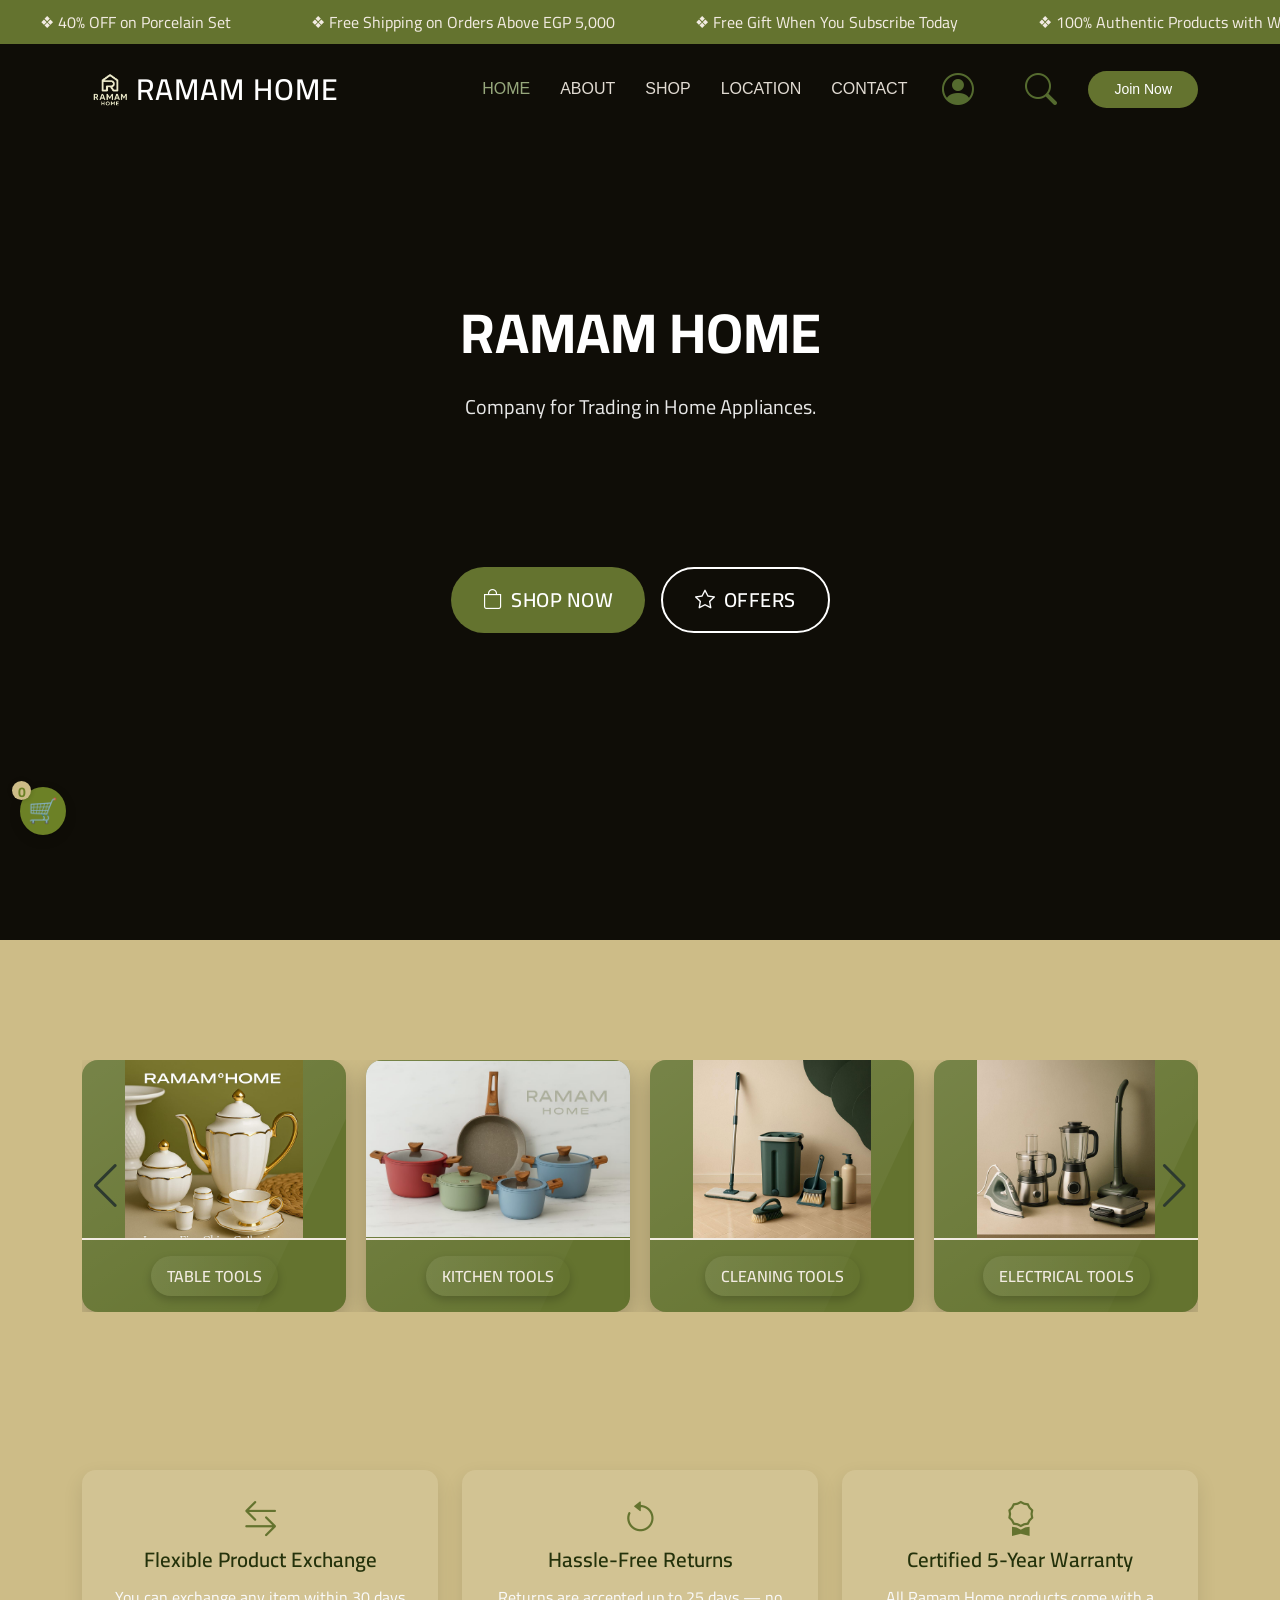
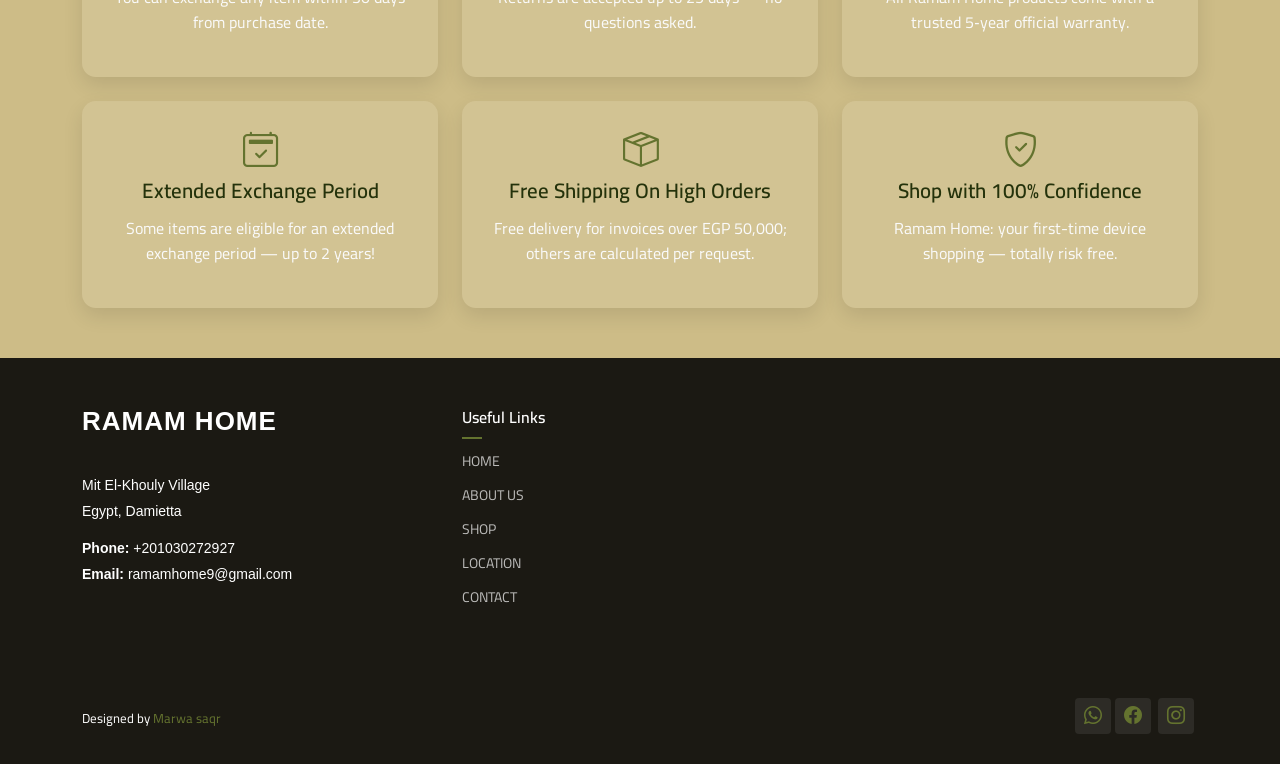
<file: index.html>
<!DOCTYPE html>
<html lang="en">

<head>
	<meta charset="utf-8">
	<meta content="width=device-width, initial-scale=1.0" name="viewport">
	<title>RAMAM HOME</title>
	<meta name="description" content="">
	<meta name="keywords" content="">
	<!-- Favicons -->
	<link href="assets/img/favicon.png" rel="icon">
	<link href="assets/img/apple-touch-icon.png" rel="apple-touch-icon">
	<!-- Fonts -->
  
<link rel="preconnect" href="https://fonts.googleapis.com">
<link rel="preconnect" href="https://fonts.gstatic.com" crossorigin>
<link href="https://fonts.googleapis.com/css2?family=Cairo:wght@300;400;500;600;700;800&display=swap" rel="stylesheet">

<!-- Vendor CSS Files -->
	<link href="assets/vendor/bootstrap/css/bootstrap.min.css" rel="stylesheet">
	<link href="assets/vendor/bootstrap-icons/bootstrap-icons.css" rel="stylesheet">
	<link href="assets/vendor/aos/aos.css" rel="stylesheet">
	<link href="assets/vendor/swiper/swiper-bundle.min.css" rel="stylesheet">
	<link href="assets/vendor/glightbox/css/glightbox.min.css" rel="stylesheet">
	<link href="assets/vendor/drift-zoom/drift-basic.css" rel="stylesheet">
	<link href="assets/vendor/bootstrap-icons/bootstrap-icons.css" rel="stylesheet">

	<!-- Main CSS File -->
	<link href="assets/css/main.css" rel="stylesheet">
	<!-- =======================================================
  * Template Name: LuxuryHotel
  * Template URL: https://bootstrapmade.com/luxury-hotel-bootstrap-template/
  * Updated: Jun 30 2025 with Bootstrap v5.3.7
  * Author: BootstrapMade.com
  * License: https://bootstrapmade.com/license/
  ======================================================== -->
  <style>
    body {
  font-family: "Cairo", sans-serif;
}
body {
  font-family: 'Cairo', sans-serif;
  font-weight: 400;
}
h1, h2, h3, h4, h5, h6 {
  font-family: 'Cairo', sans-serif;
  font-weight: 700;
}


/* تصميم أيقونة السلة الثابتة أسفل اليسار */
.cart-icon {
  position: fixed;
  bottom: 60px;
  left: 20px;
  background-color: #cdbc87; /* بيج */
  color: #2d3a2f;             /* زيتي */
  border-radius: 50%;
  padding: 12px 14px;
  font-size: 20px;
  box-shadow: 0 4px 12px rgba(0, 0, 0, 0.15);
  z-index: 9999;
  transition: 0.3s ease-in-out;
  text-decoration: none;
}

.cart-icon:hover {
  transform: scale(1.1);
}

#cart-count {
  position: absolute;
  top: -6px;
  right: -6px;
  background: #2d3a2f; /* زيتي */
  color: #fff;
  font-size: 12px;
  width: 20px;
  height: 20px;
  line-height: 20px;
  border-radius: 50%;
  text-align: center;
}

  </style>
</head>

<body class="index-page">
	<div class="top-ticker">
  <div class="ticker-track">
    <div class="ticker-item"> ❖ 40% OFF on Porcelain Set</div>
    <div class="ticker-item"> ❖ Free Shipping on Orders Above EGP 5,000</div>
    <div class="ticker-item"> ❖ Free Gift When You Subscribe Today</div>
    <div class="ticker-item"> ❖ 100% Authentic Products with Warranty</div>
    <div class="ticker-item"> ❖ Shipping Within 24 Hours</div>

    <!-- Duplicate for continuous loop effect -->
    <div class="ticker-item"> ❖ 40% OFF on Porcelain Set</div>
    <div class="ticker-item"> ❖ Free Shipping on Orders Above EGP 5,000</div>
    <div class="ticker-item"> ❖ Free Gift When You Subscribe Today</div>
    <div class="ticker-item"> ❖ 100% Authentic Products with Warranty</div>
    <div class="ticker-item"> ❖ Shipping Within 24 Hours</div>
  </div>
</div>


	<header id="header" class="header d-flex align-items-center fixed-top" style="margin-top: 40px;">
		
		<div class="container position-relative d-flex align-items-center justify-content-between">
			<a href="index.html" class="logo d-flex align-items-center me-auto me-xl-0">
				<!-- Uncomment the line below if you also wish to use an image logo -->
				<!-- <img src="assets/img/logo.webp" alt=""> -->
				      <img src="assets/img/logo.png" alt="RAMAM Logo" style="height: 40px; margin-left: 10px;" />

				<h1 class="sitename">RAMAM HOME</h1> </a>
				
			<nav id="navmenu" class="navmenu">


				<ul>
					<li><a href="index.html" class="active">HOME</a></li>
					<li><a href="about.html">ABOUT</a></li>
					<li><a href="shop.html">SHOP</a></li>
					<li><a href="location.html">LOCATION</a></li>
					<li><a href="contact.html">CONTACT</a></li>
<div class="d-flex align-items-center gap-3 header-controls">
  
  <a href="login.html" class="btn-profile">
    <i class="bi bi-person-circle"></i>
  </a>
  <a href="#" class="btn-search-toggle">
    <i class="bi bi-search"></i>
  </a>
  <a class="btn-getstarted" href="login.html">Join Now</a>
</div>

	</header>
  
	<script>
  document.addEventListener("DOMContentLoaded", function () {
    const mobileToggle = document.querySelector('.mobile-nav-toggle');
    const navMenu = document.querySelector('#navmenu');

    if (mobileToggle && navMenu) {
      mobileToggle.addEventListener('click', () => {
        navMenu.classList.toggle('active');
      });
    }
  });
</script>

	<main class="main">
		<!-- Hotel Hero Section -->
		<section id="hotel-hero" class="hotel-hero section dark-background">
			<div class="hero-content">
				<div class="hero-background">
					<video autoplay="" muted="" loop="" loading="lazy">
						<source src="assets/img/hotel/video-6.mp4" type="video/mp4"> </video>
					<div class="hero-overlay"></div>
				</div>
				<div class="container">
					<div class="row justify-content-center">
						<div class="col-lg-10">
							<div class="hero-text text-center" data-aos="fade-up" data-aos-delay="100">
								<h1>RAMAM HOME </h1>
								<p class="hero-subtitle">  Company for Trading in Home Appliances. </p>
							</div>
							<br><br><br><br>
							<div class="hero-actions" data-aos="fade-up" data-aos-delay="400">
								<a href="shop.html" class="btn btn-light btn-lg"> <i class="bi bi-bag"></i> Shop Now </a>
<a href="#offer-cards" class="btn btn-outline-light btn-lg">
  <i class="bi bi-star"></i> OFFERS
</a>
							</div>
						</div>
					</div>
				</div>
			</div>
		</section>
		<style>
/* Icons */
.btn-profile i, .btn-search-toggle i {
  font-size: 1.6rem;
  color: #556b2f;
  transition: 0.2s ease-in-out;
}
.btn-profile:hover i,
.btn-search-toggle:hover i {
  color: #2d3a2f;
  transform: scale(1.15);
}

/* Search Overlay */
.search-overlay {
  position: fixed;
  top: 0;
  left: 0;
  width: 100%;
  height: 100%;
  background: rgba(100, 115, 47, 0.9);
  display: none;
  align-items: center;
  justify-content: center;
  z-index: 9999;
}
.search-overlay input {
  width: 60%;
  max-width: 500px;
  padding: 15px 25px;
  font-size: 18px;
  border-radius: 50px;
  border: none;
  background: rgba(255, 255, 255, 0.95);
  box-shadow: 0 8px 30px rgba(0, 0, 0, 0.2);
}
#close-search {
  position: absolute;
  top: 20px;
  right: 40px;
  font-size: 30px;
  color: white;
  cursor: pointer;
}
</style>
<script>
  document.addEventListener('DOMContentLoaded', function () {
    const toggleSearch = document.querySelector('.btn-search-toggle');
    const searchOverlay = document.getElementById('search-overlay');
    const closeSearch = document.getElementById('close-search');
    const searchInput = document.getElementById('search-input');

    toggleSearch.addEventListener('click', function (e) {
      e.preventDefault();
      searchOverlay.style.display = 'flex';
      searchInput.focus();
    });

    closeSearch.addEventListener('click', function () {
      searchOverlay.style.display = 'none';
      searchInput.value = '';
    });

    searchInput.addEventListener('input', function () {
      const query = this.value.toLowerCase();
      const allText = document.body.querySelectorAll("p, h1, h2, h3, h4, h5, h6, span");

      allText.forEach(el => {
        el.style.backgroundColor = 'transparent';
        if (query && el.textContent.toLowerCase().includes(query)) {
          el.style.backgroundColor = '#fffec0';
        }
      });
    });
  });
</script>

		
		<!-- /Hotel Hero Section -->
		    <section id="events-cards" class="events-cards section" style="background-color: #cdbc87;">
  <div class="container">
    <div class="section-title text-center" data-aos="fade-up">
    </div>

    <!-- سلايدر المنتجات -->
    <div class="swiper products-slider" data-aos="fade-up" data-aos-delay="100">
      <div class="swiper-wrapper">

        <!-- كارت 1 -->
<div class="swiper-slide">
<!-- كارت 1 -->
<a href="shop.html?category=table" class="fancy-product-card">
    <div class="product-image">
      <img src="assets/img/hotel/showcase-1.jpg" alt="طقم سفره">
    </div>
    <div class="info">
      <span class="btn btn-outline-light btn-sm">TABLE TOOLS</span>
    </div>
  </a>
</div>

<!-- كارت 2 -->
<div class="swiper-slide">
<!-- كارت 2 -->
<a href="shop.html?category=kitchen" class="fancy-product-card">
    <div class="product-image">
      <img src="assets/img/hotel/showcase-2.jpg" alt="طقم سفره">
    </div>
    <div class="info">
      <span class="btn btn-outline-light btn-sm">KITCHEN TOOLS</span>
    </div>
  </a>
</div>

<!-- كارت 3 -->
<div class="swiper-slide">
<!-- كارت 3 -->
<a href="shop.html?category=cleaning" class="fancy-product-card">
    <div class="product-image">
      <img src="assets/img/hotel/showcase-3.jpg" alt="طقم سفره">
    </div>
    <div class="info">
      <span class="btn btn-outline-light btn-sm">CLEANING TOOLS</span>
    </div>
  </a>
</div>

<!-- كارت 4 -->
<div class="swiper-slide">
<!-- كارت 4 -->
<a href="shop.html?category=electrical" class="fancy-product-card">
    <div class="product-image">
      <img src="assets/img/hotel/showcase-4.jpg" alt="طقم سفره">
    </div>
    <div class="info">
      <span class="btn">ELECTRICAL TOOLS</span>
    </div>
  </a>
</div>

<!-- كارت 5 -->
<div class="swiper-slide">
<!-- كارت 5 -->
<a href="shop.html?category=drinking" class="fancy-product-card">
    <div class="product-image">
      <img src="assets/img/hotel/showcase-5.jpg" alt="طقم سفره">
    </div>
    <div class="info">
      <span class="btn">DRINKING TOOLS</span>
    </div>
  </a>
</div>

        <!-- كرري المزيد لو حبيتي -->

      </div>

      <!-- أسهم التنقل -->
      <div class="swiper-button-next" style="color:#2d3a2f;"></div>
      <div class="swiper-button-prev" style="color:#2d3a2f;"></div>
    </div>
  </div>
</section>
<script>
  document.addEventListener("DOMContentLoaded", function () {
    new Swiper(".products-slider", {
      slidesPerView: 1.2,
      spaceBetween: 20,
      loop: true,
      navigation: {
        nextEl: ".swiper-button-next",
        prevEl: ".swiper-button-prev"
      },
      breakpoints: {
        576: { slidesPerView: 2 },
        768: { slidesPerView: 3 },
        992: { slidesPerView: 4 }
      }
    });
  });
</script>
</section>

		<!-- /Events Cards Section -->
		<!-- Offer Cards Section -->
		
		<!-- /Offer Cards Section -->
		<!-- Call To Action Section -->
		<section id="after-sales" class="after-sales-section">
  <div class="container" data-aos="fade-up">
    <div class="text-center mb-5" style="  background-color: rgba(255, 255, 255, 0.1); ">
       </div>

    <div class="row gy-4">
      <!-- 1 -->
      <div class="col-lg-4 col-md-6">
        <div class="feature-item" style="  background-color: rgba(255, 255, 255, 0.1); ">
          <i class="bi bi-arrow-left-right"></i>
          <h5>Flexible Product Exchange</h5>
          <p>You can exchange any item within 30 days from purchase date.</p>
        </div>
      </div>

      <!-- 2 -->
      <div class="col-lg-4 col-md-6">
        <div class="feature-item" style="  background-color: rgba(255, 255, 255, 0.1); ">
          <i class="bi bi-arrow-counterclockwise"></i>
          <h5>Hassle-Free Returns</h5>
          <p>Returns are accepted up to 25 days — no questions asked.</p>
        </div>
      </div>

      <!-- 3 -->
      <div class="col-lg-4 col-md-6">
        <div class="feature-item" style="  background-color: rgba(255, 255, 255, 0.1); ">
          <i class="bi bi-award"></i>
          <h5>Certified 5-Year Warranty</h5>
          <p>All Ramam Home products come with a trusted 5‑year official warranty.</p>
        </div>
      </div>

      <!-- 4 -->
      <div class="col-lg-4 col-md-6">
        <div class="feature-item" style="  background-color: rgba(255, 255, 255, 0.1); ">
          <i class="bi bi-calendar2-check"></i>
          <h5>Extended Exchange Period</h5>
          <p>Some items are eligible for an extended exchange period — up to 2 years!</p>
        </div>
      </div>

 

      <!-- 6 -->
      <div class="col-lg-4 col-md-6">
        <div class="feature-item" style="  background-color: rgba(255, 255, 255, 0.1); ">
          <i class="bi bi-box-seam"></i>
          <h5>Free Shipping On High Orders</h5>
          <p>Free delivery for invoices over EGP 50,000; others are calculated per request.</p>
        </div>
      </div>

      <!-- 7 -->
      <div class="col-lg-4 col-md-6">
        <div class="feature-item" style="  background-color: rgba(255, 255, 255, 0.1); ">
          <i class="bi bi-shield-check"></i>
          <h5>Shop with 100% Confidence</h5>
          <p>Ramam Home: your first-time device shopping — totally risk free.</p>
        </div>
      </div>
    </div>
  </div>
</section>




		<!-- /Call To Action Section -->
	</main>
	<footer id="footer" class="footer position-relative dark-background" style="  background-color: rgba(255, 255, 255, 0.1); ">
		<div class="footer-top">
			<div class="container">
				<div class="row gy-4">
					<div class="col-lg-4 col-md-6 footer-about">
						<a href="index.html" class="logo d-flex align-items-center"> <span class="sitename">RAMAM HOME</span> </a>
						<div class="footer-contact pt-3">
							<p>Mit El-Khouly Village</p>
							<p>Egypt, Damietta</p>
							<p class="mt-3"><strong>Phone:</strong> <span>+201030272927</span></p>
							<p><strong>Email:</strong> <span>ramamhome9@gmail.com</span></p>
						</div>
					</div>
					<div class="col-lg-2 col-md-3 footer-links">
						<h4>Useful Links</h4>
						<ul>
								<li><a href="index.html">HOME</a></li>
							<li><a href="about.html">ABOUT US</a></li>
							<li><a href="shop.html">SHOP</a></li>
							<li><a href="location.html">LOCATION</a></li>
							<li><a href="contact.html">CONTACT</a></li>
						</ul>
					</div>
					<div class="copyright text-center">
						<div class="container d-flex flex-column flex-lg-row justify-content-center justify-content-lg-between align-items-center">
							<div class="d-flex flex-column align-items-center align-items-lg-start">
								<div> </div>
								<div class="credits">
									<!-- All the links in the footer should remain intact. -->
									<!-- You can delete the links only if you purchased the pro version. -->
									<!-- Licensing information: https://bootstrapmade.com/license/ -->
									<!-- Purchase the pro version with working PHP/AJAX contact form: https://bootstrapmade.com/herobiz-bootstrap-business-template/ -->Designed by <a href="">Marwa saqr</a> </div>
							</div>
							<div class="social-links order-first order-lg-last mb-3 mb-lg-0">   <a href="http://wa.me/201030272927" target="_blank"><i class="bi bi-whatsapp"></i></a><a href="https://www.facebook.com/share/1HVg6aNMix/?mibextid=wwXIfr"><i class="bi bi-facebook"></i></a> <a href="https://www.instagram.com/ramam_home?igsh=aTdwN3lwODVkaWJr&utm_source=qr"><i class="bi bi-instagram"></i></a> </div>
						</div>
					</div>
	</footer>
	<!-- Scroll Top --><a href="#" id="scroll-top" class="scroll-top d-flex align-items-center justify-content-center"><i class="bi bi-arrow-up-short"></i></a>
	<!-- Preloader -->
	<div id="preloader"></div>
	<!-- Vendor JS Files -->
	<script src="assets/vendor/bootstrap/js/bootstrap.bundle.min.js"></script>
	<script src="assets/vendor/php-email-form/validate.js"></script>
	<script src="assets/vendor/aos/aos.js"></script>
	<script src="assets/vendor/purecounter/purecounter_vanilla.js"></script>
	<script src="assets/vendor/swiper/swiper-bundle.min.js"></script>
	<script src="assets/vendor/glightbox/js/glightbox.min.js"></script>
	<script src="assets/vendor/drift-zoom/Drift.min.js"></script>
	<script src="assets/vendor/imagesloaded/imagesloaded.pkgd.min.js"></script>
	<script src="assets/vendor/isotope-layout/isotope.pkgd.min.js"></script>
	<!-- Main JS File -->
	<script src="assets/js/main.js"></script>
	<!-- Search Overlay -->
<div id="search-overlay" class="search-overlay">
  <input type="text" id="search-input" placeholder="Search here..." />
  <span id="close-search">&times;</span>
</div>
<nav class="bottom-nav d-lg-none">
  <a href="index.html" class="nav-item">
    <i class="bi bi-house-door"></i>
    <span>Home</span>
  </a>
  <a href="about.html" class="nav-item">
    <i class="bi bi-info-circle"></i>
    <span>About</span>
  </a>
  <a href="shop.html" class="nav-item">
    <i class="bi bi-bag"></i>
    <span>Shop</span>
  </a>
  <a href="location.html" class="nav-item">
    <i class="bi bi-geo-alt"></i>
    <span>Location</span>
  </a>
  <a href="contact.html" class="nav-item">
    <i class="bi bi-envelope"></i>
    <span>Contact</span>
  </a>
 
<a href="profile.html" class="nav-item" onclick="goToProfile(event)">
  <i class="bi bi-person-circle"></i>
  <span>Profile</span>
</a>




  <a href="#" class="nav-item" id="mobile-search-btn">
    <i class="bi bi-search"></i>
    <span>Search</span>
  </a>


</nav>
<!-- Search Overlay -->
<div id="search-overlay" class="search-overlay">
  <input type="text" id="search-input" placeholder="Search..." />
  <span id="close-search">&times;</span>
</div>
<style>
.search-overlay {
  position: fixed;
  top: 0;
  left: 0;
  width: 100%;
  height: 100%;
  background: rgba(45, 58, 47, 0.95);
  display: none;
  align-items: center;
  justify-content: center;
  flex-direction: column;
  z-index: 9999;
}

.search-overlay input {
  width: 80%;
  max-width: 500px;
  padding: 15px 25px;
  font-size: 18px;
  border-radius: 50px;
  border: none;
  background: #fff;
  color: #333;
  box-shadow: 0 8px 30px rgba(0, 0, 0, 0.2);
}

#close-search {
  position: absolute;
  top: 20px;
  right: 30px;
  font-size: 36px;
  color: #fff;
  cursor: pointer;
  font-weight: bold;
  transition: 0.3s;
}
#close-search:hover {
  transform: scale(1.2);
}
#cart-count {
  position: absolute;
  top: -6px;
  right: -6px;
  background: #2d3a2f;
  color: white;
  font-size: 12px;
  width: 20px;
  height: 20px;
  line-height: 20px;
  border-radius: 50%;
  text-align: center;
  font-weight: bold;
}
.floating-cart {
  position: fixed;
  bottom: 70px;
  left: 20px;
  background-color: #6c8126;
  color: white;
  padding: 10px 16px;
  border-radius: 40px;
  font-size: 20px;
  box-shadow: 0 2px 8px rgba(0,0,0,0.2);
  z-index: 1000;
  cursor: pointer;
  transition: transform 0.3s ease;
}

.floating-cart:hover {
  transform: scale(1.05);
}

.cart-badge {
  position: absolute;
  top: -8px;
  left: -8px;
  background-color: rgb(167, 154, 97);
  color: white;
  font-size: 14px;
  width: 22px;
  height: 22px;
  text-align: center;
  line-height: 22px;
  border-radius: 50%;
  font-weight: bold;
  box-shadow: 0 0 5px rgba(0,0,0,0.2);
}


</style>
<script>
  document.addEventListener("DOMContentLoaded", function () {
    const searchOverlay = document.getElementById('search-overlay');
    const searchInput = document.getElementById('search-input');
    const mobileSearchBtn = document.getElementById('mobile-search-btn');
    const closeSearch = document.getElementById('close-search');

    mobileSearchBtn.addEventListener('click', function (e) {
      e.preventDefault();
      searchOverlay.style.display = 'flex';
      searchInput.focus();
    });

    closeSearch.addEventListener('click', function () {
      searchOverlay.style.display = 'none';
      searchInput.value = '';
    });

    // ESC key closes overlay
    document.addEventListener('keydown', function (e) {
      if (e.key === 'Escape') {
        searchOverlay.style.display = 'none';
        searchInput.value = '';
      }
    });
  });
</script>

<script>
  document.addEventListener("DOMContentLoaded", function () {
    const searchOverlay = document.getElementById('search-overlay');
    const searchInput = document.getElementById('search-input');
    const mobileSearchBtn = document.getElementById('mobile-search-btn');

    mobileSearchBtn.addEventListener('click', function (e) {
      e.preventDefault();
      searchOverlay.style.display = 'flex';
      searchInput.focus();
    });
  });
</script>
<script>
  function goToProfile() {
    const isLoggedIn = localStorage.getItem("isLoggedIn");
    if (isLoggedIn === "true") {
      window.location.href = "profile.html";
    } else {
      window.location.href = "login.html";
    }
  }
</script>




  <script src="assets/js/product-modal.js"></script>
  <script src="assets/js/products.js"></script>
  <script src="assets/js/animations.js"></script>
  <script src="assets/js/main.js"></script>
<!-- زر السلة مع العداد -->

<!-- أيقونة السلة أسفل يسار الشاشة -->
<div class="floating-cart" onclick="goToCart()">
  🛒
  <span id="cartCountBadge" class="cart-badge">0</span>
</div>


<style>
  .floating-cart {
    position: fixed;
    bottom: 65px;
    left: 20px;
    background-color: #6c8126; /* زيتي */
    color: #fff;
    border-radius: 50%;
    padding: 6px 8px;
    font-size: 24px;
    box-shadow: 0 4px 12px rgba(0, 0, 0, 0.15);
    z-index: 9999;
    cursor: pointer;
    transition: 0.3s ease-in-out;
  }

  .floating-cart:hover {
    transform: scale(1.1);
  }

  .cart-badge {
    position: absolute;
    top: -6px;
    right: -6px;
    background: #cdbc87; /* بيج */
    color: #6c8126;      /* زيتي */
    font-size: 14px;
    width: 19px;
    height: 19px;
    line-height: 22px;
    border-radius: 50%;
    text-align: center;
    font-weight: bold;
  }
</style>

<script>
  // تحديث عداد السلة حسب محتوى localStorage
  function updateCartCount() {
    const cart = JSON.parse(localStorage.getItem("cart")) || [];
    const totalQty = cart.reduce((sum, item) => sum + (item.quantity || 1), 0);
    document.getElementById("cartCountBadge").textContent = totalQty;
  }

  // الذهاب لصفحة السلة عند الضغط
  function goToCart() {
    window.location.href = "cart.html"; // يبقى اسم صفحة الكارت كما هو
  }

  // تحديث العداد عند تحميل الصفحة
  window.addEventListener("load", updateCartCount);

  // تحديث العداد تلقائيًا بعد أي تغيير في السلة
  window.addEventListener("storage", updateCartCount);
</script>


</body>
</html>
</file>
<file: assets/vendor/drift-zoom/drift-basic.css>
@keyframes drift-fadeZoomIn {
  0% {
    transform: scale(1.5);
    opacity: 0;
  }
  100% {
    transform: scale(1);
    opacity: 1;
  }
}

@keyframes drift-fadeZoomOut {
  0% {
    transform: scale(1);
    opacity: 1;
  }
  15% {
    transform: scale(1.1);
    opacity: 1;
  }
  100% {
    transform: scale(0.5);
    opacity: 0;
  }
}

@keyframes drift-loader-rotate {
  0% {
    transform: translate(-50%, -50%) rotate(0);
  }
  50% {
    transform: translate(-50%, -50%) rotate(-180deg);
  }
  100% {
    transform: translate(-50%, -50%) rotate(-360deg);
  }
}

@keyframes drift-loader-before {
  0% {
    transform: scale(1);
  }
  10% {
    transform: scale(1.2) translateX(6px);
  }
  25% {
    transform: scale(1.3) translateX(8px);
  }
  40% {
    transform: scale(1.2) translateX(6px);
  }
  50% {
    transform: scale(1);
  }
  60% {
    transform: scale(0.8) translateX(6px);
  }
  75% {
    transform: scale(0.7) translateX(8px);
  }
  90% {
    transform: scale(0.8) translateX(6px);
  }
  100% {
    transform: scale(1);
  }
}

@keyframes drift-loader-after {
  0% {
    transform: scale(1);
  }
  10% {
    transform: scale(1.2) translateX(-6px);
  }
  25% {
    transform: scale(1.3) translateX(-8px);
  }
  40% {
    transform: scale(1.2) translateX(-6px);
  }
  50% {
    transform: scale(1);
  }
  60% {
    transform: scale(0.8) translateX(-6px);
  }
  75% {
    transform: scale(0.7) translateX(-8px);
  }
  90% {
    transform: scale(0.8) translateX(-6px);
  }
  100% {
    transform: scale(1);
  }
}

@-webkit-keyframes drift-fadeZoomIn {
  0% {
    -webkit-transform: scale(1.5);
    opacity: 0;
  }
  100% {
    -webkit-transform: scale(1);
    opacity: 1;
  }
}

@-webkit-keyframes drift-fadeZoomOut {
  0% {
    -webkit-transform: scale(1);
    opacity: 1;
  }
  15% {
    -webkit-transform: scale(1.1);
    opacity: 1;
  }
  100% {
    -webkit-transform: scale(0.5);
    opacity: 0;
  }
}

@-webkit-keyframes drift-loader-rotate {
  0% {
    -webkit-transform: translate(-50%, -50%) rotate(0);
  }
  50% {
    -webkit-transform: translate(-50%, -50%) rotate(-180deg);
  }
  100% {
    -webkit-transform: translate(-50%, -50%) rotate(-360deg);
  }
}

@-webkit-keyframes drift-loader-before {
  0% {
    -webkit-transform: scale(1);
  }
  10% {
    -webkit-transform: scale(1.2) translateX(6px);
  }
  25% {
    -webkit-transform: scale(1.3) translateX(8px);
  }
  40% {
    -webkit-transform: scale(1.2) translateX(6px);
  }
  50% {
    -webkit-transform: scale(1);
  }
  60% {
    -webkit-transform: scale(0.8) translateX(6px);
  }
  75% {
    -webkit-transform: scale(0.7) translateX(8px);
  }
  90% {
    -webkit-transform: scale(0.8) translateX(6px);
  }
  100% {
    -webkit-transform: scale(1);
  }
}

@-webkit-keyframes drift-loader-after {
  0% {
    -webkit-transform: scale(1);
  }
  10% {
    -webkit-transform: scale(1.2) translateX(-6px);
  }
  25% {
    -webkit-transform: scale(1.3) translateX(-8px);
  }
  40% {
    -webkit-transform: scale(1.2) translateX(-6px);
  }
  50% {
    -webkit-transform: scale(1);
  }
  60% {
    -webkit-transform: scale(0.8) translateX(-6px);
  }
  75% {
    -webkit-transform: scale(0.7) translateX(-8px);
  }
  90% {
    -webkit-transform: scale(0.8) translateX(-6px);
  }
  100% {
    -webkit-transform: scale(1);
  }
}

.drift-zoom-pane {
  background: rgba(0, 0, 0, 0.5);
  /* This is required because of a bug that causes border-radius to not
  work with child elements in certain cases. */
  transform: translate3d(0, 0, 0);
  -webkit-transform: translate3d(0, 0, 0);
}

.drift-zoom-pane.drift-opening {
  animation: drift-fadeZoomIn 180ms ease-out;
  -webkit-animation: drift-fadeZoomIn 180ms ease-out;
}

.drift-zoom-pane.drift-closing {
  animation: drift-fadeZoomOut 210ms ease-in;
  -webkit-animation: drift-fadeZoomOut 210ms ease-in;
}

.drift-zoom-pane.drift-inline {
  position: absolute;
  width: 150px;
  height: 150px;
  border-radius: 75px;
  box-shadow: 0 6px 18px rgba(0, 0, 0, 0.3);
}

.drift-loading .drift-zoom-pane-loader {
  display: block;
  position: absolute;
  top: 50%;
  left: 50%;
  transform: translate(-50%, -50%);
  -webkit-transform: translate(-50%, -50%);
  width: 66px;
  height: 20px;
  animation: drift-loader-rotate 1800ms infinite linear;
  -webkit-animation: drift-loader-rotate 1800ms infinite linear;
}

.drift-zoom-pane-loader:before,
.drift-zoom-pane-loader:after {
  content: "";
  display: block;
  width: 20px;
  height: 20px;
  position: absolute;
  top: 50%;
  margin-top: -10px;
  border-radius: 20px;
  background: rgba(255, 255, 255, 0.9);
}

.drift-zoom-pane-loader:before {
  left: 0;
  animation: drift-loader-before 1800ms infinite linear;
  -webkit-animation: drift-loader-before 1800ms infinite linear;
}

.drift-zoom-pane-loader:after {
  right: 0;
  animation: drift-loader-after 1800ms infinite linear;
  -webkit-animation: drift-loader-after 1800ms infinite linear;
  animation-delay: -900ms;
  -webkit-animation-delay: -900ms;
}

.drift-bounding-box {
  background-color: rgba(0, 0, 0, 0.4);
}
</file>
<file: assets/css/main.css>
/**
* Template Name: LuxuryHotel
* Template URL: https://bootstrapmade.com/luxury-hotel-bootstrap-template/
* Updated: Jun 30 2025 with Bootstrap v5.3.7
* Author: BootstrapMade.com
* License: https://bootstrapmade.com/license/
*/

@charset "UTF-8";

/*--------------------------------------------------------------
# Font & Color Variables
# Help: https://bootstrapmade.com/color-system/
--------------------------------------------------------------*/
/* Fonts */
:root {
  --default-font: "Roboto",  system-ui, -apple-system, "Segoe UI", Roboto, "Helvetica Neue", Arial, "Noto Sans", "Liberation Sans", sans-serif, "Apple Color Emoji", "Segoe UI Emoji", "Segoe UI Symbol", "Noto Color Emoji";
  --heading-font: "Playfair Display",  sans-serif;
  --nav-font: "Poppins",  sans-serif;
}

/* Global Colors - The following color variables are used throughout the website. Updating them here will change the color scheme of the entire website */
:root { 
  --background-color: #cdbc87; /* Background color for the entire website, including individual sections */
  --default-color: #262921; /* Default color used for the majority of the text content across the entire website */
  --heading-color: #24320b; /* Color for headings, subheadings and title throughout the website */
  --accent-color: #64732f; /* Accent color that represents your brand on the website. It's used for buttons, links, and other elements that need to stand out */
  --surface-color: #ffffff; /* The surface color is used as a background of boxed elements within sections, such as cards, icon boxes, or other elements that require a visual separation from the global background. */
  --contrast-color: #ffffff; /* Contrast color for text, ensuring readability against backgrounds of accent, heading, or default colors. */
}

/* Nav Menu Colors - The following color variables are used specifically for the navigation menu. They are separate from the global colors to allow for more customization options */
:root {
  --nav-color: rgba(248, 242, 233, 0.9);  /* The default color of the main navmenu links */
  --nav-hover-color: rgba(208, 233, 174, 0.7); /* Applied to main navmenu links when they are hovered over or active */
  --nav-mobile-background-color: #ffffff; /* Used as the background color for mobile navigation menu */
  --nav-dropdown-background-color: #ffffff; /* Used as the background color for dropdown items that appear when hovering over primary navigation items */
  --nav-dropdown-color: #212529; /* Used for navigation links of the dropdown items in the navigation menu. */
  --nav-dropdown-hover-color: #75915a; /* Similar to --nav-hover-color, this color is applied to dropdown navigation links when they are hovered over. */
}

/* Color Presets - These classes override global colors when applied to any section or element, providing reuse of the sam color scheme. */

.light-background {
  --background-color: #e7e5dd;
  --surface-color: #fffefb;
}

.dark-background {
  --background-color: #0f0d07;
  --default-color: #ffffff;
  --heading-color: #ffffff;
  --surface-color: #2e2b28;
  --contrast-color: #ffffff;
}

/* Smooth scroll */
:root {
  scroll-behavior: smooth;
}

/*--------------------------------------------------------------
# General Styling & Shared Classes
--------------------------------------------------------------*/
body {
  color: var(--default-color);
  background-color: var(--background-color);
  font-family: var(--default-font);
}

a {
  color: var(--accent-color);
  text-decoration: none;
  transition: 0.3s;
}

a:hover {
  color: color-mix(in srgb, var(--accent-color), transparent 25%);
  text-decoration: none;
}

h1,
h2,
h3,
h4,
h5,
h6 {
  color: var(--heading-color);
  font-family: var(--heading-font);
}

/* PHP Email Form Messages
------------------------------*/
.php-email-form .error-message {
  display: none;
  background: #df1529;
  color: #ffffff;
  text-align: left;
  padding: 15px;
  margin-bottom: 24px;
  font-weight: 600;
}

.php-email-form .sent-message {
  display: none;
  color: #ffffff;
  background: #059652;
  text-align: center;
  padding: 15px;
  margin-bottom: 24px;
  font-weight: 600;
}

.php-email-form .loading {
  display: none;
  background: var(--surface-color);
  text-align: center;
  padding: 15px;
  margin-bottom: 24px;
}

.php-email-form .loading:before {
  content: "";
  display: inline-block;
  border-radius: 50%;
  width: 24px;
  height: 24px;
  margin: 0 10px -6px 0;
  border: 3px solid var(--accent-color);
  border-top-color: var(--surface-color);
  animation: php-email-form-loading 1s linear infinite;
}

@keyframes php-email-form-loading {
  0% {
    transform: rotate(0deg);
  }

  100% {
    transform: rotate(360deg);
  }
}

/*--------------------------------------------------------------
# Global Header
--------------------------------------------------------------*/
.header {
  --background-color: rgba(0, 0, 0, 0);
  --heading-color: #ffffff;
  color: var(--default-color);
  background-color: var(--background-color);
  padding: 15px 0;
  transition: all 0.5s;
  z-index: 997;
}

.header .logo {
  line-height: 1;
}

.header .logo img {
  max-height: 36px;
  margin-right: 8px;
}

.header .logo svg {
  height: 32px;
  margin-right: 8px;
}

.header .logo h1 {
  font-size: 30px;
  margin: 0;
  font-weight: 600;
  letter-spacing: 1px;
  color: var(--heading-color);
}

@media (max-width: 575px) {
  .header .logo h1 {
    font-size: 24px;
  }
}

.header .btn-getstarted,
.header .btn-getstarted:focus {
  color: var(--contrast-color);
  background: var(--accent-color);
  font-size: 14px;
  padding: 8px 26px;
  margin: 0;
  border-radius: 50px;
  transition: 0.3s;
}

.header .btn-getstarted:hover,
.header .btn-getstarted:focus:hover {
  color: var(--contrast-color);
  background: color-mix(in srgb, var(--accent-color), transparent 15%);
}

@media (max-width: 1200px) {
  .header .logo {
    order: 1;
  }

  .header .btn-getstarted {
    order: 2;
    margin: 0 15px 0 0;
    padding: 6px 20px;
  }

  .header .navmenu {
    order: 3;
  }
}

.scrolled .header {
  box-shadow: 0px 0 18px rgba(0, 0, 0, 0.1);
}

/* Global Header on Scroll
------------------------------*/
.scrolled .header {
  --background-color: rgba(24, 14, 1, 0.8);
}

/*--------------------------------------------------------------
# Navigation Menu
--------------------------------------------------------------*/
/* Navmenu - Desktop */
@media (min-width: 1200px) {
  .navmenu {
    padding: 0;
  }

  .navmenu svg {
    height: 16px;
    padding-right: 10px;
  }

  .navmenu ul {
    margin: 0;
    padding: 0;
    display: flex;
    list-style: none;
    align-items: center;
  }

  .navmenu li {
    position: relative;
  }

  .navmenu a,
  .navmenu a:focus {
    color: var(--nav-color);
    padding: 18px 15px;
    font-size: 16px;
    font-family: var(--nav-font);
    font-weight: 400;
    display: flex;
    align-items: center;
    justify-content: space-between;
    white-space: nowrap;
    transition: 0.3s;
  }

  .navmenu a i,
  .navmenu a:focus i {
    font-size: 12px;
    line-height: 0;
    margin-left: 5px;
    transition: 0.3s;
  }

  .navmenu li:last-child a {
    padding-right: 0;
  }

  .navmenu li:hover>a,
  .navmenu .active,
  .navmenu .active:focus {
    color: var(--nav-hover-color);
  }

  .navmenu .dropdown ul {
    margin: 0;
    padding: 10px 0;
    background: var(--nav-dropdown-background-color);
    display: block;
    position: absolute;
    visibility: hidden;
    left: 14px;
    top: 130%;
    opacity: 0;
    transition: 0.3s;
    border-radius: 4px;
    z-index: 99;
    box-shadow: 0px 0px 30px rgba(0, 0, 0, 0.1);
  }

  .navmenu .dropdown ul li {
    min-width: 200px;
  }

  .navmenu .dropdown ul a {
    padding: 10px 20px;
    font-size: 15px;
    text-transform: none;
    color: var(--nav-dropdown-color);
  }

  .navmenu .dropdown ul a i {
    font-size: 12px;
  }

  .navmenu .dropdown ul a:hover,
  .navmenu .dropdown ul .active,
  .navmenu .dropdown ul .active:hover,
  .navmenu .dropdown ul li:hover>a {
    color: var(--nav-dropdown-hover-color);
  }

  .navmenu .dropdown:hover>ul {
    opacity: 1;
    top: 100%;
    visibility: visible;
  }

  .navmenu .dropdown .dropdown ul {
    top: 0;
    left: -90%;
    visibility: hidden;
  }

  .navmenu .dropdown .dropdown:hover>ul {
    opacity: 1;
    top: 0;
    left: -100%;
    visibility: visible;
  }
}

/* Navmenu - Mobile */
@media (max-width: 1199px) {
  .mobile-nav-toggle {
    color: var(--nav-color);
    font-size: 28px;
    line-height: 0;
    margin-right: 10px;
    cursor: pointer;
    transition: color 0.3s;
  }

  .navmenu {
    padding: 0;
    z-index: 9997;
  }

  .navmenu svg {
    height: 16px;
    padding-right: 10px;
  }

  .navmenu ul {
    display: none;
    list-style: none;
    position: absolute;
    inset: 60px 20px 20px 20px;
    padding: 10px 0;
    margin: 0;
    border-radius: 6px;
    background-color: var(--nav-mobile-background-color);
    overflow-y: auto;
    transition: 0.3s;
    z-index: 9998;
    box-shadow: 0px 0px 30px rgba(0, 0, 0, 0.1);
  }

  .navmenu a,
  .navmenu a:focus {
    color: var(--nav-dropdown-color);
    padding: 10px 20px;
    font-family: var(--nav-font);
    font-size: 17px;
    font-weight: 500;
    display: flex;
    align-items: center;
    justify-content: space-between;
    white-space: nowrap;
    transition: 0.3s;
  }

  .navmenu a i,
  .navmenu a:focus i {
    font-size: 12px;
    line-height: 0;
    margin-left: 5px;
    width: 30px;
    height: 30px;
    display: flex;
    align-items: center;
    justify-content: center;
    border-radius: 50%;
    transition: 0.3s;
    background-color: color-mix(in srgb, var(--accent-color), transparent 90%);
  }

  .navmenu a i:hover,
  .navmenu a:focus i:hover {
    background-color: var(--accent-color);
    color: var(--contrast-color);
  }

  .navmenu a:hover,
  .navmenu .active,
  .navmenu .active:focus {
    color: var(--nav-dropdown-hover-color);
  }

  .navmenu .active i,
  .navmenu .active:focus i {
    background-color: var(--accent-color);
    color: var(--contrast-color);
    transform: rotate(180deg);
  }

  .navmenu .dropdown ul {
    position: static;
    display: none;
    z-index: 99;
    padding: 10px 0;
    margin: 10px 20px;
    background-color: var(--nav-dropdown-background-color);
    border: 1px solid color-mix(in srgb, var(--default-color), transparent 90%);
    box-shadow: none;
    transition: all 0.5s ease-in-out;
  }

  .navmenu .dropdown ul ul {
    background-color: rgba(33, 37, 41, 0.1);
  }

  .navmenu .dropdown>.dropdown-active {
    display: block;
    background-color: rgba(33, 37, 41, 0.03);
  }

  .mobile-nav-active {
    overflow: hidden;
  }

  .mobile-nav-active .mobile-nav-toggle {
    color: #fff;
    position: absolute;
    font-size: 32px;
    top: 15px;
    right: 15px;
    margin-right: 0;
    z-index: 9999;
  }

  .mobile-nav-active .navmenu {
    position: fixed;
    overflow: hidden;
    inset: 0;
    background: rgba(33, 37, 41, 0.8);
    transition: 0.3s;
  }

  .mobile-nav-active .navmenu>ul {
    display: block;
  }
}

/*--------------------------------------------------------------
# Global Footer
--------------------------------------------------------------*/
.footer {
  color: var(--default-color);
  background-color:#64732f;
  font-size: 14px;
  position: relative;
}

.footer .footer-top {
  background-color: color-mix(in srgb, var(--background-color), white 5%);
  padding-top: 50px;
}

.footer .footer-about .logo {
  line-height: 1;
  margin-bottom: 25px;
}

.footer .footer-about .logo img {
  max-height: 40px;
  margin-right: 6px;
}

.footer .footer-about .logo span {
  color: var(--heading-color);
  font-family: var(--heading-font);
  font-size: 26px;
  font-weight: 700;
  letter-spacing: 1px;
}

.footer .footer-about p {
  font-size: 14px;
  font-family: var(--heading-font);
}

.footer h4 {
  font-size: 16px;
  font-weight: 600;
  position: relative;
  padding-bottom: 12px;
  margin-bottom: 15px;
}

.footer h4::after {
  content: "";
  position: absolute;
  display: block;
  width: 20px;
  height: 2px;
  background: var(--accent-color);
  bottom: 0;
  left: 0;
}

.footer .footer-links {
  margin-bottom: 30px;
}

.footer .footer-links ul {
  list-style: none;
  padding: 0;
  margin: 0;
}

.footer .footer-links ul i {
  padding-right: 2px;
  font-size: 12px;
  line-height: 0;
}

.footer .footer-links ul li {
  padding: 10px 0;
  display: flex;
  align-items: center;
}

.footer .footer-links ul li:first-child {
  padding-top: 0;
}

.footer .footer-links ul a {
  color: color-mix(in srgb, var(--default-color), transparent 30%);
  display: inline-block;
  line-height: 1;
}

.footer .footer-links ul a:hover {
  color: var(--accent-color);
}

.footer .footer-contact p {
  margin-bottom: 5px;
}

.footer .copyright {
  padding: 30px 0;
}

.footer .copyright p {
  margin-bottom: 0;
}

.footer .credits {
  margin-top: 5px;
  font-size: 13px;
}

.footer .social-links a {
  font-size: 18px;
  display: inline-block;
  background: color-mix(in srgb, var(--default-color), transparent 92%);
  color: var(--accent-color);
  line-height: 1;
  padding: 8px 0;
  margin-right: 4px;
  border-radius: 4px;
  text-align: center;
  width: 36px;
  height: 36px;
  transition: 0.3s;
}

.footer .social-links a:hover {
  color: var(--contrast-color);
  background: var(--accent-color);
  text-decoration: none;
}

/*--------------------------------------------------------------
# Preloader
--------------------------------------------------------------*/
#preloader {
  position: fixed;
  inset: 0;
  z-index: 999999;
  overflow: hidden;
  background: var(--background-color);
  transition: all 0.6s ease-out;
}

#preloader:before {
  content: "";
  position: fixed;
  top: calc(50% - 30px);
  left: calc(50% - 30px);
  border: 6px solid #ffffff;
  border-color: var(--accent-color) transparent var(--accent-color) transparent;
  border-radius: 50%;
  width: 60px;
  height: 60px;
  animation: animate-preloader 1.5s linear infinite;
}

@keyframes animate-preloader {
  0% {
    transform: rotate(0deg);
  }

  100% {
    transform: rotate(360deg);
  }
}

/*--------------------------------------------------------------
# Scroll Top Button
--------------------------------------------------------------*/
.scroll-top {
  position: fixed;
  visibility: hidden;
  opacity: 0;
  right: 15px;
  bottom: -15px;
  z-index: 99999;
  background-color: var(--accent-color);
  width: 44px;
  height: 44px;
  border-radius: 50px;
  transition: all 0.4s;
}

.scroll-top i {
  font-size: 24px;
  color: var(--contrast-color);
  line-height: 0;
}

.scroll-top:hover {
  background-color: color-mix(in srgb, var(--accent-color), transparent 20%);
  color: var(--contrast-color);
}

.scroll-top.active {
  visibility: visible;
  opacity: 1;
  bottom: 15px;
}

/*--------------------------------------------------------------
# Disable aos animation delay on mobile devices
--------------------------------------------------------------*/
@media screen and (max-width: 768px) {
  [data-aos-delay] {
    transition-delay: 0 !important;
  }
}

/*--------------------------------------------------------------
# Global Page Titles & Breadcrumbs
--------------------------------------------------------------*/
.page-title {
  color: var(--default-color);
  background-color: var(--background-color);
  background-size: cover;
  background-position: center;
  background-repeat: no-repeat;
  padding: 160px 0 80px 0;
  text-align: center;
  position: relative;
}

.page-title:before {
  content: "";
  background-color: color-mix(in srgb, var(--background-color), transparent 50%);
  position: absolute;
  inset: 0;
}

.page-title h1 {
  font-size: 42px;
  font-weight: 700;
  margin-bottom: 10px;
}

.page-title .breadcrumbs ol {
  display: flex;
  flex-wrap: wrap;
  list-style: none;
  justify-content: center;
  padding: 0;
  margin: 0;
  font-size: 16px;
  font-weight: 400;
}

.page-title .breadcrumbs ol a {
  color: color-mix(in srgb, var(--accent-color) 90%, white 15%);
}

.page-title .breadcrumbs ol li+li {
  padding-left: 10px;
}

.page-title .breadcrumbs ol li+li::before {
  content: "/";
  display: inline-block;
  padding-right: 10px;
  color: color-mix(in srgb, var(--default-color), transparent 50%);
}

/*--------------------------------------------------------------
# Global Sections
--------------------------------------------------------------*/
section,
.section {
  color: var(--default-color);
  background-color: var(--background-color);
  padding: 60px 0;
  scroll-margin-top: 90px;
  overflow: clip;
}

@media (max-width: 1199px) {

  section,
  .section {
    scroll-margin-top: 66px;
  }
}

/*--------------------------------------------------------------
# Global Section Titles
--------------------------------------------------------------*/
.section-title {
  text-align: center;
  padding-bottom: 60px;
  position: relative;
}

.section-title h2 {
  font-size: 32px;
  font-weight: 700;
  margin-bottom: 20px;
  padding-bottom: 20px;
  position: relative;
}

.section-title h2:before {
  content: "";
  position: absolute;
  display: block;
  width: 160px;
  height: 1px;
  background: color-mix(in srgb, var(--default-color), transparent 60%);
  left: 0;
  right: 0;
  bottom: 1px;
  margin: auto;
}

.section-title h2::after {
  content: "";
  position: absolute;
  display: block;
  width: 60px;
  height: 3px;
  background: var(--accent-color);
  left: 0;
  right: 0;
  bottom: 0;
  margin: auto;
}

.section-title p {
  margin-bottom: 0;
}

/*--------------------------------------------------------------
# Hotel Hero Section
--------------------------------------------------------------*/
.hotel-hero {
  padding: 0;
  min-height: 100vh;
  position: relative;
  display: flex;
  align-items: center;
  overflow: hidden;
}

.hotel-hero .hero-content {
  position: relative;
  width: 100%;
  min-height: 100vh;
  display: flex;
  align-items: center;
  padding: 120px 0;
}

.hotel-hero .hero-background {
  position: absolute;
  top: 0;
  left: 0;
  width: 100%;
  height: 100%;
  z-index: 1;
}

.hotel-hero .hero-background video {
  width: 100%;
  height: 100%;
  object-fit: cover;
}

.hotel-hero .hero-overlay {
  position: absolute;
  top: 0;
  left: 0;
  width: 100%;
  height: 100%;
  background: linear-gradient(135deg, color-mix(in srgb, var(--background-color), transparent 20%) 0%, color-mix(in srgb, var(--background-color), transparent 20%) 100%);
  z-index: 2;
}

.hotel-hero .container {
  position: relative;
  z-index: 3;
}

.hotel-hero .hero-text {
  margin-bottom: 3rem;
}

.hotel-hero .hero-text h1 {
  font-size: 3.5rem;
  font-weight: 700;
  margin-bottom: 1.5rem;
  line-height: 1.2;
}

@media (max-width: 768px) {
  .hotel-hero .hero-text h1 {
    font-size: 2.5rem;
  }
}

.hotel-hero .hero-text .hero-subtitle {
  font-size: 1.25rem;
  margin-bottom: 2rem;
  opacity: 0.9;
  line-height: 1.6;
  max-width: 600px;
  margin-left: auto;
  margin-right: auto;
}

@media (max-width: 768px) {
  .hotel-hero .hero-text .hero-subtitle {
    font-size: 1.1rem;
  }
}

.hotel-hero .hero-features {
  display: flex;
  justify-content: center;
  gap: 2rem;
  margin-bottom: 2rem;
}

@media (max-width: 768px) {
  .hotel-hero .hero-features {
    flex-direction: column;
    gap: 1rem;
  }
}

.hotel-hero .hero-features .feature-item {
  display: flex;
  align-items: center;
  gap: 0.5rem;
  font-weight: 500;
}

.hotel-hero .hero-features .feature-item i {
  color: var(--accent-color);
  font-size: 1.2rem;
}

.hotel-hero .booking-card {
  margin-bottom: 3rem;
}

.hotel-hero .booking-card .card {
  background-color: color-mix(in srgb, var(--surface-color), transparent 95%);
  backdrop-filter: blur(5px);
  border-radius: 15px;
  box-shadow: 0 20px 40px color-mix(in srgb, var(--default-color), transparent 85%);
  border: 1px solid color-mix(in srgb, var(--default-color), transparent 80%);
}

.hotel-hero .booking-card .card-body {
  padding: 2rem;
}

.hotel-hero .booking-card .form-label {
  color: var(--heading-color);
  font-weight: 600;
  margin-bottom: 0.5rem;
}

.hotel-hero .booking-card input[type=date],
.hotel-hero .booking-card select {
  color: var(--default-color);
  background-color: var(--surface-color);
  border: 2px solid color-mix(in srgb, var(--default-color), transparent 85%);
  border-radius: 8px;
  padding: 0.75rem;
  font-size: 0.95rem;
  transition: all 0.3s ease;
}

.hotel-hero .booking-card input[type=date]:focus,
.hotel-hero .booking-card select:focus {
  border-color: var(--accent-color);
  box-shadow: 0 0 0 0.2rem color-mix(in srgb, var(--accent-color), transparent 80%);
  outline: none;
}

.hotel-hero .booking-card .btn-primary {
  background: linear-gradient(135deg, var(--accent-color), color-mix(in srgb, var(--accent-color), var(--heading-color) 20%));
  border: none;
  border-radius: 8px;
  padding: 0.75rem 1.5rem;
  font-weight: 600;
  transition: all 0.3s ease;
}

.hotel-hero .booking-card .btn-primary:hover {
  background: linear-gradient(135deg, color-mix(in srgb, var(--accent-color), var(--heading-color) 10%), color-mix(in srgb, var(--accent-color), var(--heading-color) 30%));
  transform: translateY(-2px);
  box-shadow: 0 5px 15px color-mix(in srgb, var(--accent-color), transparent 60%);
}

.hotel-hero .booking-card .btn-primary i {
  margin-right: 0.5rem;
}

.hotel-hero .hero-actions {
  display: flex;
  justify-content: center;
  gap: 1rem;
  margin-bottom: 3rem;
}

@media (max-width: 768px) {
  .hotel-hero .hero-actions {
    flex-direction: column;
    align-items: center;
    gap: 1rem;
  }
}

.hotel-hero .hero-actions .btn {
  border-radius: 50px;
  padding: 1rem 2rem;
  font-weight: 600;
  text-transform: uppercase;
  letter-spacing: 0.5px;
  transition: all 0.3s ease;
  display: flex;
  align-items: center;
}

.hotel-hero .hero-actions .btn i {
  margin-right: 0.5rem;
}

.hotel-hero .hero-actions .btn.btn-outline-light {
  color: var(--default-color);
  border: 2px solid var(--default-color);
}

.hotel-hero .hero-actions .btn.btn-outline-light:hover {
  border-color: var(--accent-color);
  background-color: var(--accent-color);
  color: var(--contrast-color);
  transform: translateY(-2px);
}

.hotel-hero .hero-actions .btn.btn-light {
  background-color: var(--accent-color);
  color: var(--contrsat-color);
  border: none;
}

.hotel-hero .hero-actions .btn.btn-light:hover {
  background-color: var(--accent-color);
  color: var(--contrast-color);
  transform: translateY(-2px);
  box-shadow: 0 5px 15px color-mix(in srgb, var(--accent-color), transparent 60%);
}

.hotel-hero .hero-stats {
  display: flex;
  justify-content: center;
  gap: 3rem;
}

@media (max-width: 992px) {
  .hotel-hero .hero-stats {
    gap: 2rem;
  }
}

@media (max-width: 768px) {
  .hotel-hero .hero-stats {
    grid-template-columns: repeat(2, 1fr);
    display: grid;
    gap: 1.5rem;
  }
}

.hotel-hero .hero-stats .stat-item {
  text-align: center;
}

.hotel-hero .hero-stats .stat-item .stat-number {
  font-size: 2.5rem;
  font-weight: 700;
  line-height: 1;
  margin-bottom: 0.5rem;
}

@media (max-width: 768px) {
  .hotel-hero .hero-stats .stat-item .stat-number {
    font-size: 2rem;
  }
}

.hotel-hero .hero-stats .stat-item .stat-label {
  font-size: 0.9rem;
  opacity: 0.8;
  text-transform: uppercase;
  letter-spacing: 0.5px;
}

@media (max-width: 992px) {
  .hotel-hero .booking-card .card-body {
    padding: 1.5rem;
  }

  .hotel-hero .hero-text h1 {
    font-size: 3rem;
  }
}

@media (max-width: 768px) {
  .hotel-hero {
    min-height: 100vh;
  }

  .hotel-hero .hero-text {
    margin-bottom: 2rem;
  }

  .hotel-hero .booking-card {
    margin-bottom: 2rem;
  }

  .hotel-hero .booking-card .card-body {
    padding: 1rem;
  }

  .hotel-hero .booking-card .row.g-3 {
    --bs-gutter-x: 0.75rem;
  }

  .hotel-hero .hero-actions {
    margin-bottom: 2rem;
  }
}

@media (max-width: 576px) {
  .hotel-hero .booking-card .row.g-3>div {
    margin-bottom: 1rem;
  }

  .hotel-hero .booking-card .col-md-2,
  .hotel-hero .booking-card .col-md-3 {
    width: 100%;
  }
}

/*--------------------------------------------------------------
# About Home Section
--------------------------------------------------------------*/
.about-home {
  padding-top: 60px;
  padding-bottom: 60px;
}

.about-home .about-images {
  position: relative;
  height: 480px;
}

.about-home .about-images .image-stack {
  position: relative;
  height: 100%;
}

.about-home .about-images .image-stack .image-main {
  position: absolute;
  top: 0;
  left: 0;
  width: 85%;
  height: 75%;
  border-radius: 20px;
  overflow: hidden;
  box-shadow: 0 20px 40px rgba(0, 0, 0, 0.1);
}

.about-home .about-images .image-stack .image-main img {
  width: 100%;
  height: 100%;
  object-fit: cover;
}

.about-home .about-images .image-stack .image-overlay {
  position: absolute;
  bottom: 0;
  right: 0;
  width: 65%;
  height: 55%;
  border-radius: 16px;
  overflow: hidden;
  border: 4px solid var(--surface-color);
  box-shadow: 0 25px 50px rgba(0, 0, 0, 0.12);
  z-index: 2;
}

.about-home .about-images .image-stack .image-overlay img {
  width: 100%;
  height: 100%;
  object-fit: cover;
}

.about-home .about-images .floating-badge {
  position: absolute;
  top: 60%;
  left: 10%;
  transform: translateY(-50%);
  background-color: var(--accent-color);
  color: var(--contrast-color);
  padding: 1.25rem;
  border-radius: 16px;
  display: flex;
  align-items: center;
  gap: 0.75rem;
  box-shadow: 0 15px 30px rgba(54, 144, 231, 0.3);
  z-index: 3;
}

.about-home .about-images .floating-badge .badge-icon {
  font-size: 1.5rem;
}

.about-home .about-images .floating-badge .badge-info {
  display: flex;
  flex-direction: column;
  line-height: 1.2;
}

.about-home .about-images .floating-badge .badge-info .badge-title {
  font-weight: 600;
  font-size: 1rem;
}

.about-home .about-images .floating-badge .badge-info .badge-subtitle {
  font-size: 0.8rem;
  opacity: 0.9;
}

@media (max-width: 768px) {
  .about-home .about-images {
    height: 350px;
  }

  .about-home .about-images .image-stack .image-main {
    width: 80%;
    height: 70%;
  }

  .about-home .about-images .image-stack .image-overlay {
    width: 60%;
    height: 50%;
  }

  .about-home .about-images .floating-badge {
    padding: 1rem;
    gap: 0.5rem;
    left: 5%;
  }

  .about-home .about-images .floating-badge .badge-icon {
    font-size: 1.25rem;
  }

  .about-home .about-images .floating-badge .badge-info .badge-title {
    font-size: 0.9rem;
  }

  .about-home .about-images .floating-badge .badge-info .badge-subtitle {
    font-size: 0.7rem;
  }
}

.about-home .about-content {
  padding-left: 2rem;
}

.about-home .about-content .section-header {
  margin-bottom: 1.5rem;
}

.about-home .about-content .section-header .subtitle {
  display: block;
  color: var(--accent-color);
  font-weight: 500;
  font-size: 0.95rem;
  text-transform: uppercase;
  letter-spacing: 1px;
  margin-bottom: 0.5rem;
}

.about-home .about-content .section-header h2 {
  font-size: 2.25rem;
  font-weight: 700;
  line-height: 1.2;
  margin: 0;
}

@media (max-width: 768px) {
  .about-home .about-content .section-header h2 {
    font-size: 1.75rem;
  }
}

.about-home .about-content p {
  font-size: 1rem;
  line-height: 1.7;
  margin-bottom: 1.25rem;
  color: color-mix(in srgb, var(--default-color), transparent 15%);
}

.about-home .about-content .features-grid {
  display: grid;
  grid-template-columns: repeat(2, 1fr);
  gap: 1.5rem;
  margin: 2rem 0;
}

@media (max-width: 576px) {
  .about-home .about-content .features-grid {
    grid-template-columns: 1fr;
    gap: 1rem;
  }
}

.about-home .about-content .features-grid .feature-item {
  display: flex;
  align-items: flex-start;
  gap: 0.75rem;
}

.about-home .about-content .features-grid .feature-item .feature-icon {
  flex-shrink: 0;
  width: 40px;
  height: 40px;
  background-color: color-mix(in srgb, var(--accent-color), transparent 90%);
  color: var(--accent-color);
  border-radius: 10px;
  display: flex;
  align-items: center;
  justify-content: center;
  font-size: 1rem;
}

.about-home .about-content .features-grid .feature-item .feature-content h4 {
  font-size: 0.95rem;
  font-weight: 600;
  margin-bottom: 0.25rem;
  color: var(--heading-color);
}

.about-home .about-content .features-grid .feature-item .feature-content p {
  font-size: 0.85rem;
  line-height: 1.4;
  margin: 0;
  color: color-mix(in srgb, var(--default-color), transparent 30%);
}

.about-home .about-content .about-actions {
  margin-top: 2rem;
}

.about-home .about-content .about-actions .btn-discover {
  display: inline-flex;
  align-items: center;
  gap: 0.5rem;
  padding: 14px 28px;
  background-color: var(--accent-color);
  color: var(--contrast-color);
  text-decoration: none;
  border-radius: 8px;
  font-weight: 500;
  transition: all 0.3s ease;
  border: 2px solid var(--accent-color);
}

.about-home .about-content .about-actions .btn-discover:hover {
  background-color: transparent;
  color: var(--accent-color);
  transform: translateY(-2px);
  box-shadow: 0 8px 20px rgba(0, 0, 0, 0.1);
}

.about-home .about-content .about-actions .btn-discover:hover i {
  transform: translateX(3px);
}

.about-home .about-content .about-actions .btn-discover i {
  transition: transform 0.3s ease;
}

@media (max-width: 992px) {
  .about-home .about-content {
    padding-left: 0;
    margin-top: 3rem;
    text-align: center;
  }

  .about-home .about-content .features-grid .feature-item {
    text-align: left;
  }
}

@media (max-width: 992px) {
  .about-home .row {
    flex-direction: column;
  }
}

/*--------------------------------------------------------------
# Rooms Showcase Section
--------------------------------------------------------------*/
.rooms-showcase .room-showcase-card {
  background-color: var(--surface-color);
  border-radius: 16px;
  overflow: hidden;
  box-shadow: 0 4px 25px rgba(0, 0, 0, 0.06);
  transition: all 0.4s ease;
  height: 100%;
}

.rooms-showcase .room-showcase-card:hover {
  box-shadow: 0 12px 35px rgba(0, 0, 0, 0.12);
}

.rooms-showcase .room-showcase-card.featured .room-hero-image {
  position: relative;
  height: 320px;
  overflow: hidden;
}

.rooms-showcase .room-showcase-card.featured .room-hero-image img {
  width: 100%;
  height: 100%;
  object-fit: cover;
  transition: transform 0.4s ease;
}

.rooms-showcase .room-showcase-card.featured .room-hero-image .room-badge {
  position: absolute;
  top: 20px;
  left: 20px;
  background: linear-gradient(135deg, var(--accent-color), color-mix(in srgb, var(--accent-color), black 20%));
  color: var(--contrast-color);
  padding: 8px 16px;
  border-radius: 20px;
  font-size: 0.8rem;
  font-weight: 600;
  z-index: 2;
}

.rooms-showcase .room-showcase-card.featured .room-hero-image .room-icons {
  position: absolute;
  bottom: 20px;
  right: 20px;
  display: flex;
  gap: 10px;
  z-index: 2;
}

.rooms-showcase .room-showcase-card.featured .room-hero-image .room-icons .icon-item {
  background-color: rgba(255, 255, 255, 0.9);
  color: var(--default-color);
  padding: 6px 12px;
  border-radius: 12px;
  font-size: 0.75rem;
  font-weight: 500;
  backdrop-filter: blur(10px);
}

.rooms-showcase .room-showcase-card.featured .room-hero-image:hover img {
  transform: scale(1.06);
}

.rooms-showcase .room-showcase-card.featured .room-info {
  padding: 30px;
}

.rooms-showcase .room-showcase-card.featured .room-info .room-header {
  display: flex;
  justify-content: space-between;
  align-items: flex-start;
  margin-bottom: 15px;
}

.rooms-showcase .room-showcase-card.featured .room-info .room-header h3 {
  color: var(--heading-color);
  font-size: 1.4rem;
  font-weight: 700;
  margin: 0;
}

.rooms-showcase .room-showcase-card.featured .room-info .room-header .rating {
  color: #ffc107;
  font-size: 0.9rem;
  white-space: nowrap;
}

.rooms-showcase .room-showcase-card.featured .room-info .room-excerpt {
  color: color-mix(in srgb, var(--default-color), transparent 25%);
  line-height: 1.6;
  margin-bottom: 20px;
}

.rooms-showcase .room-showcase-card.featured .room-info .room-amenities {
  display: flex;
  gap: 15px;
  margin-bottom: 25px;
}

.rooms-showcase .room-showcase-card.featured .room-info .room-amenities i {
  color: var(--accent-color);
  font-size: 1.2rem;
  padding: 8px;
  background-color: color-mix(in srgb, var(--accent-color), transparent 90%);
  border-radius: 8px;
  transition: all 0.3s ease;
}

.rooms-showcase .room-showcase-card.featured .room-info .room-amenities i:hover {
  background-color: var(--accent-color);
  color: var(--contrast-color);
  transform: translateY(-2px);
}

.rooms-showcase .room-showcase-card.featured .room-info .room-bottom {
  display: flex;
  justify-content: space-between;
  align-items: center;
}

.rooms-showcase .room-showcase-card.featured .room-info .room-bottom .pricing-info .price-tag {
  color: var(--accent-color);
  font-size: 2rem;
  font-weight: 800;
}

.rooms-showcase .room-showcase-card.featured .room-info .room-bottom .pricing-info .price-label {
  color: color-mix(in srgb, var(--default-color), transparent 40%);
  font-size: 0.9rem;
  margin-left: 5px;
}

.rooms-showcase .room-showcase-card.featured .room-info .room-bottom .explore-btn {
  background-color: var(--accent-color);
  color: var(--contrast-color);
  padding: 12px 28px;
  border-radius: 25px;
  text-decoration: none;
  font-weight: 600;
  transition: all 0.3s ease;
}

.rooms-showcase .room-showcase-card.featured .room-info .room-bottom .explore-btn:hover {
  background-color: color-mix(in srgb, var(--accent-color), black 15%);
  color: var(--contrast-color);
  transform: translateX(5px);
}

.rooms-showcase .room-showcase-card.compact {
  display: flex;
  align-items: stretch;
}

.rooms-showcase .room-showcase-card.compact .compact-image {
  position: relative;
  width: 180px;
  flex-shrink: 0;
}

.rooms-showcase .room-showcase-card.compact .compact-image img {
  width: 100%;
  height: 100%;
  object-fit: cover;
}

.rooms-showcase .room-showcase-card.compact .compact-image .quick-view {
  position: absolute;
  top: 50%;
  left: 50%;
  transform: translate(-50%, -50%);
  background-color: rgba(255, 255, 255, 0.9);
  color: var(--accent-color);
  width: 40px;
  height: 40px;
  border-radius: 50%;
  display: flex;
  align-items: center;
  justify-content: center;
  font-size: 1.1rem;
  opacity: 0;
  transition: all 0.3s ease;
}

.rooms-showcase .room-showcase-card.compact .compact-image:hover .quick-view {
  opacity: 1;
}

.rooms-showcase .room-showcase-card.compact .compact-content {
  padding: 20px;
  flex-grow: 1;
  display: flex;
  flex-direction: column;
}

.rooms-showcase .room-showcase-card.compact .compact-content h4 {
  color: var(--heading-color);
  font-size: 1.1rem;
  font-weight: 600;
  margin-bottom: 8px;
}

.rooms-showcase .room-showcase-card.compact .compact-content p {
  color: color-mix(in srgb, var(--default-color), transparent 30%);
  font-size: 0.85rem;
  line-height: 1.5;
  margin-bottom: 12px;
  flex-grow: 1;
}

.rooms-showcase .room-showcase-card.compact .compact-content .compact-features {
  display: flex;
  gap: 15px;
  margin-bottom: 15px;
}

.rooms-showcase .room-showcase-card.compact .compact-content .compact-features span {
  color: color-mix(in srgb, var(--default-color), transparent 35%);
  font-size: 0.8rem;
  display: flex;
  align-items: center;
  gap: 4px;
}

.rooms-showcase .room-showcase-card.compact .compact-content .compact-features span i {
  color: var(--accent-color);
}

.rooms-showcase .room-showcase-card.compact .compact-content .compact-bottom {
  display: flex;
  justify-content: space-between;
  align-items: center;
}

.rooms-showcase .room-showcase-card.compact .compact-content .compact-bottom .compact-price {
  color: var(--accent-color);
  font-size: 1.2rem;
  font-weight: 700;
}

.rooms-showcase .room-showcase-card.compact .compact-content .compact-bottom .compact-price small {
  color: color-mix(in srgb, var(--default-color), transparent 50%);
  font-size: 0.7rem;
  font-weight: 400;
}

.rooms-showcase .room-showcase-card.compact .compact-content .compact-bottom .quick-book {
  color: var(--accent-color);
  border: 1px solid var(--accent-color);
  padding: 6px 16px;
  border-radius: 15px;
  text-decoration: none;
  font-size: 0.8rem;
  font-weight: 500;
  transition: all 0.3s ease;
}

.rooms-showcase .room-showcase-card.compact .compact-content .compact-bottom .quick-book:hover {
  background-color: var(--accent-color);
  color: var(--contrast-color);
}

.rooms-showcase .room-showcase-card.mini .mini-image {
  position: relative;
  height: 160px;
  overflow: hidden;
}

.rooms-showcase .room-showcase-card.mini .mini-image img {
  width: 100%;
  height: 100%;
  object-fit: cover;
  transition: transform 0.3s ease;
}

.rooms-showcase .room-showcase-card.mini .mini-image .mini-overlay {
  position: absolute;
  top: 0;
  left: 0;
  width: 100%;
  height: 100%;
  background-color: rgba(54, 144, 231, 0.8);
  display: flex;
  align-items: center;
  justify-content: center;
  opacity: 0;
  transition: opacity 0.3s ease;
}

.rooms-showcase .room-showcase-card.mini .mini-image .mini-overlay a {
  color: var(--contrast-color);
  font-size: 1.5rem;
  text-decoration: none;
}

.rooms-showcase .room-showcase-card.mini .mini-image .mini-overlay a:hover {
  color: var(--contrast-color);
}

.rooms-showcase .room-showcase-card.mini .mini-image:hover .mini-overlay {
  opacity: 1;
}

.rooms-showcase .room-showcase-card.mini .mini-image:hover img {
  transform: scale(1.05);
}

.rooms-showcase .room-showcase-card.mini .mini-content {
  padding: 20px 15px;
}

.rooms-showcase .room-showcase-card.mini .mini-content h5 {
  color: var(--heading-color);
  font-size: 1rem;
  font-weight: 600;
  margin-bottom: 10px;
}

.rooms-showcase .room-showcase-card.mini .mini-content .mini-price {
  color: var(--accent-color);
  font-size: 1.1rem;
  font-weight: 700;
  margin-bottom: 12px;
}

.rooms-showcase .room-showcase-card.mini .mini-content .mini-price span {
  color: color-mix(in srgb, var(--default-color), transparent 50%);
  font-size: 0.75rem;
  font-weight: 400;
}

.rooms-showcase .room-showcase-card.mini .mini-content .mini-amenities {
  display: flex;
  gap: 8px;
}

.rooms-showcase .room-showcase-card.mini .mini-content .mini-amenities i {
  color: var(--accent-color);
  font-size: 1rem;
}

.rooms-showcase .discover-all-btn {
  background: linear-gradient(135deg, var(--accent-color), color-mix(in srgb, var(--accent-color), black 15%));
  color: var(--contrast-color);
  padding: 16px 40px;
  border-radius: 30px;
  text-decoration: none;
  font-weight: 600;
  font-size: 1rem;
  transition: all 0.3s ease;
  display: inline-block;
  position: relative;
  overflow: hidden;
}

.rooms-showcase .discover-all-btn:before {
  content: "";
  position: absolute;
  top: 0;
  left: -100%;
  width: 100%;
  height: 100%;
  background: linear-gradient(90deg, transparent, rgba(255, 255, 255, 0.2), transparent);
  transition: left 0.5s;
}

.rooms-showcase .discover-all-btn:hover {
  color: var(--contrast-color);
  transform: translateY(-3px);
  box-shadow: 0 8px 25px rgba(54, 144, 231, 0.3);
}

.rooms-showcase .discover-all-btn:hover:before {
  left: 100%;
}

@media (max-width: 992px) {
  .rooms-showcase .room-showcase-card.compact {
    flex-direction: column;
  }

  .rooms-showcase .room-showcase-card.compact .compact-image {
    width: 100%;
    height: 200px;
  }
}

@media (max-width: 768px) {
  .rooms-showcase .room-showcase-card.featured .room-info {
    padding: 20px;
  }

  .rooms-showcase .room-showcase-card.featured .room-info .room-header {
    flex-direction: column;
    gap: 10px;
  }

  .rooms-showcase .room-showcase-card.featured .room-info .room-bottom {
    flex-direction: column;
    gap: 15px;
    align-items: center;
  }

  .rooms-showcase .room-showcase-card.featured .room-info .room-amenities {
    justify-content: center;
  }

  .rooms-showcase .room-showcase-card.compact .compact-content .compact-bottom {
    flex-direction: column;
    gap: 10px;
    align-items: center;
  }
}

/*--------------------------------------------------------------
# Amenities Cards Section
--------------------------------------------------------------*/
.amenities-cards .amenity-card {
  background: linear-gradient(135deg, var(--surface-color), color-mix(in srgb, var(--surface-color), var(--accent-color) 2%));
  border-radius: 20px;
  box-shadow: 0 10px 40px rgba(0, 0, 0, 0.06);
  transition: all 0.4s ease;
  height: 100%;
  overflow: hidden;
  position: relative;
  border: 1px solid color-mix(in srgb, var(--default-color), transparent 92%);
}

.amenities-cards .amenity-card:before {
  content: "";
  position: absolute;
  top: 0;
  left: 0;
  right: 0;
  height: 4px;
  background: linear-gradient(90deg, var(--accent-color), color-mix(in srgb, var(--accent-color), var(--heading-color) 30%));
  opacity: 0;
  transition: opacity 0.3s ease;
}

.amenities-cards .amenity-card:hover {
  transform: translateY(-8px);
  box-shadow: 0 20px 60px rgba(0, 0, 0, 0.12);
}

.amenities-cards .amenity-card:hover:before {
  opacity: 1;
}

.amenities-cards .amenity-card:hover .amenity-icon i {
  transform: scale(1.1);
  color: color-mix(in srgb, var(--accent-color), var(--heading-color) 20%);
}

.amenities-cards .amenity-card:hover .feature-tag {
  background-color: var(--accent-color);
  color: var(--contrast-color);
}

.amenities-cards .card-header {
  padding: 40px 35px 25px;
  display: flex;
  align-items: center;
  gap: 20px;
}

.amenities-cards .card-header h4 {
  font-size: 24px;
  font-weight: 700;
  margin: 0;
  color: var(--heading-color);
  flex: 1;
}

.amenities-cards .amenity-icon {
  background: color-mix(in srgb, var(--accent-color), transparent 90%);
  width: 70px;
  height: 70px;
  border-radius: 16px;
  display: flex;
  align-items: center;
  justify-content: center;
  flex-shrink: 0;
}

.amenities-cards .amenity-icon i {
  font-size: 32px;
  color: var(--accent-color);
  transition: all 0.3s ease;
}

.amenities-cards .amenity-content {
  padding: 0 35px 35px;
}

.amenities-cards .amenity-content p {
  font-size: 15px;
  line-height: 1.7;
  margin-bottom: 20px;
  color: color-mix(in srgb, var(--default-color), transparent 25%);
}

.amenities-cards .amenity-features {
  display: flex;
  gap: 10px;
  flex-wrap: wrap;
}

.amenities-cards .feature-tag {
  background-color: color-mix(in srgb, var(--default-color), transparent 90%);
  color: var(--default-color);
  padding: 6px 14px;
  border-radius: 20px;
  font-size: 12px;
  font-weight: 500;
  transition: all 0.3s ease;
}

.amenities-cards .amenities-cta {
  background: linear-gradient(135deg, color-mix(in srgb, var(--accent-color), transparent 95%), color-mix(in srgb, var(--accent-color), transparent 90%));
  border-radius: 20px;
  padding: 50px 40px;
  border: 1px solid color-mix(in srgb, var(--accent-color), transparent 85%);
}

.amenities-cards .amenities-cta .cta-content {
  max-width: 600px;
  margin: 0 auto;
}

.amenities-cards .amenities-cta .cta-content h5 {
  font-size: 28px;
  font-weight: 700;
  margin-bottom: 15px;
  color: var(--heading-color);
}

.amenities-cards .amenities-cta .cta-content p {
  font-size: 16px;
  color: color-mix(in srgb, var(--default-color), transparent 20%);
  line-height: 1.6;
}

.amenities-cards .btn-explore {
  display: inline-block;
  padding: 16px 40px;
  background: linear-gradient(135deg, var(--accent-color), color-mix(in srgb, var(--accent-color), var(--heading-color) 20%));
  color: var(--contrast-color);
  text-decoration: none;
  border-radius: 50px;
  font-weight: 600;
  font-size: 16px;
  transition: all 0.3s ease;
  box-shadow: 0 6px 20px color-mix(in srgb, var(--accent-color), transparent 70%);
}

.amenities-cards .btn-explore:hover {
  background: linear-gradient(135deg, color-mix(in srgb, var(--accent-color), black 10%), color-mix(in srgb, var(--accent-color), var(--heading-color) 30%));
  color: var(--contrast-color);
  transform: translateY(-3px);
  box-shadow: 0 10px 30px color-mix(in srgb, var(--accent-color), transparent 60%);
}

@media (max-width: 992px) {
  .amenities-cards .card-header {
    flex-direction: column;
    text-align: center;
    gap: 15px;
    padding: 35px 30px 20px;
  }

  .amenities-cards .card-header h4 {
    font-size: 22px;
  }

  .amenities-cards .amenity-content {
    padding: 0 30px 30px;
    text-align: center;
  }
}

@media (max-width: 768px) {
  .amenities-cards .amenity-icon {
    width: 60px;
    height: 60px;
  }

  .amenities-cards .amenity-icon i {
    font-size: 28px;
  }

  .amenities-cards .card-header {
    padding: 30px 25px 15px;
  }

  .amenities-cards .card-header h4 {
    font-size: 20px;
  }

  .amenities-cards .amenity-content {
    padding: 0 25px 25px;
  }

  .amenities-cards .amenities-cta {
    padding: 40px 25px;
  }

  .amenities-cards .amenities-cta .cta-content h5 {
    font-size: 24px;
  }

  .amenities-cards .amenities-cta .cta-content p {
    font-size: 15px;
  }

  .amenities-cards .btn-explore {
    padding: 14px 32px;
    font-size: 15px;
  }
}

/*--------------------------------------------------------------
# Testimonials Section
--------------------------------------------------------------*/
.testimonials {
  position: relative;
  overflow: hidden;
  /* Swiper Navigation */
  /* Swiper Pagination */
  /* Responsive Styles */
}

.testimonials .testimonial-slider {
  position: relative;
  padding-bottom: 50px;
}

.testimonials .testimonial-slider .swiper-wrapper {
  height: auto !important;
}

.testimonials .testimonial-item {
  background: linear-gradient(135deg, var(--surface-color) 0%, color-mix(in srgb, var(--surface-color), var(--accent-color) 2%) 100%);
  border-radius: 20px;
  padding: 0;
  height: 100%;
  border: 1px solid color-mix(in srgb, var(--default-color), transparent 90%);
  transition: all 0.4s ease;
  overflow: hidden;
  position: relative;
}

.testimonials .testimonial-item::before {
  content: "";
  position: absolute;
  top: 0;
  left: 0;
  right: 0;
  height: 4px;
  background: linear-gradient(90deg, var(--accent-color), color-mix(in srgb, var(--accent-color), var(--heading-color) 30%));
  transform: scaleX(0);
  transform-origin: left;
  transition: transform 0.4s ease;
}

.testimonials .testimonial-item:hover {
  border-color: var(--accent-color);
}

.testimonials .testimonial-item:hover::before {
  transform: scaleX(1);
}

.testimonials .testimonial-item:hover .testimonial-header img {
  transform: scale(1.05);
}

.testimonials .testimonial-item:hover .quote-icon {
  color: var(--accent-color);
  transform: scale(1.1);
}

.testimonials .testimonial-header {
  position: relative;
  text-align: center;
  padding: 30px 30px 20px;
  background: linear-gradient(135deg, color-mix(in srgb, var(--surface-color), var(--accent-color) 3%) 0%, var(--surface-color) 100%);
}

.testimonials .testimonial-header img {
  width: 80px;
  height: 80px;
  border-radius: 50%;
  object-fit: cover;
  border: 4px solid color-mix(in srgb, var(--accent-color), transparent 70%);
  margin-bottom: 15px;
  transition: all 0.3s ease;
  box-shadow: 0 5px 15px rgba(0, 0, 0, 0.1);
}

.testimonials .testimonial-header .rating {
  display: flex;
  justify-content: center;
  gap: 3px;
}

.testimonials .testimonial-header .rating i {
  color: #ffc107;
  font-size: 0.9rem;
}

.testimonials .testimonial-body {
  padding: 0 30px 20px;
}

.testimonials .testimonial-body p {
  font-size: 1rem;
  line-height: 1.6;
  color: color-mix(in srgb, var(--default-color), transparent 20%);
  margin: 0;
  font-style: italic;
  text-align: center;
  position: relative;
}

.testimonials .testimonial-body p::before,
.testimonials .testimonial-body p::after {
  content: '"';
  font-size: 1.5rem;
  color: var(--accent-color);
  opacity: 0.6;
  font-family: serif;
  position: absolute;
}

.testimonials .testimonial-body p::before {
  top: -5px;
  left: -10px;
}

.testimonials .testimonial-body p::after {
  bottom: -20px;
  right: -5px;
}

.testimonials .testimonial-footer {
  padding: 20px 30px 30px;
  text-align: center;
  position: relative;
}

.testimonials .testimonial-footer h5 {
  font-size: 1.1rem;
  font-weight: 600;
  color: var(--heading-color);
  margin: 0 0 5px;
}

.testimonials .testimonial-footer span {
  font-size: 0.85rem;
  color: color-mix(in srgb, var(--default-color), transparent 40%);
  display: block;
  margin-bottom: 15px;
}

.testimonials .testimonial-footer .quote-icon {
  position: absolute;
  bottom: 15px;
  right: 25px;
  color: color-mix(in srgb, var(--accent-color), transparent 60%);
  font-size: 1.5rem;
  transition: all 0.3s ease;
}

.testimonials .swiper-navigation {
  position: relative;
  margin-top: 25px;
  display: flex;
  justify-content: flex-end;
}

.testimonials .swiper-button-prev,
.testimonials .swiper-button-next {
  position: static;
  width: 45px;
  height: 45px;
  margin: 0 10px;
  background: var(--accent-color);
  border-radius: 50%;
  color: var(--contrast-color);
  font-size: 16px;
  transition: all 0.3s ease;
  display: inline-flex;
  align-items: center;
  justify-content: center;
  box-shadow: 0 4px 15px rgba(0, 0, 0, 0.1);
}

.testimonials .swiper-button-prev:hover,
.testimonials .swiper-button-next:hover {
  background: color-mix(in srgb, var(--accent-color), var(--heading-color) 20%);
  transform: scale(1.05);
}

.testimonials .swiper-button-prev::after,
.testimonials .swiper-button-next::after {
  font-size: 16px;
  font-weight: 600;
}

.testimonials .swiper-pagination {
  position: static;
  margin-top: 30px;
  text-align: center;
}

.testimonials .swiper-pagination .swiper-pagination-bullet {
  width: 12px;
  height: 12px;
  background: color-mix(in srgb, var(--default-color), transparent 70%);
  opacity: 1;
  margin: 0 6px;
  transition: all 0.3s ease;
}

.testimonials .swiper-pagination .swiper-pagination-bullet.swiper-pagination-bullet-active {
  background: var(--accent-color);
  transform: scale(1.2);
}

@media (max-width: 1199px) {
  .testimonials .testimonial-item .testimonial-header {
    padding: 25px 25px 15px;
  }

  .testimonials .testimonial-item .testimonial-header img {
    width: 70px;
    height: 70px;
  }

  .testimonials .testimonial-item .testimonial-body,
  .testimonials .testimonial-item .testimonial-footer {
    padding-left: 25px;
    padding-right: 25px;
  }
}

@media (max-width: 991px) {
  .testimonials .testimonial-item {
    margin-bottom: 30px;
  }
}

@media (max-width: 767px) {
  .testimonials .testimonial-item .testimonial-header {
    padding: 20px 20px 10px;
  }

  .testimonials .testimonial-item .testimonial-header img {
    width: 60px;
    height: 60px;
  }

  .testimonials .testimonial-item .testimonial-header .rating i {
    font-size: 0.8rem;
  }

  .testimonials .testimonial-item .testimonial-body {
    padding: 0 20px 15px;
  }

  .testimonials .testimonial-item .testimonial-body p {
    font-size: 0.95rem;
  }

  .testimonials .testimonial-item .testimonial-footer {
    padding: 15px 20px 20px;
  }

  .testimonials .testimonial-item .testimonial-footer h5 {
    font-size: 1rem;
  }

  .testimonials .testimonial-item .testimonial-footer span {
    font-size: 0.8rem;
  }

  .testimonials .testimonial-item .testimonial-footer .quote-icon {
    font-size: 1.3rem;
    bottom: 10px;
    right: 15px;
  }

  .testimonials .swiper-button-prev,
  .testimonials .swiper-button-next {
    width: 40px;
    height: 40px;
    font-size: 14px;
  }

  .testimonials .swiper-button-prev::after,
  .testimonials .swiper-button-next::after {
    font-size: 14px;
  }
}

@media (max-width: 575px) {
  .testimonials .testimonial-slider {
    padding-bottom: 30px;
  }

  .testimonials .testimonial-item .testimonial-header {
    padding: 15px 15px 10px;
  }

  .testimonials .testimonial-item .testimonial-header img {
    width: 55px;
    height: 55px;
  }

  .testimonials .testimonial-item .testimonial-body {
    padding: 0 15px 10px;
  }

  .testimonials .testimonial-item .testimonial-body p {
    font-size: 0.9rem;
  }

  .testimonials .testimonial-item .testimonial-footer {
    padding: 10px 15px 15px;
  }

  .testimonials .testimonial-item .testimonial-footer h5 {
    font-size: 0.95rem;
  }

  .testimonials .testimonial-item .testimonial-footer .quote-icon {
    font-size: 1.2rem;
  }

  .testimonials .swiper-navigation {
    margin-top: 10px;
  }
}

/*--------------------------------------------------------------
# Offer Cards Section
--------------------------------------------------------------*/
.offer-cards .offer-card {
  background: var(--surface-color);
  border-radius: 12px;
  overflow: hidden;
  box-shadow: 0 4px 20px rgba(0, 0, 0, 0.08);
  transition: all 0.3s ease;
  position: relative;
  height: 100%;
  display: flex;
  flex-direction: column;
}

.offer-cards .offer-card:hover {
  transform: translateY(-8px);
  box-shadow: 0 8px 30px rgba(0, 0, 0, 0.15);
}

.offer-cards .offer-card.featured {
  border: 2px solid var(--accent-color);
}

.offer-cards .offer-card.featured .offer-badge .discount {
  background: linear-gradient(135deg, var(--accent-color) 0%, color-mix(in srgb, var(--accent-color), #000 20%) 100%);
}

.offer-cards .offer-card.featured .btn-book {
  background: var(--accent-color);
  color: var(--contrast-color);
}

.offer-cards .offer-card.featured .btn-book:hover {
  background: color-mix(in srgb, var(--accent-color), #000 10%);
}

.offer-cards .offer-card .offer-badge {
  position: absolute;
  top: 15px;
  right: 15px;
  z-index: 2;
}

.offer-cards .offer-card .offer-badge .discount {
  background: linear-gradient(135deg, #e74c3c 0%, #c0392b 100%);
  color: var(--contrast-color);
  padding: 6px 12px;
  border-radius: 20px;
  font-size: 12px;
  font-weight: 600;
  text-transform: uppercase;
  letter-spacing: 0.5px;
}

.offer-cards .offer-card .offer-image {
  position: relative;
  height: 220px;
  overflow: hidden;
}

.offer-cards .offer-card .offer-image img {
  width: 100%;
  height: 100%;
  object-fit: cover;
  transition: transform 0.3s ease;
}

.offer-cards .offer-card:hover .offer-image img {
  transform: scale(1.05);
}

.offer-cards .offer-card .offer-content {
  padding: 25px;
  flex: 1;
  display: flex;
  flex-direction: column;
}

.offer-cards .offer-card .offer-content h3 {
  color: var(--heading-color);
  font-size: 20px;
  font-weight: 600;
  margin-bottom: 12px;
  line-height: 1.3;
}

.offer-cards .offer-card .offer-content p {
  color: color-mix(in srgb, var(--default-color), transparent 20%);
  font-size: 14px;
  line-height: 1.6;
  margin-bottom: 20px;
  flex: 1;
}

.offer-cards .offer-card .offer-content .offer-details {
  margin-bottom: 20px;
}

.offer-cards .offer-card .offer-content .offer-details .price-info {
  display: flex;
  align-items: baseline;
  gap: 8px;
  margin-bottom: 10px;
}

.offer-cards .offer-card .offer-content .offer-details .price-info .original-price {
  color: color-mix(in srgb, var(--default-color), transparent 50%);
  text-decoration: line-through;
  font-size: 14px;
}

.offer-cards .offer-card .offer-content .offer-details .price-info .offer-price {
  color: var(--accent-color);
  font-size: 24px;
  font-weight: 700;
}

.offer-cards .offer-card .offer-content .offer-details .price-info .per-night {
  color: color-mix(in srgb, var(--default-color), transparent 30%);
  font-size: 12px;
}

.offer-cards .offer-card .offer-content .offer-details .validity {
  display: flex;
  align-items: center;
  gap: 6px;
  color: color-mix(in srgb, var(--default-color), transparent 30%);
  font-size: 13px;
}

.offer-cards .offer-card .offer-content .offer-details .validity i {
  color: var(--accent-color);
}

.offer-cards .offer-card .offer-content .btn-book {
  background: var(--accent-color);
  color: var(--contrast-color);
  padding: 12px 24px;
  border: none;
  border-radius: 6px;
  font-weight: 600;
  text-decoration: none;
  text-align: center;
  transition: all 0.3s ease;
  display: inline-block;
}

.offer-cards .offer-card .offer-content .btn-book:hover {
  background: color-mix(in srgb, var(--accent-color), #000 10%);
  color: var(--contrast-color);
  transform: translateY(-2px);
}

@media (max-width: 768px) {
  .offer-cards .offer-card .offer-content {
    padding: 20px;
  }
}

.offer-cards .offer-banner {
  background: linear-gradient(135deg, var(--accent-color) 0%, color-mix(in srgb, var(--accent-color), #000 30%) 100%);
  color: var(--contrast-color);
  padding: 40px;
  border-radius: 12px;
  position: relative;
  overflow: hidden;
}

.offer-cards .offer-banner::before {
  content: "";
  position: absolute;
  top: 0;
  right: 0;
  width: 200px;
  height: 200px;
  background: color-mix(in srgb, var(--contrast-color), transparent 90%);
  border-radius: 50%;
  transform: translate(50%, -50%);
}

.offer-cards .offer-banner .banner-content {
  position: relative;
  z-index: 2;
}

.offer-cards .offer-banner .banner-content h2 {
  color: var(--contrast-color);
  font-size: 28px;
  font-weight: 700;
  margin-bottom: 15px;
}

.offer-cards .offer-banner .banner-content p {
  color: color-mix(in srgb, var(--contrast-color), transparent 10%);
  font-size: 16px;
  line-height: 1.6;
  margin-bottom: 0;
}

.offer-cards .offer-banner .banner-action {
  position: relative;
  z-index: 2;
  text-align: center;
}

.offer-cards .offer-banner .banner-action .countdown {
  display: flex;
  justify-content: center;
  gap: 20px;
  margin-bottom: 20px;
}

.offer-cards .offer-banner .banner-action .countdown div {
  text-align: center;
}

.offer-cards .offer-banner .banner-action .countdown div span {
  display: block;
  font-size: 24px;
  font-weight: 700;
  color: var(--contrast-color);
  line-height: 1;
}

.offer-cards .offer-banner .banner-action .countdown div label {
  font-size: 12px;
  color: color-mix(in srgb, var(--contrast-color), transparent 20%);
  text-transform: uppercase;
  letter-spacing: 0.5px;
  margin-top: 4px;
}

.offer-cards .offer-banner .banner-action .btn-cta {
  background: var(--contrast-color);
  color: var(--accent-color);
  padding: 15px 30px;
  border: none;
  border-radius: 8px;
  font-weight: 600;
  font-size: 16px;
  text-decoration: none;
  transition: all 0.3s ease;
  display: inline-block;
}

.offer-cards .offer-banner .banner-action .btn-cta:hover {
  background: color-mix(in srgb, var(--contrast-color), transparent 10%);
  color: var(--accent-color);
  transform: translateY(-2px);
}

@media (max-width: 992px) {
  .offer-cards .offer-banner {
    text-align: center;
  }

  .offer-cards .offer-banner .banner-action {
    margin-top: 30px;
  }
}

@media (max-width: 768px) {
  .offer-cards .offer-banner {
    padding: 30px 20px;
  }

  .offer-cards .offer-banner .banner-content h2 {
    font-size: 24px;
  }

  .offer-cards .offer-banner .banner-action .countdown {
    gap: 15px;
  }

  .offer-cards .offer-banner .banner-action .countdown div span {
    font-size: 20px;
  }
}

/*--------------------------------------------------------------
# Call To Action Section
--------------------------------------------------------------*/
.call-to-action {
  position: relative;
  overflow: hidden;
}

.call-to-action::before {
  content: "";
  position: absolute;
  top: 0;
  left: 0;
  right: 0;
  bottom: 0;
  background-image: url("assets/img/hotel/showcase-3.webp");
  background-size: cover;
  background-position: center;
  opacity: 0.1;
  z-index: 0;
}

.call-to-action .container {
  position: relative;
  z-index: 1;
}

.call-to-action .cta-content {
  background: var(--surface-color);
  border-radius: 20px;
  padding: 60px 40px;
  box-shadow: 0 20px 60px color-mix(in srgb, var(--default-color), transparent 90%);
  border: 1px solid color-mix(in srgb, var(--accent-color), transparent 80%);
}

@media (max-width: 768px) {
  .call-to-action .cta-content {
    padding: 40px 30px;
    border-radius: 15px;
  }
}

@media (max-width: 992px) {
  .call-to-action .text-content {
    margin-bottom: 2rem;
    text-align: center;
  }
}

.call-to-action .text-content h2 {
  font-size: 2.5rem;
  font-weight: 700;
  margin-bottom: 1.5rem;
  color: var(--heading-color);
}

@media (max-width: 768px) {
  .call-to-action .text-content h2 {
    font-size: 2rem;
  }
}

@media (max-width: 576px) {
  .call-to-action .text-content h2 {
    font-size: 1.75rem;
  }
}

.call-to-action .text-content .lead {
  font-size: 1.1rem;
  color: color-mix(in srgb, var(--default-color), transparent 20%);
  line-height: 1.6;
}

@media (max-width: 768px) {
  .call-to-action .text-content .lead {
    font-size: 1rem;
  }
}

.call-to-action .cta-action {
  position: relative;
}

.call-to-action .btn-cta {
  background: linear-gradient(135deg, var(--accent-color), color-mix(in srgb, var(--accent-color), #000 15%));
  color: var(--contrast-color);
  font-size: 1.1rem;
  font-weight: 600;
  padding: 15px 35px;
  border-radius: 50px;
  border: none;
  text-decoration: none;
  display: inline-flex;
  align-items: center;
  box-shadow: 0 8px 25px color-mix(in srgb, var(--accent-color), transparent 60%);
  transition: all 0.3s ease;
}

.call-to-action .btn-cta:hover {
  transform: translateY(-2px);
  box-shadow: 0 12px 35px color-mix(in srgb, var(--accent-color), transparent 50%);
  background: linear-gradient(135deg, color-mix(in srgb, var(--accent-color), #000 10%), color-mix(in srgb, var(--accent-color), #000 25%));
  color: var(--contrast-color);
}

.call-to-action .btn-cta:active {
  transform: translateY(0);
}

.call-to-action .btn-cta i {
  font-size: 1.2rem;
}

@media (max-width: 768px) {
  .call-to-action .btn-cta {
    font-size: 1rem;
    padding: 12px 30px;
  }
}

.call-to-action .offer-badge {
  background: linear-gradient(135deg, #28a745, color-mix(in srgb, #28a745, #000 15%));
  color: white;
  padding: 8px 20px;
  border-radius: 25px;
  font-size: 0.9rem;
  font-weight: 600;
  margin-top: 1rem;
  display: inline-block;
  box-shadow: 0 4px 15px color-mix(in srgb, #28a745, transparent 60%);
  animation: pulse 2s infinite;
}

@keyframes pulse {

  0%,
  100% {
    transform: scale(1);
  }

  50% {
    transform: scale(1.05);
  }
}

.call-to-action .feature-item .icon-wrapper {
  width: 70px;
  height: 70px;
  background: linear-gradient(135deg, var(--accent-color), color-mix(in srgb, var(--accent-color), #000 15%));
  border-radius: 50%;
  display: flex;
  align-items: center;
  justify-content: center;
  margin: 0 auto 1.5rem;
  transition: all 0.3s ease;
}

.call-to-action .feature-item .icon-wrapper i {
  font-size: 1.8rem;
  color: var(--contrast-color);
}

.call-to-action .feature-item:hover .icon-wrapper {
  transform: translateY(-5px) scale(1.1);
  box-shadow: 0 10px 25px color-mix(in srgb, var(--accent-color), transparent 60%);
}

.call-to-action .feature-item h5 {
  font-size: 1.1rem;
  font-weight: 600;
  margin-bottom: 0.75rem;
  color: var(--heading-color);
}

.call-to-action .feature-item p {
  font-size: 0.9rem;
  color: color-mix(in srgb, var(--default-color), transparent 30%);
  margin-bottom: 0;
  line-height: 1.5;
}

/*--------------------------------------------------------------
# Events Cards Section
--------------------------------------------------------------*/
.events-cards .event-card {
  border-radius: 15px;
  overflow: hidden;
  box-shadow: 0 5px 30px rgba(0, 0, 0, 0.1);
  transition: all 0.3s ease;
  height: 300px;
}

.events-cards .event-card:hover {
  transform: translateY(-10px);
  box-shadow: 0 15px 40px rgba(0, 0, 0, 0.15);
}

.events-cards .event-card .event-image {
  position: relative;
  width: 100%;
  height: 100%;
  overflow: hidden;
}

.events-cards .event-card .event-image img {
  width: 100%;
  height: 100%;
  object-fit: cover;
  transition: transform 0.3s ease;
}

.events-cards .event-card .event-image .event-overlay {
  position: absolute;
  top: 0;
  left: 0;
  right: 0;
  bottom: 0;
  background: linear-gradient(135deg, rgba(54, 144, 231, 0.9), rgba(45, 70, 94, 0.9));
  display: flex;
  flex-direction: column;
  justify-content: center;
  align-items: center;
  text-align: center;
  padding: 30px;
  opacity: 0;
  transition: all 0.3s ease;
}

.events-cards .event-card .event-image .event-overlay h4 {
  color: var(--contrast-color);
  font-size: 24px;
  font-weight: 600;
  margin-bottom: 15px;
  transform: translateY(20px);
  transition: transform 0.3s ease 0.1s;
}

.events-cards .event-card .event-image .event-overlay p {
  color: color-mix(in srgb, var(--contrast-color), transparent 10%);
  font-size: 16px;
  line-height: 1.6;
  margin-bottom: 25px;
  transform: translateY(20px);
  transition: transform 0.3s ease 0.2s;
}

.events-cards .event-card .event-image .event-overlay .event-btn {
  display: inline-flex;
  align-items: center;
  justify-content: center;
  width: 50px;
  height: 50px;
  background-color: var(--contrast-color);
  color: var(--accent-color);
  border-radius: 50%;
  text-decoration: none;
  font-size: 20px;
  transition: all 0.3s ease;
  transform: translateY(20px) scale(0.8);
}

.events-cards .event-card .event-image .event-overlay .event-btn:hover {
  background-color: color-mix(in srgb, var(--contrast-color), transparent 10%);
  color: var(--accent-color);
  transform: translateY(20px) scale(1.1);
}

.events-cards .event-card .event-image .event-overlay .event-btn i {
  transition: transform 0.3s ease;
}

.events-cards .event-card .event-image .event-overlay .event-btn:hover i {
  transform: translateX(3px);
}

.events-cards .event-card:hover .event-image img {
  transform: scale(1.1);
}

.events-cards .event-card:hover .event-image .event-overlay {
  opacity: 1;
}

.events-cards .event-card:hover .event-image .event-overlay h4,
.events-cards .event-card:hover .event-image .event-overlay p,
.events-cards .event-card:hover .event-image .event-overlay .event-btn {
  transform: translateY(0);
}

.events-cards .event-card:hover .event-image .event-overlay .event-btn {
  transform: translateY(0) scale(1);
}

@media (max-width: 768px) {
  .events-cards .event-card {
    height: 250px;
  }

  .events-cards .event-card .event-image .event-overlay {
    padding: 20px;
  }

  .events-cards .event-card .event-image .event-overlay h4 {
    font-size: 20px;
    margin-bottom: 10px;
  }

  .events-cards .event-card .event-image .event-overlay p {
    font-size: 14px;
    margin-bottom: 20px;
  }

  .events-cards .event-card .event-image .event-overlay .event-btn {
    width: 45px;
    height: 45px;
    font-size: 18px;
  }
}

/*--------------------------------------------------------------
# Location Cards Section
--------------------------------------------------------------*/
.location-cards .location-card {
  background: var(--surface-color);
  border-radius: 12px;
  overflow: hidden;
  box-shadow: 0 5px 30px 0 color-mix(in srgb, var(--default-color), transparent 85%);
  transition: all 0.3s ease;
  height: 100%;
  border: 1px solid color-mix(in srgb, var(--default-color), transparent 90%);
}

.location-cards .location-card:hover {
  transform: translateY(-5px);
  box-shadow: 0 10px 40px 0 color-mix(in srgb, var(--default-color), transparent 80%);
}

.location-cards .location-card:hover .location-image {
  transform: scale(1.05);
}

.location-cards .location-card:hover .explore-btn {
  background-color: var(--accent-color);
  color: var(--contrast-color);
}

.location-cards .location-card .location-image {
  width: 100%;
  height: 220px;
  object-fit: cover;
  transition: all 0.3s ease;
}

.location-cards .location-card .location-content {
  padding: 30px;
  position: relative;
}

.location-cards .location-card .location-content .location-icon {
  width: 60px;
  height: 60px;
  background: color-mix(in srgb, var(--accent-color), transparent 10%);
  border-radius: 50%;
  display: flex;
  align-items: center;
  justify-content: center;
  margin-bottom: 20px;
  margin-top: -45px;
  position: relative;
  z-index: 2;
  border: 4px solid var(--surface-color);
}

.location-cards .location-card .location-content .location-icon i {
  font-size: 24px;
  color: var(--contrast-color);
}

.location-cards .location-card .location-content h4 {
  font-size: 20px;
  font-weight: 700;
  margin-bottom: 15px;
  color: var(--heading-color);
}

.location-cards .location-card .location-content p {
  color: color-mix(in srgb, var(--default-color), transparent 20%);
  line-height: 1.6;
  margin-bottom: 20px;
  font-size: 15px;
}

.location-cards .location-card .location-content .nearby-places {
  list-style: none;
  padding: 0;
  margin: 0 0 25px 0;
}

.location-cards .location-card .location-content .nearby-places li {
  display: flex;
  align-items: center;
  margin-bottom: 8px;
  font-size: 14px;
  color: color-mix(in srgb, var(--default-color), transparent 30%);
}

.location-cards .location-card .location-content .nearby-places li i {
  color: var(--accent-color);
  margin-right: 8px;
}

.location-cards .location-card .location-content .explore-btn {
  display: inline-block;
  background: color-mix(in srgb, var(--accent-color), transparent 90%);
  color: var(--accent-color);
  padding: 10px 20px;
  border-radius: 6px;
  font-size: 14px;
  font-weight: 600;
  text-decoration: none;
  transition: all 0.3s ease;
  border: 1px solid color-mix(in srgb, var(--accent-color), transparent 80%);
}

.location-cards .location-card .location-content .explore-btn:hover {
  background-color: var(--accent-color);
  color: var(--contrast-color);
  border-color: var(--accent-color);
}

@media (max-width: 768px) {
  .location-cards .location-card .location-content {
    padding: 20px;
  }

  .location-cards .location-card .location-content .location-icon {
    width: 50px;
    height: 50px;
    margin-top: -35px;
  }

  .location-cards .location-card .location-content .location-icon i {
    font-size: 20px;
  }

  .location-cards .location-card .location-content h4 {
    font-size: 18px;
  }

  .location-cards .location-card .location-content .nearby-places li {
    font-size: 13px;
  }
}

/*--------------------------------------------------------------
# Gallery Showcase Section
--------------------------------------------------------------*/
.gallery-showcase .gallery-carousel {
  margin-bottom: 2rem;
}

.gallery-showcase .gallery-carousel .swiper-wrapper {
  height: auto !important;
}

.gallery-showcase .gallery-item {
  position: relative;
  overflow: hidden;
  border-radius: 12px;
  box-shadow: 0 8px 30px rgba(0, 0, 0, 0.1);
  transition: all 0.3s ease;
  cursor: pointer;
}

.gallery-showcase .gallery-item:hover {
  transform: translateY(-5px);
  box-shadow: 0 15px 40px rgba(0, 0, 0, 0.15);
}

.gallery-showcase .gallery-item:hover .gallery-overlay {
  opacity: 1;
}

.gallery-showcase .gallery-item:hover img {
  transform: scale(1.05);
}

.gallery-showcase .gallery-item img {
  width: 100%;
  height: 250px;
  object-fit: cover;
  transition: transform 0.3s ease;
}

@media (max-width: 576px) {
  .gallery-showcase .gallery-item img {
    height: 200px;
  }
}

.gallery-showcase .gallery-item .gallery-overlay {
  position: absolute;
  top: 0;
  left: 0;
  right: 0;
  bottom: 0;
  background: linear-gradient(135deg, var(--accent-color), color-mix(in srgb, var(--accent-color), transparent 60%));
  display: flex;
  align-items: center;
  justify-content: center;
  opacity: 0;
  transition: opacity 0.3s ease;
}

.gallery-showcase .gallery-item .gallery-overlay i {
  color: var(--contrast-color);
  font-size: 2rem;
}

.gallery-showcase .btn-gallery {
  background: linear-gradient(135deg, var(--accent-color), color-mix(in srgb, var(--accent-color), #000000 20%));
  color: var(--contrast-color);
  border: none;
  padding: 15px 35px;
  font-size: 1.1rem;
  font-weight: 600;
  border-radius: 50px;
  text-decoration: none;
  display: inline-flex;
  align-items: center;
  transition: all 0.3s ease;
  box-shadow: 0 8px 25px rgba(0, 0, 0, 0.15);
}

.gallery-showcase .btn-gallery:hover {
  transform: translateY(-2px);
  box-shadow: 0 12px 35px rgba(0, 0, 0, 0.2);
  color: var(--contrast-color);
  background: linear-gradient(135deg, color-mix(in srgb, var(--accent-color), #000000 10%), color-mix(in srgb, var(--accent-color), #000000 30%));
}

.gallery-showcase .btn-gallery i {
  font-size: 1.2rem;
}

@media (max-width: 576px) {
  .gallery-showcase .btn-gallery {
    padding: 12px 28px;
    font-size: 1rem;
  }
}

/*--------------------------------------------------------------
# About Section
--------------------------------------------------------------*/
.about .about-content h3 {
  font-size: 2.5rem;
  margin-bottom: 2rem;
  line-height: 1.2;
}

@media (max-width: 768px) {
  .about .about-content h3 {
    font-size: 2rem;
  }
}

.about .about-content p {
  font-size: 1.1rem;
  line-height: 1.8;
  margin-bottom: 1.5rem;
  color: color-mix(in srgb, var(--default-color), transparent 15%);
}

.about .stats-grid {
  display: grid;
  grid-template-columns: repeat(2, 1fr);
  gap: 2rem;
  margin: 3rem 0;
}

@media (max-width: 576px) {
  .about .stats-grid {
    grid-template-columns: 1fr;
    gap: 1.5rem;
  }
}

.about .stat-item {
  text-align: center;
  padding: 1.5rem;
  background: var(--surface-color);
  border-radius: 10px;
  box-shadow: 0 5px 15px rgba(0, 0, 0, 0.08);
  transition: transform 0.3s ease;
}

.about .stat-item:hover {
  transform: translateY(-5px);
}

.about .stat-item .stat-number {
  font-size: 3rem;
  font-weight: 700;
  color: var(--accent-color);
  line-height: 1;
  margin-bottom: 0.5rem;
  font-family: var(--heading-font);
}

.about .stat-item .stat-label {
  font-size: 0.9rem;
  color: var(--heading-color);
  font-weight: 500;
  text-transform: uppercase;
  letter-spacing: 0.5px;
}

.about .cta-button {
  margin-top: 2rem;
}

.about .cta-button .btn-primary {
  background: var(--accent-color);
  border: none;
  padding: 12px 30px;
  border-radius: 25px;
  color: var(--contrast-color);
  font-weight: 500;
  text-decoration: none;
  display: inline-block;
  transition: all 0.3s ease;
}

.about .cta-button .btn-primary:hover {
  background: color-mix(in srgb, var(--accent-color), black 15%);
  transform: translateY(-2px);
}

.about .about-visuals .main-image {
  position: relative;
  border-radius: 15px;
  overflow: hidden;
  margin-bottom: 2rem;
}

.about .about-visuals .main-image img {
  width: 100%;
  height: 400px;
  object-fit: cover;
  transition: transform 0.3s ease;
}

.about .about-visuals .main-image .image-overlay {
  position: absolute;
  top: 0;
  left: 0;
  right: 0;
  bottom: 0;
  background: rgba(0, 0, 0, 0.3);
  display: flex;
  align-items: center;
  justify-content: center;
  opacity: 0;
  transition: opacity 0.3s ease;
}

.about .about-visuals .main-image .play-button {
  width: 80px;
  height: 80px;
  background: var(--accent-color);
  border-radius: 50%;
  display: flex;
  align-items: center;
  justify-content: center;
  cursor: pointer;
  transition: transform 0.3s ease;
}

.about .about-visuals .main-image .play-button i {
  font-size: 2rem;
  color: var(--contrast-color);
}

.about .about-visuals .main-image .play-button:hover {
  transform: scale(1.1);
}

.about .about-visuals .main-image:hover .image-overlay {
  opacity: 1;
}

.about .about-visuals .main-image:hover img {
  transform: scale(1.05);
}

.about .features-grid {
  display: grid;
  grid-template-columns: repeat(2, 1fr);
  gap: 1.5rem;
}

@media (max-width: 576px) {
  .about .features-grid {
    grid-template-columns: 1fr;
  }
}

.about .feature-item {
  background: var(--surface-color);
  padding: 1.5rem;
  border-radius: 10px;
  text-align: center;
  box-shadow: 0 5px 15px rgba(0, 0, 0, 0.08);
  transition: transform 0.3s ease;
}

.about .feature-item:hover {
  transform: translateY(-5px);
}

.about .feature-item .feature-icon {
  width: 60px;
  height: 60px;
  background: color-mix(in srgb, var(--accent-color), transparent 90%);
  border-radius: 50%;
  display: flex;
  align-items: center;
  justify-content: center;
  margin: 0 auto 1rem;
}

.about .feature-item .feature-icon i {
  font-size: 1.5rem;
  color: var(--accent-color);
}

.about .feature-item h5 {
  font-size: 1.1rem;
  margin-bottom: 0.5rem;
  color: var(--heading-color);
}

.about .feature-item p {
  font-size: 0.9rem;
  color: color-mix(in srgb, var(--default-color), transparent 30%);
  margin: 0;
}

.about .awards-section {
  margin-top: 5rem;
  margin-bottom: 3rem;
}

.about .awards-section .section-header h4 {
  font-size: 2rem;
  margin-bottom: 1rem;
  color: var(--heading-color);
}

.about .awards-section .section-header p {
  font-size: 1.1rem;
  color: color-mix(in srgb, var(--default-color), transparent 30%);
}

.about .award-item {
  background: var(--surface-color);
  padding: 2rem 1.5rem;
  border-radius: 10px;
  text-align: center;
  margin-bottom: 2rem;
  box-shadow: 0 5px 15px rgba(0, 0, 0, 0.08);
  transition: transform 0.3s ease;
}

.about .award-item:hover {
  transform: translateY(-5px);
}

.about .award-item .award-icon {
  width: 70px;
  height: 70px;
  background: linear-gradient(135deg, var(--accent-color), color-mix(in srgb, var(--accent-color), black 20%));
  border-radius: 50%;
  display: flex;
  align-items: center;
  justify-content: center;
  margin: 0 auto 1.5rem;
}

.about .award-item .award-icon i {
  font-size: 1.8rem;
  color: var(--contrast-color);
}

.about .award-item h6 {
  font-size: 1.2rem;
  margin-bottom: 0.5rem;
  color: var(--heading-color);
  font-weight: 600;
}

.about .award-item span {
  font-size: 0.9rem;
  color: color-mix(in srgb, var(--default-color), transparent 30%);
}

@media (max-width: 992px) {
  .about .about-content {
    margin-bottom: 3rem;
  }
}

/*--------------------------------------------------------------
# Rooms Showcase About Section
--------------------------------------------------------------*/
.rooms-showcase-about .room-card {
  background-color: var(--surface-color);
  border-radius: 12px;
  overflow: hidden;
  box-shadow: 0 8px 30px rgba(0, 0, 0, 0.08);
  transition: all 0.3s ease;
  height: 100%;
  display: flex;
  flex-direction: column;
}

.rooms-showcase-about .room-card:hover {
  transform: translateY(-5px);
  box-shadow: 0 15px 40px rgba(0, 0, 0, 0.15);
}

.rooms-showcase-about .room-image {
  position: relative;
  overflow: hidden;
  height: 250px;
}

.rooms-showcase-about .room-image img {
  width: 100%;
  height: 100%;
  object-fit: cover;
  transition: transform 0.3s ease;
}

.rooms-showcase-about .room-image .room-overlay {
  position: absolute;
  top: 0;
  left: 0;
  width: 100%;
  height: 100%;
  background: linear-gradient(45deg, rgba(54, 144, 231, 0.9), rgba(54, 144, 231, 0.7));
  display: flex;
  align-items: center;
  justify-content: center;
  opacity: 0;
  transition: opacity 0.3s ease;
}

.rooms-showcase-about .room-image .btn-explore {
  color: var(--contrast-color);
  background-color: transparent;
  border: 2px solid var(--contrast-color);
  padding: 12px 30px;
  border-radius: 25px;
  text-decoration: none;
  font-weight: 600;
  transition: all 0.3s ease;
  transform: translateY(20px);
}

.rooms-showcase-about .room-image .btn-explore:hover {
  background-color: var(--contrast-color);
  color: var(--accent-color);
}

.rooms-showcase-about .room-image:hover .room-overlay {
  opacity: 1;
}

.rooms-showcase-about .room-image:hover .btn-explore {
  transform: translateY(0);
}

.rooms-showcase-about .room-image:hover img {
  transform: scale(1.05);
}

.rooms-showcase-about .room-content {
  padding: 25px;
  flex-grow: 1;
  display: flex;
  flex-direction: column;
}

.rooms-showcase-about .room-content h4 {
  color: var(--heading-color);
  font-size: 1.25rem;
  font-weight: 600;
  margin-bottom: 12px;
}

.rooms-showcase-about .room-content .room-description {
  color: color-mix(in srgb, var(--default-color), transparent 20%);
  font-size: 0.9rem;
  line-height: 1.6;
  margin-bottom: 20px;
  flex-grow: 1;
}

.rooms-showcase-about .room-content .room-features {
  display: flex;
  flex-wrap: wrap;
  gap: 15px;
  margin-bottom: 20px;
}

.rooms-showcase-about .room-content .room-features .feature-item {
  color: color-mix(in srgb, var(--default-color), transparent 30%);
  font-size: 0.85rem;
  display: flex;
  align-items: center;
  gap: 6px;
}

.rooms-showcase-about .room-content .room-features .feature-item i {
  color: var(--accent-color);
  font-size: 0.9rem;
}

.rooms-showcase-about .room-content .room-footer {
  display: flex;
  align-items: center;
  justify-content: space-between;
}

.rooms-showcase-about .room-content .room-footer .room-price {
  display: flex;
  align-items: baseline;
  gap: 5px;
}

.rooms-showcase-about .room-content .room-footer .room-price .price-from {
  color: color-mix(in srgb, var(--default-color), transparent 50%);
  font-size: 0.8rem;
}

.rooms-showcase-about .room-content .room-footer .room-price .price-amount {
  color: var(--accent-color);
  font-size: 1.5rem;
  font-weight: 700;
}

.rooms-showcase-about .room-content .room-footer .room-price .price-period {
  color: color-mix(in srgb, var(--default-color), transparent 40%);
  font-size: 0.85rem;
}

.rooms-showcase-about .room-content .room-footer .btn-view-details {
  color: var(--accent-color);
  font-weight: 600;
  padding: 8px 16px;
  border: 1px solid color-mix(in srgb, var(--accent-color), transparent 70%);
  border-radius: 6px;
  text-decoration: none;
  font-size: 0.85rem;
  transition: all 0.3s ease;
}

.rooms-showcase-about .room-content .room-footer .btn-view-details:hover {
  background-color: var(--accent-color);
  color: var(--contrast-color);
}

.rooms-showcase-about .btn-view-all-rooms {
  background-color: var(--accent-color);
  color: var(--contrast-color);
  padding: 15px 35px;
  border-radius: 25px;
  text-decoration: none;
  font-weight: 600;
  font-size: 1rem;
  transition: all 0.3s ease;
  display: inline-block;
}

.rooms-showcase-about .btn-view-all-rooms:hover {
  background-color: color-mix(in srgb, var(--accent-color), black 10%);
  color: var(--contrast-color);
  transform: translateY(-2px);
}

@media (max-width: 768px) {
  .rooms-showcase-about .room-content {
    padding: 20px;
  }

  .rooms-showcase-about .room-content .room-footer {
    flex-direction: column;
    gap: 15px;
    align-items: center;
  }

  .rooms-showcase-about .room-content .room-footer .room-price {
    justify-content: center;
  }

  .rooms-showcase-about .room-features {
    justify-content: space-between;
  }

  .rooms-showcase-about .room-features .feature-item {
    font-size: 0.8rem;
  }
}

/*--------------------------------------------------------------
# Rooms 2 Section
--------------------------------------------------------------*/
.rooms-2 .room-filters {
  background-color: var(--surface-color);
  padding: 30px;
  border-radius: 10px;
  box-shadow: 0 2px 10px color-mix(in srgb, var(--default-color), transparent 90%);
  margin-bottom: 30px;
  position: sticky;
  top: 120px;
}

.rooms-2 .room-filters h5 {
  color: var(--heading-color);
  margin-bottom: 25px;
  font-weight: 600;
}

.rooms-2 .room-filters .filter-group {
  margin-bottom: 25px;
}

.rooms-2 .room-filters .filter-group label {
  font-weight: 500;
  color: var(--default-color);
  display: block;
  margin-bottom: 8px;
}

.rooms-2 .room-filters .filter-group .form-select {
  background-color: var(--background-color);
  border: 1px solid color-mix(in srgb, var(--default-color), transparent 80%);
  color: var(--default-color);
  padding: 12px;
  border-radius: 8px;
}

.rooms-2 .room-filters .filter-group .form-select:focus {
  border-color: var(--accent-color);
  box-shadow: 0 0 0 0.2rem color-mix(in srgb, var(--accent-color), transparent 80%);
}

.rooms-2 .room-filters .filter-group .feature-checkboxes .form-check {
  margin-bottom: 10px;
}

.rooms-2 .room-filters .filter-group .feature-checkboxes .form-check .form-check-input:checked {
  background-color: var(--accent-color);
  border-color: var(--accent-color);
}

.rooms-2 .room-filters .filter-group .feature-checkboxes .form-check .form-check-label {
  font-size: 14px;
  color: var(--default-color);
}

.rooms-2 .room-filters .btn-primary {
  background-color: var(--accent-color);
  border-color: var(--accent-color);
  padding: 12px;
  font-weight: 500;
  border-radius: 8px;
  transition: all 0.3s;
}

.rooms-2 .room-filters .btn-primary:hover {
  background-color: color-mix(in srgb, var(--accent-color), black 15%);
  border-color: color-mix(in srgb, var(--accent-color), black 15%);
}

.rooms-2 .rooms-header {
  padding: 20px 0;
  border-bottom: 1px solid color-mix(in srgb, var(--default-color), transparent 85%);
}

.rooms-2 .rooms-header .results-count span {
  color: var(--default-color);
  font-weight: 500;
}

.rooms-2 .rooms-header .sort-options .form-select {
  background-color: var(--surface-color);
  border: 1px solid color-mix(in srgb, var(--default-color), transparent 80%);
  color: var(--default-color);
  padding: 10px 15px;
  border-radius: 8px;
  min-width: 200px;
}

.rooms-2 .rooms-header .sort-options .form-select:focus {
  border-color: var(--accent-color);
  box-shadow: 0 0 0 0.2rem color-mix(in srgb, var(--accent-color), transparent 80%);
}

.rooms-2 .room-card {
  background-color: var(--surface-color);
  border-radius: 12px;
  overflow: hidden;
  box-shadow: 0 4px 20px color-mix(in srgb, var(--default-color), transparent 90%);
  transition: all 0.3s;
  height: 100%;
}

.rooms-2 .room-card:hover {
  transform: translateY(-5px);
  box-shadow: 0 8px 30px color-mix(in srgb, var(--default-color), transparent 85%);
}

.rooms-2 .room-card .room-image {
  position: relative;
  overflow: hidden;
  height: 250px;
}

.rooms-2 .room-card .room-image img {
  width: 100%;
  height: 100%;
  object-fit: cover;
  transition: transform 0.3s;
}

.rooms-2 .room-card .room-image:hover img {
  transform: scale(1.05);
}

.rooms-2 .room-card .room-image .room-badge {
  position: absolute;
  top: 15px;
  left: 15px;
  background-color: var(--accent-color);
  color: var(--contrast-color);
  padding: 6px 12px;
  border-radius: 20px;
  font-size: 12px;
  font-weight: 600;
  text-transform: uppercase;
  z-index: 2;
}

.rooms-2 .room-card .room-image .room-badge.featured {
  background-color: #28a745;
}

.rooms-2 .room-card .room-image .room-badge.luxury {
  background-color: #ffc107;
  color: #212529;
}

.rooms-2 .room-card .room-image .room-price {
  position: absolute;
  top: 15px;
  right: 15px;
  background-color: color-mix(in srgb, var(--accent-color), transparent 10%);
  color: var(--contrast-color);
  padding: 8px 15px;
  border-radius: 25px;
  backdrop-filter: blur(10px);
  z-index: 2;
}

.rooms-2 .room-card .room-image .room-price .price {
  font-size: 20px;
  font-weight: 700;
}

.rooms-2 .room-card .room-image .room-price .period {
  font-size: 12px;
  opacity: 0.9;
}

.rooms-2 .room-card .room-content {
  padding: 25px;
}

.rooms-2 .room-card .room-content h4 {
  color: var(--heading-color);
  margin-bottom: 15px;
  font-size: 22px;
  font-weight: 600;
  line-height: 1.3;
}

.rooms-2 .room-card .room-content p {
  color: var(--default-color);
  margin-bottom: 20px;
  line-height: 1.6;
  opacity: 0.9;
}

.rooms-2 .room-card .room-content .room-features {
  display: flex;
  flex-wrap: wrap;
  gap: 15px;
  margin-bottom: 25px;
}

.rooms-2 .room-card .room-content .room-features span {
  display: flex;
  align-items: center;
  gap: 6px;
  font-size: 14px;
  color: var(--default-color);
  background-color: var(--background-color);
  padding: 8px 12px;
  border-radius: 20px;
  border: 1px solid color-mix(in srgb, var(--default-color), transparent 85%);
}

.rooms-2 .room-card .room-content .room-features span i {
  color: var(--accent-color);
  font-size: 16px;
}

.rooms-2 .room-card .room-content .room-actions {
  display: flex;
  gap: 12px;
}

.rooms-2 .room-card .room-content .room-actions .btn {
  flex: 1;
  padding: 12px;
  border-radius: 8px;
  font-weight: 500;
  text-align: center;
  transition: all 0.3s;
}

.rooms-2 .room-card .room-content .room-actions .btn.btn-primary {
  background-color: var(--accent-color);
  border-color: var(--accent-color);
  color: var(--contrast-color);
}

.rooms-2 .room-card .room-content .room-actions .btn.btn-primary:hover {
  background-color: color-mix(in srgb, var(--accent-color), black 15%);
  border-color: color-mix(in srgb, var(--accent-color), black 15%);
}

.rooms-2 .room-card .room-content .room-actions .btn.btn-outline-primary {
  border: 2px solid var(--accent-color);
  color: var(--accent-color);
  background-color: transparent;
}

.rooms-2 .room-card .room-content .room-actions .btn.btn-outline-primary:hover {
  background-color: var(--accent-color);
  color: var(--contrast-color);
}

.rooms-2 .pagination-wrapper .pagination .page-item {
  margin: 0 2px;
}

.rooms-2 .pagination-wrapper .pagination .page-item .page-link {
  border-radius: 8px;
  border: 1px solid color-mix(in srgb, var(--default-color), transparent 80%);
  color: var(--default-color);
  padding: 12px 16px;
  background-color: var(--surface-color);
  transition: all 0.3s;
}

.rooms-2 .pagination-wrapper .pagination .page-item .page-link:hover,
.rooms-2 .pagination-wrapper .pagination .page-item .page-link:focus {
  background-color: var(--accent-color);
  border-color: var(--accent-color);
  color: var(--contrast-color);
}

.rooms-2 .pagination-wrapper .pagination .page-item.active .page-link {
  background-color: var(--accent-color);
  border-color: var(--accent-color);
  color: var(--contrast-color);
}

.rooms-2 .pagination-wrapper .pagination .page-item.disabled .page-link {
  background-color: color-mix(in srgb, var(--default-color), transparent 95%);
  border-color: color-mix(in srgb, var(--default-color), transparent 90%);
  color: color-mix(in srgb, var(--default-color), transparent 50%);
}

@media (max-width: 1200px) {
  .rooms-2 .room-card .room-content .room-actions {
    flex-direction: column;
  }
}

@media (max-width: 992px) {
  .rooms-2 .room-filters {
    position: static;
  }
}

@media (max-width: 768px) {
  .rooms-2 .rooms-header {
    flex-direction: column;
    gap: 15px;
  }

  .rooms-2 .rooms-header .sort-options .form-select {
    min-width: 100%;
  }

  .rooms-2 .room-filters {
    margin-bottom: 20px;
    padding: 20px;
  }

  .rooms-2 .room-filters .filter-group {
    margin-bottom: 20px;
  }
}

/*--------------------------------------------------------------
# Room Details Section
--------------------------------------------------------------*/
.room-details .room-gallery .main-image-container {
  position: relative;
  margin-bottom: 20px;
  overflow: hidden;
  border-radius: 12px;
}

.room-details .room-gallery .main-image-container .main-room-image {
  width: 100%;
  height: 500px;
  object-fit: cover;
  cursor: zoom-in;
}

.room-details .room-gallery .main-image-container .image-zoom-container {
  position: absolute;
  top: 0;
  right: -100%;
  width: 100%;
  height: 100%;
  background-color: var(--surface-color);
  border: 1px solid color-mix(in srgb, var(--default-color), transparent 85%);
  z-index: 10;
}

@media (max-width: 768px) {
  .room-details .room-gallery .main-image-container .image-zoom-container {
    display: none;
  }
}

.room-details .room-gallery .main-image-container .image-nav-btn {
  position: absolute;
  top: 50%;
  transform: translateY(-50%);
  background-color: color-mix(in srgb, var(--surface-color), transparent 10%);
  border: none;
  border-radius: 50%;
  width: 45px;
  height: 45px;
  display: flex;
  align-items: center;
  justify-content: center;
  color: var(--default-color);
  font-size: 18px;
  cursor: pointer;
  transition: all 0.3s ease;
  z-index: 5;
}

.room-details .room-gallery .main-image-container .image-nav-btn:hover {
  background-color: var(--accent-color);
  color: var(--contrast-color);
}

.room-details .room-gallery .main-image-container .image-nav-btn.prev-image {
  left: 15px;
}

.room-details .room-gallery .main-image-container .image-nav-btn.next-image {
  right: 15px;
}

.room-details .room-gallery .thumbnail-gallery {
  display: flex;
  gap: 10px;
  flex-wrap: wrap;
}

.room-details .room-gallery .thumbnail-gallery .thumbnail-item {
  flex: 1;
  min-width: 80px;
  height: 80px;
  border-radius: 8px;
  overflow: hidden;
  cursor: pointer;
  border: 2px solid transparent;
  transition: all 0.3s ease;
}

.room-details .room-gallery .thumbnail-gallery .thumbnail-item.active,
.room-details .room-gallery .thumbnail-gallery .thumbnail-item:hover {
  border-color: var(--accent-color);
}

.room-details .room-gallery .thumbnail-gallery .thumbnail-item img {
  width: 100%;
  height: 100%;
  object-fit: cover;
}

.room-details .room-details-sidebar {
  position: sticky;
  top: 120px;
}

@media (max-width: 991px) {
  .room-details .room-details-sidebar {
    position: static;
    margin-top: 40px;
  }
}

.room-details .room-header {
  margin-bottom: 20px;
}

.room-details .room-header h2 {
  margin-bottom: 10px;
  color: var(--heading-color);
  font-size: 2rem;
  font-weight: 600;
}

.room-details .room-header .room-rating {
  display: flex;
  align-items: center;
  gap: 8px;
}

.room-details .room-header .room-rating i {
  color: #ffc107;
  font-size: 16px;
}

.room-details .room-header .room-rating .rating-text {
  color: var(--default-color);
  font-weight: 500;
}

.room-details .room-price {
  background-color: var(--surface-color);
  padding: 25px;
  border-radius: 12px;
  margin-bottom: 30px;
  border: 1px solid color-mix(in srgb, var(--default-color), transparent 85%);
}

.room-details .room-price .price-value {
  display: flex;
  align-items: baseline;
  gap: 5px;
  margin-bottom: 8px;
}

.room-details .room-price .price-value .currency {
  font-size: 1.2rem;
  color: var(--default-color);
  font-weight: 500;
}

.room-details .room-price .price-value .amount {
  font-size: 2.5rem;
  color: var(--accent-color);
  font-weight: 700;
}

.room-details .room-price .price-value .period {
  font-size: 1rem;
  color: var(--default-color);
}

.room-details .room-price .price-note {
  color: color-mix(in srgb, var(--default-color), transparent 30%);
  font-size: 14px;
  margin: 0;
}

.room-details .booking-form {
  background-color: var(--surface-color);
  padding: 25px;
  border-radius: 12px;
  margin-bottom: 30px;
  border: 1px solid color-mix(in srgb, var(--default-color), transparent 85%);
}

.room-details .booking-form .form-label {
  color: var(--heading-color);
  font-weight: 500;
  margin-bottom: 8px;
}

.room-details .booking-form .form-control {
  color: var(--default-color);
  background-color: var(--background-color);
  border: 1px solid color-mix(in srgb, var(--default-color), transparent 80%);
  border-radius: 6px;
  padding: 12px 15px;
}

.room-details .booking-form .form-control:focus {
  border-color: var(--accent-color);
  box-shadow: 0 0 0 0.2rem color-mix(in srgb, var(--accent-color), transparent 75%);
}

.room-details .booking-form .btn-book {
  background-color: var(--accent-color);
  border-color: var(--accent-color);
  color: var(--contrast-color);
  padding: 12px 30px;
  font-weight: 600;
  border-radius: 8px;
  width: 100%;
  transition: all 0.3s ease;
}

.room-details .booking-form .btn-book:hover {
  background-color: color-mix(in srgb, var(--accent-color), black 15%);
  border-color: color-mix(in srgb, var(--accent-color), black 15%);
}

.room-details .room-highlights {
  background-color: var(--surface-color);
  padding: 25px;
  border-radius: 12px;
  border: 1px solid color-mix(in srgb, var(--default-color), transparent 85%);
}

.room-details .room-highlights h4 {
  color: var(--heading-color);
  margin-bottom: 20px;
  font-size: 1.1rem;
  font-weight: 600;
}

.room-details .room-info-tabs .nav-tabs {
  border-bottom: 2px solid color-mix(in srgb, var(--default-color), transparent 85%);
  margin-bottom: 40px;
}

.room-details .room-info-tabs .nav-tabs .nav-link {
  color: var(--default-color);
  border: none;
  padding: 15px 25px;
  font-weight: 500;
  position: relative;
  background: transparent;
}

.room-details .room-info-tabs .nav-tabs .nav-link.active {
  color: var(--accent-color);
  background: transparent;
  border: none;
}

.room-details .room-info-tabs .nav-tabs .nav-link.active::after {
  content: "";
  position: absolute;
  bottom: -2px;
  left: 0;
  right: 0;
  height: 2px;
  background-color: var(--accent-color);
}

.room-details .room-info-tabs .nav-tabs .nav-link:hover {
  color: var(--accent-color);
  background: transparent;
  border: none;
}

.room-details .room-info-tabs .room-description {
  color: var(--default-color);
  line-height: 1.7;
  margin-bottom: 20px;
}

.room-details .room-info-tabs .room-features-grid {
  display: grid;
  grid-template-columns: repeat(auto-fit, minmax(200px, 1fr));
  gap: 25px;
}

.room-details .room-info-tabs .room-features-grid .feature-item {
  display: flex;
  align-items: center;
  gap: 15px;
  padding: 20px;
  background-color: var(--surface-color);
  border-radius: 10px;
  border: 1px solid color-mix(in srgb, var(--default-color), transparent 85%);
}

.room-details .room-info-tabs .room-features-grid .feature-item i {
  font-size: 24px;
  color: var(--accent-color);
  flex-shrink: 0;
}

.room-details .room-info-tabs .room-features-grid .feature-item .feature-info h5 {
  margin: 0 0 5px 0;
  font-size: 1rem;
  color: var(--heading-color);
}

.room-details .room-info-tabs .room-features-grid .feature-item .feature-info p {
  margin: 0;
  color: var(--default-color);
  font-size: 14px;
}

.room-details .room-info-tabs .room-stats {
  background-color: var(--surface-color);
  padding: 25px;
  border-radius: 12px;
  border: 1px solid color-mix(in srgb, var(--default-color), transparent 85%);
}

.room-details .room-info-tabs .room-stats h4 {
  color: var(--heading-color);
  margin-bottom: 20px;
  font-size: 1.1rem;
}

.room-details .room-info-tabs .room-stats .stat-item {
  display: flex;
  justify-content: space-between;
  align-items: center;
  padding: 12px 0;
  border-bottom: 1px solid color-mix(in srgb, var(--default-color), transparent 90%);
}

.room-details .room-info-tabs .room-stats .stat-item:last-child {
  border-bottom: none;
}

.room-details .room-info-tabs .room-stats .stat-item .stat-label {
  color: var(--default-color);
  font-weight: 500;
}

.room-details .room-info-tabs .room-stats .stat-item .stat-value {
  color: var(--heading-color);
  font-weight: 600;
}

.room-details .room-info-tabs .amenities-section h4 {
  color: var(--heading-color);
  margin-bottom: 20px;
  font-size: 1.2rem;
}

.room-details .room-info-tabs .amenities-section .amenities-list {
  list-style: none;
  padding: 0;
  margin-bottom: 30px;
}

.room-details .room-info-tabs .amenities-section .amenities-list li {
  display: flex;
  align-items: center;
  gap: 12px;
  margin-bottom: 12px;
  color: var(--default-color);
}

.room-details .room-info-tabs .amenities-section .amenities-list li i {
  color: var(--accent-color);
  font-size: 16px;
  flex-shrink: 0;
}

.room-details .room-info-tabs .policies-section .policy-group {
  margin-bottom: 30px;
}

.room-details .room-info-tabs .policies-section .policy-group h4 {
  color: var(--heading-color);
  margin-bottom: 15px;
  font-size: 1.1rem;
}

.room-details .room-info-tabs .policies-section .policy-group .policy-list {
  list-style: none;
  padding: 0;
}

.room-details .room-info-tabs .policies-section .policy-group .policy-list li {
  padding: 8px 0;
  color: var(--default-color);
  border-bottom: 1px solid color-mix(in srgb, var(--default-color), transparent 90%);
}

.room-details .room-info-tabs .policies-section .policy-group .policy-list li:last-child {
  border-bottom: none;
}

.room-details .room-info-tabs .policies-section .policy-group .policy-list li strong {
  color: var(--heading-color);
}

.room-details .room-info-tabs .reviews-section .review-summary {
  text-align: center;
  background-color: var(--surface-color);
  padding: 30px;
  border-radius: 12px;
  border: 1px solid color-mix(in srgb, var(--default-color), transparent 85%);
}

.room-details .room-info-tabs .reviews-section .review-summary .overall-rating {
  margin-bottom: 30px;
}

.room-details .room-info-tabs .reviews-section .review-summary .overall-rating .rating-number {
  font-size: 3rem;
  font-weight: 700;
  color: var(--accent-color);
  display: block;
  margin-bottom: 10px;
}

.room-details .room-info-tabs .reviews-section .review-summary .overall-rating .rating-stars {
  margin-bottom: 10px;
}

.room-details .room-info-tabs .reviews-section .review-summary .overall-rating .rating-stars i {
  color: #ffc107;
  font-size: 20px;
  margin-right: 3px;
}

.room-details .room-info-tabs .reviews-section .review-summary .overall-rating .review-count {
  color: var(--default-color);
  margin: 0;
}

.room-details .room-info-tabs .reviews-section .review-summary .rating-breakdown .rating-item {
  display: flex;
  align-items: center;
  gap: 15px;
  margin-bottom: 15px;
}

.room-details .room-info-tabs .reviews-section .review-summary .rating-breakdown .rating-item .rating-label {
  color: var(--default-color);
  font-size: 14px;
  min-width: 80px;
  text-align: left;
}

.room-details .room-info-tabs .reviews-section .review-summary .rating-breakdown .rating-item .rating-bar {
  flex: 1;
  height: 6px;
  background-color: color-mix(in srgb, var(--default-color), transparent 85%);
  border-radius: 3px;
  overflow: hidden;
}

.room-details .room-info-tabs .reviews-section .review-summary .rating-breakdown .rating-item .rating-bar .rating-fill {
  height: 100%;
  background-color: var(--accent-color);
  border-radius: 3px;
  transition: width 0.3s ease;
}

.room-details .room-info-tabs .reviews-section .review-summary .rating-breakdown .rating-item .rating-value {
  color: var(--heading-color);
  font-weight: 600;
  font-size: 14px;
  min-width: 30px;
  text-align: right;
}

.room-details .room-info-tabs .reviews-section .reviews-list .review-item {
  padding: 25px;
  background-color: var(--surface-color);
  border-radius: 12px;
  border: 1px solid color-mix(in srgb, var(--default-color), transparent 85%);
  margin-bottom: 20px;
}

.room-details .room-info-tabs .reviews-section .reviews-list .review-item:last-child {
  margin-bottom: 0;
}

.room-details .room-info-tabs .reviews-section .reviews-list .review-item .reviewer-info {
  display: flex;
  align-items: center;
  gap: 15px;
  margin-bottom: 15px;
}

.room-details .room-info-tabs .reviews-section .reviews-list .review-item .reviewer-info .reviewer-avatar {
  width: 50px;
  height: 50px;
  border-radius: 50%;
  object-fit: cover;
}

.room-details .room-info-tabs .reviews-section .reviews-list .review-item .reviewer-info .reviewer-details h5 {
  margin: 0 0 5px 0;
  color: var(--heading-color);
  font-size: 1rem;
}

.room-details .room-info-tabs .reviews-section .reviews-list .review-item .reviewer-info .reviewer-details .review-stars {
  margin-bottom: 3px;
}

.room-details .room-info-tabs .reviews-section .reviews-list .review-item .reviewer-info .reviewer-details .review-stars i {
  color: #ffc107;
  font-size: 14px;
  margin-right: 2px;
}

.room-details .room-info-tabs .reviews-section .reviews-list .review-item .reviewer-info .reviewer-details .review-date {
  color: color-mix(in srgb, var(--default-color), transparent 30%);
  font-size: 13px;
}

.room-details .room-info-tabs .reviews-section .reviews-list .review-item .review-text {
  color: var(--default-color);
  line-height: 1.6;
  margin: 0;
  font-style: italic;
}

@media (max-width: 768px) {
  .room-details .room-gallery .main-image-container .main-room-image {
    height: 300px;
  }

  .room-details .room-gallery .thumbnail-gallery .thumbnail-item {
    min-width: 60px;
    height: 60px;
  }

  .room-details .room-features-grid {
    grid-template-columns: 1fr;
    gap: 15px;
  }

  .room-details .room-features-grid .feature-item {
    padding: 15px;
  }

  .room-details .room-info-tabs .nav-tabs .nav-link {
    padding: 12px 15px;
    font-size: 14px;
  }
}

/*--------------------------------------------------------------
# Amenities Section
--------------------------------------------------------------*/
.amenities .amenity-card {
  background: var(--surface-color);
  border-radius: 12px;
  overflow: hidden;
  box-shadow: 0 5px 25px color-mix(in srgb, var(--default-color), transparent 85%);
  transition: all 0.3s ease;
  height: 100%;
  display: flex;
  flex-direction: column;
}

.amenities .amenity-card:hover {
  transform: translateY(-8px);
  box-shadow: 0 15px 45px color-mix(in srgb, var(--default-color), transparent 75%);
}

.amenities .amenity-card .amenity-image {
  position: relative;
  overflow: hidden;
  height: 220px;
}

.amenities .amenity-card .amenity-image img {
  width: 100%;
  height: 100%;
  object-fit: cover;
  transition: transform 0.3s ease;
}

.amenities .amenity-card .amenity-image .amenity-icon {
  position: absolute;
  top: 15px;
  right: 15px;
  background: color-mix(in srgb, var(--accent-color), transparent 10%);
  backdrop-filter: blur(10px);
  width: 50px;
  height: 50px;
  border-radius: 50%;
  display: flex;
  align-items: center;
  justify-content: center;
  color: var(--contrast-color);
  font-size: 20px;
  border: 2px solid color-mix(in srgb, var(--contrast-color), transparent 80%);
}

.amenities .amenity-card .amenity-content {
  padding: 25px;
  flex: 1;
  display: flex;
  flex-direction: column;
}

.amenities .amenity-card .amenity-content h3 {
  font-size: 22px;
  font-weight: 700;
  margin-bottom: 15px;
  color: var(--heading-color);
}

.amenities .amenity-card .amenity-content p {
  color: color-mix(in srgb, var(--default-color), transparent 20%);
  line-height: 1.7;
  margin-bottom: 20px;
  flex: 1;
}

.amenities .amenity-card .amenity-content .amenity-features {
  display: flex;
  flex-wrap: wrap;
  gap: 8px;
}

.amenities .amenity-card .amenity-content .amenity-features .feature-tag {
  background: color-mix(in srgb, var(--accent-color), transparent 90%);
  color: var(--accent-color);
  padding: 6px 12px;
  border-radius: 20px;
  font-size: 12px;
  font-weight: 600;
  text-transform: uppercase;
  letter-spacing: 0.5px;
}

.amenities .amenity-card:hover .amenity-image img {
  transform: scale(1.1);
}

.amenities .additional-amenities {
  background: var(--surface-color);
  border-radius: 12px;
  padding: 40px 30px;
  box-shadow: 0 5px 25px color-mix(in srgb, var(--default-color), transparent 90%);
}

.amenities .additional-amenities .service-icon {
  padding: 20px 10px;
  transition: all 0.3s ease;
}

.amenities .additional-amenities .service-icon:hover {
  transform: translateY(-5px);
}

.amenities .additional-amenities .service-icon i {
  font-size: 36px;
  color: var(--accent-color);
  margin-bottom: 12px;
  display: block;
}

.amenities .additional-amenities .service-icon h5 {
  font-size: 14px;
  font-weight: 600;
  color: var(--heading-color);
  margin: 0;
}

@media (max-width: 768px) {
  .amenities .amenity-card .amenity-content {
    padding: 20px;
  }

  .amenities .amenity-card .amenity-content h3 {
    font-size: 20px;
  }

  .amenities .amenity-card .amenity-content p {
    font-size: 14px;
  }

  .amenities .additional-amenities {
    padding: 30px 20px;
  }

  .amenities .additional-amenities .service-icon {
    padding: 15px 5px;
  }

  .amenities .additional-amenities .service-icon i {
    font-size: 30px;
  }

  .amenities .additional-amenities .service-icon h5 {
    font-size: 12px;
  }
}

/*--------------------------------------------------------------
# Offers Section
--------------------------------------------------------------*/
.offers .featured-offer {
  background: var(--surface-color);
  border-radius: 12px;
  overflow: hidden;
  box-shadow: 0 4px 20px rgba(0, 0, 0, 0.08);
  transition: transform 0.3s ease;
}

.offers .featured-offer:hover {
  transform: translateY(-5px);
}

.offers .featured-offer .offer-image {
  position: relative;
  overflow: hidden;
}

.offers .featured-offer .offer-image img {
  width: 100%;
  height: 300px;
  object-fit: cover;
  transition: transform 0.3s ease;
}

.offers .featured-offer .offer-image:hover img {
  transform: scale(1.05);
}

.offers .featured-offer .offer-image .offer-badge {
  position: absolute;
  top: 20px;
  right: 20px;
  background: var(--accent-color);
  color: var(--contrast-color);
  padding: 8px 16px;
  border-radius: 25px;
  font-weight: 600;
  font-size: 14px;
  box-shadow: 0 2px 10px rgba(0, 0, 0, 0.2);
}

.offers .featured-offer .offer-content {
  padding: 30px;
}

.offers .featured-offer .offer-content .offer-category {
  color: var(--accent-color);
  font-size: 14px;
  font-weight: 500;
  text-transform: uppercase;
  letter-spacing: 1px;
}

.offers .featured-offer .offer-content h3 {
  margin: 10px 0 15px;
  font-size: 28px;
  font-weight: 700;
}

.offers .featured-offer .offer-content .offer-description {
  color: color-mix(in srgb, var(--default-color), transparent 20%);
  line-height: 1.7;
  margin-bottom: 25px;
}

.offers .featured-offer .offer-content .offer-includes {
  margin-bottom: 25px;
}

.offers .featured-offer .offer-content .offer-includes h5 {
  font-size: 16px;
  margin-bottom: 15px;
  font-weight: 600;
}

.offers .featured-offer .offer-content .offer-includes ul {
  list-style: none;
  padding: 0;
  margin: 0;
}

.offers .featured-offer .offer-content .offer-includes ul li {
  padding: 8px 0;
  display: flex;
  align-items: center;
}

.offers .featured-offer .offer-content .offer-includes ul li i {
  color: var(--accent-color);
  margin-right: 10px;
  font-size: 16px;
}

.offers .featured-offer .offer-content .offer-validity {
  background: color-mix(in srgb, var(--accent-color), transparent 90%);
  padding: 15px 20px;
  border-radius: 8px;
  margin-bottom: 25px;
}

.offers .featured-offer .offer-content .offer-validity p {
  margin: 0;
  color: var(--heading-color);
  font-size: 14px;
  display: flex;
  align-items: center;
}

.offers .featured-offer .offer-content .offer-validity p i {
  margin-right: 8px;
  color: var(--accent-color);
}

.offers .featured-offer .offer-content .offer-cta {
  display: flex;
  align-items: center;
  justify-content: space-between;
  flex-wrap: wrap;
  gap: 15px;
}

.offers .featured-offer .offer-content .offer-cta .btn {
  background: var(--accent-color);
  color: var(--contrast-color);
  border: none;
  padding: 12px 30px;
  border-radius: 25px;
  font-weight: 600;
  text-decoration: none;
  transition: all 0.3s ease;
}

.offers .featured-offer .offer-content .offer-cta .btn:hover {
  background: color-mix(in srgb, var(--accent-color), black 10%);
  transform: translateY(-2px);
  box-shadow: 0 4px 15px rgba(0, 0, 0, 0.2);
}

.offers .featured-offer .offer-content .offer-cta .starting-price {
  color: var(--heading-color);
  font-size: 16px;
}

.offers .featured-offer .offer-content .offer-cta .starting-price strong {
  font-size: 20px;
  color: var(--accent-color);
}

.offers .offer-card {
  background: var(--surface-color);
  border-radius: 12px;
  overflow: hidden;
  box-shadow: 0 4px 15px rgba(0, 0, 0, 0.06);
  transition: all 0.3s ease;
}

.offers .offer-card:hover {
  transform: translateY(-3px);
  box-shadow: 0 6px 25px rgba(0, 0, 0, 0.12);
}

.offers .offer-card .offer-card-image {
  position: relative;
  overflow: hidden;
}

.offers .offer-card .offer-card-image img {
  width: 100%;
  height: 180px;
  object-fit: cover;
  transition: transform 0.3s ease;
}

.offers .offer-card .offer-card-image:hover img {
  transform: scale(1.05);
}

.offers .offer-card .offer-card-image .offer-label {
  position: absolute;
  top: 15px;
  left: 15px;
  background: var(--heading-color);
  color: var(--contrast-color);
  padding: 6px 12px;
  border-radius: 15px;
  font-size: 12px;
  font-weight: 600;
  text-transform: uppercase;
}

.offers .offer-card .offer-card-content {
  padding: 20px;
}

.offers .offer-card .offer-card-content h4 {
  font-size: 18px;
  margin-bottom: 12px;
  font-weight: 600;
}

.offers .offer-card .offer-card-content p {
  color: color-mix(in srgb, var(--default-color), transparent 30%);
  font-size: 14px;
  line-height: 1.6;
  margin-bottom: 20px;
}

.offers .offer-card .offer-card-content .offer-price {
  margin-bottom: 20px;
  display: flex;
  align-items: center;
  gap: 10px;
}

.offers .offer-card .offer-card-content .offer-price .original-price {
  color: color-mix(in srgb, var(--default-color), transparent 50%);
  text-decoration: line-through;
  font-size: 14px;
}

.offers .offer-card .offer-card-content .offer-price .discounted-price {
  color: var(--accent-color);
  font-weight: 700;
  font-size: 18px;
}

.offers .offer-card .offer-card-content .btn-outline {
  border: 2px solid var(--accent-color);
  color: var(--accent-color);
  background: transparent;
  padding: 10px 20px;
  border-radius: 20px;
  font-weight: 500;
  text-decoration: none;
  transition: all 0.3s ease;
  display: inline-block;
  width: 100%;
  text-align: center;
}

.offers .offer-card .offer-card-content .btn-outline:hover {
  background: var(--accent-color);
  color: var(--contrast-color);
  transform: translateY(-1px);
}

.offers .seasonal-banner {
  position: relative;
  border-radius: 15px;
  overflow: hidden;
  min-height: 250px;
  display: flex;
  align-items: center;
}

.offers .seasonal-banner .banner-bg {
  position: absolute;
  top: 0;
  left: 0;
  right: 0;
  bottom: 0;
  z-index: 1;
}

.offers .seasonal-banner .banner-bg img {
  width: 100%;
  height: 100%;
  object-fit: cover;
}

.offers .seasonal-banner .banner-bg::after {
  content: "";
  position: absolute;
  top: 0;
  left: 0;
  right: 0;
  bottom: 0;
  background: linear-gradient(135deg, rgba(0, 0, 0, 0.7), rgba(0, 0, 0, 0.3));
  z-index: 2;
}

.offers .seasonal-banner .banner-content {
  position: relative;
  z-index: 3;
  padding: 40px;
  display: flex;
  align-items: center;
  justify-content: space-between;
  width: 100%;
  color: var(--contrast-color);
}

.offers .seasonal-banner .banner-content .banner-text {
  flex: 1;
}

.offers .seasonal-banner .banner-content .banner-text .banner-label {
  background: var(--accent-color);
  color: var(--contrast-color);
  padding: 6px 15px;
  border-radius: 20px;
  font-size: 12px;
  font-weight: 600;
  text-transform: uppercase;
  display: inline-block;
  margin-bottom: 15px;
}

.offers .seasonal-banner .banner-content .banner-text h3 {
  color: var(--contrast-color);
  font-size: 32px;
  font-weight: 700;
  margin-bottom: 15px;
}

.offers .seasonal-banner .banner-content .banner-text p {
  font-size: 16px;
  line-height: 1.6;
  margin-bottom: 15px;
  opacity: 0.9;
}

.offers .seasonal-banner .banner-content .banner-text .banner-validity {
  display: flex;
  align-items: center;
  font-size: 14px;
  opacity: 0.8;
}

.offers .seasonal-banner .banner-content .banner-text .banner-validity i {
  margin-right: 8px;
  color: var(--accent-color);
}

.offers .seasonal-banner .banner-content .banner-cta {
  margin-left: 30px;
}

.offers .seasonal-banner .banner-content .banner-cta .btn-light {
  background: var(--contrast-color);
  color: var(--heading-color);
  border: none;
  padding: 15px 30px;
  border-radius: 25px;
  font-weight: 600;
  text-decoration: none;
  transition: all 0.3s ease;
}

.offers .seasonal-banner .banner-content .banner-cta .btn-light:hover {
  background: color-mix(in srgb, var(--contrast-color), transparent 10%);
  transform: translateY(-2px);
  box-shadow: 0 4px 20px rgba(255, 255, 255, 0.3);
}

@media (max-width: 992px) {
  .offers .featured-offer .offer-content {
    padding: 25px;
  }

  .offers .featured-offer .offer-content .offer-cta {
    flex-direction: column;
    align-items: stretch;
    gap: 15px;
  }

  .offers .featured-offer .offer-content .offer-cta .starting-price {
    text-align: center;
  }
}

@media (max-width: 768px) {
  .offers .seasonal-banner .banner-content {
    flex-direction: column;
    text-align: center;
    padding: 30px 20px;
  }

  .offers .seasonal-banner .banner-content .banner-cta {
    margin-left: 0;
    margin-top: 20px;
  }

  .offers .seasonal-banner .banner-content .banner-text h3 {
    font-size: 26px;
  }

  .offers .featured-offer .offer-content {
    padding: 20px;
  }

  .offers .featured-offer .offer-content h3 {
    font-size: 24px;
  }
}

/*--------------------------------------------------------------
# Restaurant Section
--------------------------------------------------------------*/
.restaurant {
  background-color: var(--surface-color);
}

.restaurant .about-content h3 {
  font-size: 2.5rem;
  margin-bottom: 1.5rem;
  font-weight: 700;
}

.restaurant .about-content .lead {
  font-size: 1.25rem;
  font-weight: 500;
  color: color-mix(in srgb, var(--default-color), transparent 20%);
  margin-bottom: 1.5rem;
}

.restaurant .about-content p {
  font-size: 1.1rem;
  line-height: 1.8;
  margin-bottom: 1.5rem;
}

.restaurant .features-list {
  margin-top: 2rem;
}

.restaurant .features-list .feature-item {
  margin-bottom: 2rem;
}

.restaurant .features-list .feature-item .feature-icon {
  width: 60px;
  height: 60px;
  background-color: var(--accent-color);
  border-radius: 50%;
  display: flex;
  align-items: center;
  justify-content: center;
  margin-right: 1.5rem;
  flex-shrink: 0;
}

.restaurant .features-list .feature-item .feature-icon i {
  font-size: 1.5rem;
  color: var(--contrast-color);
}

.restaurant .features-list .feature-item .feature-content h5 {
  font-size: 1.3rem;
  margin-bottom: 0.5rem;
  font-weight: 600;
}

.restaurant .features-list .feature-item .feature-content p {
  margin-bottom: 0;
  color: color-mix(in srgb, var(--default-color), transparent 25%);
}

.restaurant .about-images {
  position: relative;
  height: 500px;
}

.restaurant .about-images .main-image {
  position: absolute;
  top: 0;
  left: 0;
  width: 75%;
  height: 70%;
  z-index: 2;
}

.restaurant .about-images .main-image img {
  width: 100%;
  height: 100%;
  object-fit: cover;
  box-shadow: 0 15px 30px rgba(0, 0, 0, 0.1);
}

.restaurant .about-images .secondary-image {
  position: absolute;
  bottom: 0;
  right: 0;
  width: 60%;
  height: 60%;
  z-index: 3;
}

.restaurant .about-images .secondary-image img {
  width: 100%;
  height: 100%;
  object-fit: cover;
  box-shadow: 0 15px 30px rgba(0, 0, 0, 0.15);
  border: 5px solid var(--surface-color);
}

@media (max-width: 768px) {
  .restaurant .about-images {
    height: 400px;
  }

  .restaurant .about-images .main-image {
    width: 100%;
    height: 60%;
  }

  .restaurant .about-images .secondary-image {
    width: 70%;
    height: 50%;
  }
}

.restaurant .chef-quote {
  background-color: var(--background-color);
  border-radius: 15px;
  padding: 3rem;
  margin-top: 3rem;
}

.restaurant .chef-quote .chef-avatar img {
  width: 80px;
  height: 80px;
  object-fit: cover;
  border: 3px solid var(--accent-color);
}

.restaurant .chef-quote .quote-text {
  font-size: 1.3rem;
  font-style: italic;
  line-height: 1.7;
  margin-bottom: 1rem;
  color: var(--heading-color);
  font-weight: 400;
}

.restaurant .chef-quote .quote-author {
  font-style: normal;
  color: color-mix(in srgb, var(--default-color), transparent 30%);
}

@media (max-width: 768px) {
  .restaurant .chef-quote {
    padding: 2rem;
  }

  .restaurant .chef-quote .chef-avatar {
    margin-bottom: 1rem;
  }

  .restaurant .chef-quote .quote-text {
    font-size: 1.1rem;
  }
}

.restaurant .highlight-card {
  background-color: var(--background-color);
  padding: 2.5rem;
  border-radius: 15px;
  text-align: center;
  height: 100%;
  transition: all 0.3s ease;
}

.restaurant .highlight-card:hover {
  transform: translateY(-10px);
}

.restaurant .highlight-card .highlight-icon {
  width: 70px;
  height: 70px;
  background-color: color-mix(in srgb, var(--accent-color), transparent 90%);
  border-radius: 50%;
  display: flex;
  align-items: center;
  justify-content: center;
  margin: 0 auto 1.5rem;
}

.restaurant .highlight-card .highlight-icon i {
  font-size: 1.8rem;
  color: var(--accent-color);
}

.restaurant .highlight-card h4 {
  font-size: 1.4rem;
  margin-bottom: 1rem;
  font-weight: 600;
}

.restaurant .highlight-card p {
  color: color-mix(in srgb, var(--default-color), transparent 25%);
  line-height: 1.7;
  margin-bottom: 0;
}

@media (max-width: 992px) {
  .restaurant .about-content {
    margin-bottom: 3rem;
  }

  .restaurant .about-content h3 {
    font-size: 2rem;
  }
}

/*--------------------------------------------------------------
# Menu Section
--------------------------------------------------------------*/
.menu .menu-filters ul {
  display: flex;
  justify-content: center;
  flex-wrap: wrap;
  gap: 15px;
  list-style: none;
  margin: 0;
  padding: 0;
}

.menu .menu-filters ul li {
  padding: 8px 16px;
  font-size: 1rem;
  font-weight: 500;
  cursor: pointer;
  border-radius: 25px;
  background-color: var(--surface-color);
  color: var(--default-color);
  transition: 0.3s;
  box-shadow: 0 2px 5px rgba(0, 0, 0, 0.05);
}

.menu .menu-filters ul li:hover {
  background-color: color-mix(in srgb, var(--accent-color), transparent 80%);
}

.menu .menu-filters ul li.filter-active {
  background-color: var(--accent-color);
  color: var(--contrast-color);
}

@media (max-width: 768px) {
  .menu .menu-filters ul {
    gap: 8px;
  }

  .menu .menu-filters ul li {
    padding: 6px 12px;
    font-size: 0.9rem;
  }
}

.menu .menu-container {
  position: relative;
}

.menu .specials-badge {
  margin-bottom: 15px;
}

.menu .specials-badge span {
  display: inline-block;
  background-color: color-mix(in srgb, var(--accent-color), transparent 90%);
  color: var(--heading-color);
  font-weight: 600;
  font-size: 1.1rem;
  padding: 8px 20px;
  border-radius: 20px;
}

.menu .specials-badge span i {
  color: var(--accent-color);
  margin-right: 8px;
}

.menu .specials-container {
  margin-bottom: 2rem;
}

.menu .special-item {
  overflow: hidden;
  border-radius: 10px;
  box-shadow: 0 5px 15px rgba(0, 0, 0, 0.08);
  transition: transform 0.3s, box-shadow 0.3s;
  height: 100%;
  background-color: var(--surface-color);
}

.menu .special-item:hover {
  transform: translateY(-5px);
  box-shadow: 0 8px 20px rgba(0, 0, 0, 0.12);
}

.menu .special-item .menu-item-img {
  position: relative;
  overflow: hidden;
}

.menu .special-item .menu-item-img img {
  width: 100%;
  height: 240px;
  object-fit: cover;
  transition: transform 0.5s;
}

.menu .special-item .menu-item-img:hover img {
  transform: scale(1.05);
}

.menu .special-item .menu-item-img .menu-item-badges {
  position: absolute;
  top: 10px;
  left: 10px;
  display: flex;
  gap: 8px;
}

.menu .special-item .menu-item-img .menu-item-badges span {
  font-size: 0.75rem;
  font-weight: 600;
  padding: 4px 10px;
  border-radius: 20px;
  text-transform: uppercase;
  letter-spacing: 0.5px;
}

.menu .special-item .menu-item-img .menu-item-badges .badge-special {
  background-color: var(--accent-color);
  color: var(--contrast-color);
}

.menu .special-item .menu-item-img .menu-item-badges .badge-vegan {
  background-color: color-mix(in srgb, green, transparent 30%);
  color: var(--contrast-color);
}

.menu .special-item .menu-item-img .menu-item-badges .badge-spicy {
  background-color: color-mix(in srgb, red, transparent 30%);
  color: var(--contrast-color);
}

.menu .special-item .menu-item-content {
  padding: 20px;
}

.menu .special-item .menu-item-content h4 {
  margin: 0 0 12px;
  font-weight: 600;
  font-size: 1.25rem;
}

.menu .special-item .menu-item-content p {
  color: color-mix(in srgb, var(--default-color), transparent 20%);
  margin-bottom: 15px;
  font-size: 0.95rem;
}

.menu .special-item .menu-item-content .menu-item-price {
  font-weight: 700;
  color: var(--accent-color);
  font-size: 1.2rem;
}

.menu .menu-item {
  padding: 20px;
  border-radius: 8px;
  background-color: var(--surface-color);
  box-shadow: 0 3px 10px rgba(0, 0, 0, 0.05);
  transition: all 0.3s ease;
}

.menu .menu-item:hover {
  box-shadow: 0 5px 15px rgba(0, 0, 0, 0.1);
  transform: translateY(-3px);
}

.menu .menu-item .menu-img {
  width: 100px;
  height: 100px;
  object-fit: cover;
  border-radius: 8px;
  transition: transform 0.3s;
}

.menu .menu-item .menu-img:hover {
  transform: scale(1.05);
}

.menu .menu-item .menu-content {
  flex: 1;
}

.menu .menu-item .menu-content h5 {
  font-size: 1.1rem;
  font-weight: 600;
  margin-bottom: 8px;
  display: flex;
  align-items: center;
  flex-wrap: wrap;
  gap: 8px;
}

.menu .menu-item .menu-content .menu-tag {
  font-size: 0.7rem;
  padding: 3px 8px;
  background-color: color-mix(in srgb, var(--accent-color), transparent 85%);
  color: var(--accent-color);
  border-radius: 20px;
  font-weight: 500;
  display: inline-block;
}

.menu .menu-item .menu-content p {
  color: color-mix(in srgb, var(--default-color), transparent 20%);
  font-size: 0.9rem;
  margin-bottom: 10px;
}

.menu .menu-item .menu-content .price {
  font-weight: 700;
  color: var(--accent-color);
  font-size: 1.1rem;
}

.menu .download-menu {
  display: inline-block;
  padding: 10px 25px;
  background-color: var(--accent-color);
  color: var(--contrast-color);
  text-decoration: none;
  border-radius: 30px;
  font-weight: 600;
  transition: 0.3s;
}

.menu .download-menu i {
  margin-right: 8px;
}

.menu .download-menu:hover {
  background-color: color-mix(in srgb, var(--accent-color), transparent 25%);
  transform: translateY(-3px);
}

@media (max-width: 992px) {
  .menu .menu-item .menu-img {
    width: 80px;
    height: 80px;
  }
}

@media (max-width: 768px) {
  .menu .specials-container .row {
    flex-direction: column;
  }
}

@media (max-width: 576px) {
  .menu .menu-item {
    flex-direction: column;
  }

  .menu .menu-item .menu-img {
    width: 100%;
    height: 160px;
    margin-bottom: 15px;
  }
}

/*--------------------------------------------------------------
# Booking Section
--------------------------------------------------------------*/
.booking {
  background: linear-gradient(135deg, var(--surface-color) 0%, color-mix(in srgb, var(--accent-color), transparent 95%) 100%);
}

.booking .booking-widget {
  background: var(--surface-color);
  border-radius: 20px;
  padding: 40px;
  box-shadow: 0 20px 60px color-mix(in srgb, var(--default-color), transparent 90%);
  border: 1px solid color-mix(in srgb, var(--default-color), transparent 90%);
  position: relative;
}

.booking .booking-widget::before {
  content: "";
  position: absolute;
  top: -2px;
  left: -2px;
  right: -2px;
  bottom: -2px;
  background: linear-gradient(45deg, var(--accent-color), color-mix(in srgb, var(--accent-color), var(--heading-color) 30%));
  border-radius: 20px;
  z-index: -1;
  opacity: 0.1;
}

.booking .booking-header {
  margin-bottom: 30px;
}

.booking .booking-header h3 {
  font-size: 2.2rem;
  margin-bottom: 15px;
  font-weight: 700;
}

.booking .booking-header p {
  font-size: 1.1rem;
  color: color-mix(in srgb, var(--default-color), transparent 30%);
  margin-bottom: 0;
}

.booking .form-group {
  margin-bottom: 0;
}

.booking .form-group label {
  display: block;
  font-weight: 600;
  margin-bottom: 8px;
  color: var(--heading-color);
  font-size: 0.9rem;
  text-transform: uppercase;
  letter-spacing: 0.5px;
}

.booking .form-group .form-control,
.booking .form-group .form-select {
  height: 50px;
  border-radius: 10px;
  border: 2px solid color-mix(in srgb, var(--default-color), transparent 85%);
  font-size: 1rem;
  font-weight: 500;
  color: var(--default-color);
  background-color: var(--surface-color);
  transition: all 0.3s ease;
}

.booking .form-group .form-control:focus,
.booking .form-group .form-select:focus {
  border-color: var(--accent-color);
  box-shadow: 0 0 0 0.2rem color-mix(in srgb, var(--accent-color), transparent 80%);
}

.booking .form-group .form-control::placeholder,
.booking .form-group .form-select::placeholder {
  color: color-mix(in srgb, var(--default-color), transparent 60%);
}

.booking .form-group textarea.form-control {
  height: auto;
  resize: vertical;
}

.booking .form-group .text-muted {
  font-size: 0.8rem;
  margin-top: 5px;
  color: color-mix(in srgb, var(--default-color), transparent 50%) !important;
}

.booking .booking-actions {
  margin-top: 30px;
}

.booking .booking-actions .btn-primary {
  background: linear-gradient(135deg, var(--accent-color), color-mix(in srgb, var(--accent-color), var(--heading-color) 20%));
  border: none;
  border-radius: 50px;
  padding: 15px 40px;
  font-size: 1.1rem;
  font-weight: 600;
  text-transform: uppercase;
  letter-spacing: 0.5px;
  transition: all 0.3s ease;
  box-shadow: 0 10px 30px color-mix(in srgb, var(--accent-color), transparent 70%);
}

.booking .booking-actions .btn-primary:hover {
  transform: translateY(-2px);
  box-shadow: 0 15px 40px color-mix(in srgb, var(--accent-color), transparent 60%);
  background: linear-gradient(135deg, color-mix(in srgb, var(--accent-color), var(--contrast-color) 10%), var(--accent-color));
}

.booking .booking-actions .btn-primary i {
  margin-right: 10px;
  font-size: 1.2rem;
}

.booking .booking-features {
  display: flex;
  justify-content: center;
  gap: 30px;
  margin-top: 25px;
  flex-wrap: wrap;
}

.booking .booking-features .feature-item {
  display: flex;
  align-items: center;
  font-size: 0.9rem;
  color: color-mix(in srgb, var(--default-color), transparent 30%);
  font-weight: 500;
}

.booking .booking-features .feature-item i {
  color: var(--accent-color);
  font-size: 1.1rem;
  margin-right: 8px;
}

.booking .info-card {
  background: var(--surface-color);
  border-radius: 15px;
  padding: 25px;
  text-align: center;
  border: 1px solid color-mix(in srgb, var(--default-color), transparent 90%);
  transition: all 0.3s ease;
  height: 100%;
  margin-bottom: 30px;
}

.booking .info-card:hover {
  transform: translateY(-5px);
  box-shadow: 0 15px 40px color-mix(in srgb, var(--default-color), transparent 85%);
}

.booking .info-card .icon {
  width: 60px;
  height: 60px;
  border-radius: 50%;
  background: linear-gradient(135deg, var(--accent-color), color-mix(in srgb, var(--accent-color), var(--heading-color) 20%));
  display: flex;
  align-items: center;
  justify-content: center;
  margin: 0 auto 20px;
}

.booking .info-card .icon i {
  font-size: 1.5rem;
  color: var(--contrast-color);
}

.booking .info-card .content h5 {
  font-size: 1.2rem;
  margin-bottom: 10px;
  font-weight: 700;
}

.booking .info-card .content p {
  font-size: 0.95rem;
  color: color-mix(in srgb, var(--default-color), transparent 30%);
  margin-bottom: 8px;
}

.booking .info-card .content strong {
  color: var(--accent-color);
  font-weight: 600;
  font-size: 1rem;
}

@media (max-width: 768px) {
  .booking .booking-widget {
    padding: 30px 20px;
    margin: 0 15px;
  }

  .booking .booking-header h3 {
    font-size: 1.8rem;
  }

  .booking .booking-header p {
    font-size: 1rem;
  }

  .booking .booking-features {
    gap: 20px;
    margin-top: 20px;
  }

  .booking .booking-features .feature-item {
    font-size: 0.85rem;
  }

  .booking .booking-features .feature-item i {
    margin-right: 6px;
  }

  .booking .btn-primary {
    font-size: 1rem !important;
    padding: 12px 30px !important;
  }
}

@media (max-width: 576px) {
  .booking .booking-features {
    flex-direction: column;
    align-items: center;
    gap: 15px;
  }
}

/*--------------------------------------------------------------
# Gallery Section
--------------------------------------------------------------*/
.gallery .section-heading {
  font-size: 2.5rem;
  font-weight: 700;
  margin-bottom: 1rem;
  color: var(--heading-color);
}

@media (max-width: 768px) {
  .gallery .section-heading {
    font-size: 2rem;
  }
}

.gallery .section-subheading {
  font-size: 1.125rem;
  color: color-mix(in srgb, var(--default-color), transparent 30%);
  margin-bottom: 3rem;
}

@media (max-width: 768px) {
  .gallery .section-subheading {
    font-size: 1rem;
  }
}

.gallery .gallery-filters {
  margin-bottom: 3rem;
  list-style: none;
  padding: 0;
  display: flex;
  justify-content: center;
  flex-wrap: wrap;
}

.gallery .gallery-filters li {
  background: transparent;
  border: 2px solid color-mix(in srgb, var(--default-color), transparent 80%);
  color: var(--default-color);
  padding: 10px 20px;
  margin: 0 5px 10px 0;
  border-radius: 30px;
  font-size: 14px;
  font-weight: 500;
  cursor: pointer;
  transition: all 0.3s ease;
}

.gallery .gallery-filters li:hover,
.gallery .gallery-filters li.filter-active {
  background: var(--accent-color);
  border-color: var(--accent-color);
  color: var(--contrast-color);
}

.gallery .isotope-container .gallery-item {
  margin-bottom: 30px;
}

.gallery .isotope-container .gallery-wrapper {
  position: relative;
  overflow: hidden;
  border-radius: 8px;
  box-shadow: 0 4px 15px rgba(0, 0, 0, 0.1);
  transition: transform 0.3s ease;
}

.gallery .isotope-container .gallery-wrapper:hover {
  transform: translateY(-5px);
}

.gallery .isotope-container .gallery-wrapper img {
  width: 100%;
  height: 100%;
  object-fit: cover;
  transition: transform 0.3s ease;
}

.gallery .isotope-container .gallery-wrapper:hover img {
  transform: scale(1.05);
}

.gallery .isotope-container .gallery-overlay {
  position: absolute;
  top: 0;
  left: 0;
  width: 100%;
  height: 100%;
  background: linear-gradient(to bottom, rgba(0, 0, 0, 0.1) 0%, rgba(0, 0, 0, 0.7) 100%);
  opacity: 0;
  transition: opacity 0.3s ease;
  display: flex;
  align-items: flex-end;
  padding: 20px;
}

.gallery .isotope-container .gallery-wrapper:hover .gallery-overlay {
  opacity: 1;
}

.gallery .isotope-container .gallery-content {
  color: white;
  text-align: left;
  width: 100%;
}

.gallery .isotope-container .gallery-content h4 {
  font-size: 1.25rem;
  font-weight: 600;
  margin-bottom: 8px;
  color: white;
}

.gallery .isotope-container .gallery-content p {
  font-size: 0.95rem;
  margin-bottom: 15px;
  opacity: 0.9;
}

.gallery .isotope-container .gallery-content .gallery-link {
  color: white;
  font-size: 1.5rem;
  text-decoration: none;
  display: inline-flex;
  align-items: center;
  justify-content: center;
  width: 40px;
  height: 40px;
  background: rgba(255, 255, 255, 0.2);
  border-radius: 50%;
  backdrop-filter: blur(10px);
  transition: all 0.3s ease;
}

.gallery .isotope-container .gallery-content .gallery-link:hover {
  background: var(--accent-color);
  color: white;
  transform: scale(1.1);
}

@media (max-width: 768px) {
  .gallery .isotope-container .gallery-content {
    padding: 15px;
  }

  .gallery .isotope-container .gallery-content h4 {
    font-size: 1.125rem;
  }

  .gallery .isotope-container .gallery-content p {
    font-size: 0.875rem;
  }
}

/*--------------------------------------------------------------
# Events Section
--------------------------------------------------------------*/
.events .event-showcase {
  position: relative;
  overflow: hidden;
  border-radius: 12px;
  height: 400px;
}

.events .event-showcase img {
  width: 100%;
  height: 100%;
  object-fit: cover;
  transition: transform 0.3s ease;
}

.events .event-showcase .event-overlay {
  position: absolute;
  bottom: 0;
  left: 0;
  right: 0;
  background: linear-gradient(transparent, rgba(0, 0, 0, 0.8));
  padding: 60px 30px 30px;
  color: var(--contrast-color);
}

.events .event-showcase .event-overlay .event-details h3 {
  color: var(--contrast-color);
  font-size: 1.8rem;
  margin-bottom: 8px;
}

.events .event-showcase .event-overlay .event-details p {
  margin: 0;
  opacity: 0.9;
}

.events .event-showcase:hover img {
  transform: scale(1.05);
}

.events .event-content {
  padding: 40px 0;
}

.events .event-content h2 {
  font-size: 2.5rem;
  margin-bottom: 20px;
  font-weight: 600;
}

@media (max-width: 768px) {
  .events .event-content h2 {
    font-size: 2rem;
  }
}

.events .event-content .lead {
  font-size: 1.1rem;
  margin-bottom: 40px;
  line-height: 1.6;
}

.events .event-types .event-type {
  display: flex;
  align-items: flex-start;
  margin-bottom: 30px;
}

.events .event-types .event-type .icon {
  background: color-mix(in srgb, var(--accent-color), transparent 90%);
  width: 60px;
  height: 60px;
  border-radius: 12px;
  display: flex;
  align-items: center;
  justify-content: center;
  margin-right: 20px;
  flex-shrink: 0;
}

.events .event-types .event-type .icon i {
  font-size: 1.5rem;
  color: var(--accent-color);
}

.events .event-types .event-type .content h4 {
  margin-bottom: 8px;
  font-size: 1.2rem;
  font-weight: 600;
}

.events .event-types .event-type .content p {
  margin: 0;
  line-height: 1.6;
  color: color-mix(in srgb, var(--default-color), transparent 20%);
}

.events .event-spaces {
  margin-top: 80px;
}

.events .event-spaces .space-card {
  background: var(--surface-color);
  border-radius: 12px;
  overflow: hidden;
  box-shadow: 0 5px 20px rgba(0, 0, 0, 0.08);
  transition: transform 0.3s ease, box-shadow 0.3s ease;
  height: 100%;
}

.events .event-spaces .space-card:hover {
  transform: translateY(-5px);
  box-shadow: 0 15px 35px rgba(0, 0, 0, 0.15);
}

.events .event-spaces .space-card img {
  width: 100%;
  height: 220px;
  object-fit: cover;
}

.events .event-spaces .space-card .card-content {
  padding: 25px;
}

.events .event-spaces .space-card .card-content h4 {
  margin-bottom: 15px;
  font-size: 1.3rem;
  font-weight: 600;
}

.events .event-spaces .space-card .card-content .capacity-info {
  display: flex;
  gap: 15px;
  margin-bottom: 20px;
}

.events .event-spaces .space-card .card-content .capacity-info span {
  font-size: 0.9rem;
  color: color-mix(in srgb, var(--default-color), transparent 30%);
}

.events .event-spaces .space-card .card-content .capacity-info span i {
  margin-right: 5px;
  color: var(--accent-color);
}

@media (max-width: 576px) {
  .events .event-spaces .space-card .card-content .capacity-info {
    flex-direction: column;
    gap: 8px;
  }
}

.events .event-spaces .space-card .card-content .amenities {
  display: flex;
  flex-wrap: wrap;
  gap: 8px;
  margin-bottom: 20px;
}

.events .event-spaces .space-card .card-content .amenities .amenity {
  background: color-mix(in srgb, var(--accent-color), transparent 90%);
  color: var(--accent-color);
  font-size: 0.8rem;
  padding: 6px 12px;
  border-radius: 20px;
  display: flex;
  align-items: center;
  gap: 5px;
}

.events .event-spaces .space-card .card-content .amenities .amenity i {
  font-size: 0.9rem;
}

.events .event-spaces .space-card .card-content .btn-inquire {
  background: var(--accent-color);
  color: var(--contrast-color);
  padding: 12px 25px;
  border-radius: 6px;
  text-decoration: none;
  font-weight: 500;
  transition: all 0.3s ease;
  display: inline-block;
}

.events .event-spaces .space-card .card-content .btn-inquire:hover {
  background: color-mix(in srgb, var(--accent-color), black 10%);
  color: var(--contrast-color);
}

.events .packages-section {
  margin-top: 80px;
  padding: 60px 0;
  background: color-mix(in srgb, var(--accent-color), transparent 95%);
  border-radius: 20px;
}

.events .packages-section h3 {
  font-size: 2.2rem;
  margin-bottom: 15px;
  font-weight: 600;
}

.events .packages-section .package-card {
  background: var(--surface-color);
  border-radius: 16px;
  padding: 40px 30px;
  height: 100%;
  position: relative;
  transition: transform 0.3s ease, box-shadow 0.3s ease;
  border: 2px solid transparent;
}

.events .packages-section .package-card.featured {
  border-color: var(--accent-color);
  transform: scale(1.05);
}

.events .packages-section .package-card.featured .featured-badge {
  position: absolute;
  top: -15px;
  left: 50%;
  transform: translateX(-50%);
  background: var(--accent-color);
  color: var(--contrast-color);
  padding: 8px 20px;
  border-radius: 20px;
  font-size: 0.9rem;
  font-weight: 600;
}

.events .packages-section .package-card:hover {
  transform: translateY(-5px);
  box-shadow: 0 20px 40px rgba(0, 0, 0, 0.1);
}

.events .packages-section .package-card:hover.featured {
  transform: scale(1.05) translateY(-5px);
}

.events .packages-section .package-card .package-header {
  text-align: center;
  margin-bottom: 30px;
}

.events .packages-section .package-card .package-header h4 {
  font-size: 1.4rem;
  margin-bottom: 20px;
  font-weight: 600;
}

.events .packages-section .package-card .package-header .package-price .currency {
  font-size: 1.2rem;
  font-weight: 600;
  color: var(--accent-color);
}

.events .packages-section .package-card .package-header .package-price .amount {
  font-size: 3rem;
  font-weight: 700;
  color: var(--accent-color);
  line-height: 1;
}

.events .packages-section .package-card .package-header .package-price .period {
  font-size: 1rem;
  color: color-mix(in srgb, var(--default-color), transparent 40%);
}

.events .packages-section .package-card .package-features ul {
  list-style: none;
  padding: 0;
  margin-bottom: 30px;
}

.events .packages-section .package-card .package-features ul li {
  padding: 10px 0;
  border-bottom: 1px solid color-mix(in srgb, var(--default-color), transparent 90%);
  display: flex;
  align-items: center;
}

.events .packages-section .package-card .package-features ul li:last-child {
  border-bottom: none;
}

.events .packages-section .package-card .package-features ul li i {
  color: var(--accent-color);
  margin-right: 12px;
  font-size: 1.1rem;
}

.events .packages-section .package-card .package-features .btn-package {
  background: var(--accent-color);
  color: var(--contrast-color);
  padding: 15px 30px;
  border-radius: 8px;
  text-decoration: none;
  font-weight: 600;
  display: block;
  text-align: center;
  transition: all 0.3s ease;
}

.events .packages-section .package-card .package-features .btn-package:hover {
  background: color-mix(in srgb, var(--accent-color), black 10%);
  color: var(--contrast-color);
}

.events .services-section {
  margin-top: 80px;
}

.events .services-section h3 {
  font-size: 2.2rem;
  margin-bottom: 20px;
  font-weight: 600;
}

.events .services-section p {
  font-size: 1.1rem;
  line-height: 1.6;
  margin-bottom: 40px;
}

.events .services-section .services-grid .service-item {
  display: flex;
  align-items: flex-start;
  margin-bottom: 30px;
}

.events .services-section .services-grid .service-item i {
  background: color-mix(in srgb, var(--accent-color), transparent 90%);
  color: var(--accent-color);
  width: 60px;
  height: 60px;
  border-radius: 12px;
  display: flex;
  align-items: center;
  justify-content: center;
  font-size: 1.5rem;
  margin-right: 20px;
  flex-shrink: 0;
}

.events .services-section .services-grid .service-item .service-content h5 {
  margin-bottom: 8px;
  font-weight: 600;
  font-size: 1.1rem;
}

.events .services-section .services-grid .service-item .service-content p {
  margin: 0;
  color: color-mix(in srgb, var(--default-color), transparent 20%);
  line-height: 1.5;
}

.events .services-section img {
  border-radius: 12px;
}

@media (max-width: 992px) {
  .events .services-section .row {
    flex-direction: column-reverse;
  }

  .events .services-section .col-lg-6:first-child {
    margin-top: 40px;
  }
}

@media (max-width: 768px) {
  .events .row.gy-5 {
    margin-top: 40px;
  }

  .events .event-content {
    padding: 20px 0;
  }

  .events .event-spaces,
  .events .packages-section,
  .events .services-section {
    margin-top: 60px;
  }

  .events .packages-section {
    padding: 40px 20px;
  }

  .events .package-card.featured {
    transform: none;
  }

  .events .package-card.featured:hover {
    transform: translateY(-5px);
  }
}

/*--------------------------------------------------------------
# Hotel Location Section
--------------------------------------------------------------*/
.hotel-location .map-wrapper {
  position: relative;
  height: 450px;
  border-radius: 10px;
  overflow: hidden;
  box-shadow: 0 10px 30px color-mix(in srgb, var(--default-color), transparent 85%);
}

.hotel-location .map-wrapper iframe {
  width: 100%;
  height: 100%;
  border: none;
}

.hotel-location .map-wrapper .location-pin {
  position: absolute;
  top: 20px;
  left: 20px;
  background: var(--accent-color);
  color: var(--contrast-color);
  padding: 8px 15px;
  border-radius: 25px;
  font-weight: 500;
  box-shadow: 0 4px 15px color-mix(in srgb, var(--accent-color), transparent 40%);
}

.hotel-location .map-wrapper .location-pin i {
  margin-right: 5px;
  font-size: 14px;
}

.hotel-location .location-info {
  padding: 30px;
  background: var(--surface-color);
  border-radius: 10px;
  height: 100%;
  box-shadow: 0 5px 25px color-mix(in srgb, var(--default-color), transparent 90%);
}

.hotel-location .location-info h3 {
  color: var(--heading-color);
  margin-bottom: 20px;
  font-size: 24px;
}

.hotel-location .location-info .location-description {
  margin-bottom: 30px;
  color: color-mix(in srgb, var(--default-color), transparent 20%);
  line-height: 1.8;
}

.hotel-location .location-info .address-block,
.hotel-location .location-info .transport-info,
.hotel-location .location-info .contact-info {
  margin-bottom: 25px;
  padding-bottom: 20px;
  border-bottom: 1px solid color-mix(in srgb, var(--default-color), transparent 90%);
}

.hotel-location .location-info .address-block:last-child,
.hotel-location .location-info .transport-info:last-child,
.hotel-location .location-info .contact-info:last-child {
  border-bottom: none;
  padding-bottom: 0;
}

.hotel-location .location-info .address-block h5,
.hotel-location .location-info .transport-info h5,
.hotel-location .location-info .contact-info h5 {
  color: var(--heading-color);
  font-size: 16px;
  margin-bottom: 10px;
  display: flex;
  align-items: center;
}

.hotel-location .location-info .address-block h5 i,
.hotel-location .location-info .transport-info h5 i,
.hotel-location .location-info .contact-info h5 i {
  color: var(--accent-color);
  margin-right: 10px;
  font-size: 18px;
}

.hotel-location .location-info .address-block p,
.hotel-location .location-info .transport-info p,
.hotel-location .location-info .contact-info p {
  margin: 0;
  color: color-mix(in srgb, var(--default-color), transparent 30%);
  line-height: 1.6;
}

.hotel-location .location-info .address-block p:not(:last-child),
.hotel-location .location-info .transport-info p:not(:last-child),
.hotel-location .location-info .contact-info p:not(:last-child) {
  margin-bottom: 8px;
}

.hotel-location .location-info .btn {
  background: var(--accent-color);
  color: var(--contrast-color);
  border: 2px solid var(--accent-color);
  padding: 12px 30px;
  border-radius: 50px;
  font-weight: 500;
  transition: all 0.3s ease;
}

.hotel-location .location-info .btn:hover {
  background: transparent;
  color: var(--accent-color);
}

.hotel-location .nearby-attractions {
  margin-top: 80px;
}

.hotel-location .nearby-attractions .attractions-title {
  text-align: center;
  color: var(--heading-color);
  font-size: 32px;
  margin-bottom: 15px;
}

.hotel-location .nearby-attractions .attractions-subtitle {
  text-align: center;
  color: color-mix(in srgb, var(--default-color), transparent 30%);
  margin-bottom: 50px;
  font-size: 16px;
}

.hotel-location .nearby-attractions .attraction-card {
  background: var(--surface-color);
  border-radius: 15px;
  overflow: hidden;
  box-shadow: 0 8px 30px color-mix(in srgb, var(--default-color), transparent 90%);
  transition: all 0.3s ease;
  height: 100%;
}

.hotel-location .nearby-attractions .attraction-card:hover {
  transform: translateY(-10px);
  box-shadow: 0 20px 40px color-mix(in srgb, var(--default-color), transparent 80%);
}

.hotel-location .nearby-attractions .attraction-card .attraction-image {
  height: 200px;
  overflow: hidden;
}

.hotel-location .nearby-attractions .attraction-card .attraction-image img {
  width: 100%;
  height: 100%;
  object-fit: cover;
  transition: all 0.3s ease;
}

.hotel-location .nearby-attractions .attraction-card:hover .attraction-image img {
  transform: scale(1.1);
}

.hotel-location .nearby-attractions .attraction-card .attraction-content {
  padding: 25px;
}

.hotel-location .nearby-attractions .attraction-card .attraction-content h5 {
  color: var(--heading-color);
  font-size: 20px;
  margin-bottom: 10px;
}

.hotel-location .nearby-attractions .attraction-card .attraction-content .distance {
  color: var(--accent-color);
  font-weight: 500;
  margin-bottom: 15px;
  display: flex;
  align-items: center;
}

.hotel-location .nearby-attractions .attraction-card .attraction-content .distance i {
  margin-right: 5px;
  font-size: 14px;
}

.hotel-location .nearby-attractions .attraction-card .attraction-content p:last-child {
  color: color-mix(in srgb, var(--default-color), transparent 30%);
  line-height: 1.7;
  margin: 0;
}

.hotel-location .transportation-section {
  margin-top: 80px;
  padding-top: 50px;
  border-top: 1px solid color-mix(in srgb, var(--default-color), transparent 90%);
}

.hotel-location .transportation-section .transport-title {
  text-align: center;
  color: var(--heading-color);
  font-size: 32px;
  margin-bottom: 50px;
}

.hotel-location .transportation-section .transport-option {
  text-align: center;
  padding: 30px 20px;
  background: var(--surface-color);
  border-radius: 15px;
  box-shadow: 0 5px 25px color-mix(in srgb, var(--default-color), transparent 90%);
  transition: all 0.3s ease;
  height: 100%;
}

.hotel-location .transportation-section .transport-option:hover {
  transform: translateY(-5px);
  box-shadow: 0 15px 35px color-mix(in srgb, var(--default-color), transparent 85%);
}

.hotel-location .transportation-section .transport-option .transport-icon {
  background: color-mix(in srgb, var(--accent-color), transparent 90%);
  width: 80px;
  height: 80px;
  border-radius: 50%;
  display: flex;
  align-items: center;
  justify-content: center;
  margin: 0 auto 20px;
}

.hotel-location .transportation-section .transport-option .transport-icon i {
  font-size: 32px;
  color: var(--accent-color);
}

.hotel-location .transportation-section .transport-option h5 {
  color: var(--heading-color);
  font-size: 18px;
  margin-bottom: 15px;
}

.hotel-location .transportation-section .transport-option p {
  color: color-mix(in srgb, var(--default-color), transparent 30%);
  line-height: 1.7;
  margin: 0;
  font-size: 14px;
}

@media (max-width: 768px) {
  .hotel-location .map-wrapper {
    height: 300px;
    margin-bottom: 30px;
  }

  .hotel-location .location-info {
    padding: 20px;
  }

  .hotel-location .nearby-attractions {
    margin-top: 50px;
  }

  .hotel-location .nearby-attractions .attractions-title {
    font-size: 28px;
  }

  .hotel-location .transportation-section {
    margin-top: 50px;
  }

  .hotel-location .transportation-section .transport-title {
    font-size: 28px;
  }

  .hotel-location .transportation-section .transport-option {
    padding: 25px 15px;
    margin-bottom: 20px;
  }
}

@media (max-width: 576px) {
  .hotel-location .attraction-card .attraction-content {
    padding: 20px;
  }

  .hotel-location .transport-option .transport-icon {
    width: 70px;
    height: 70px;
  }

  .hotel-location .transport-option .transport-icon i {
    font-size: 28px;
  }
}

/*--------------------------------------------------------------
# Contact Section
--------------------------------------------------------------*/
.contact .contact-info-box {
  background-color: var(--surface-color);
  border-radius: 10px;
  box-shadow: 0 5px 25px rgba(0, 0, 0, 0.05);
  padding: 25px;
  height: 100%;
  transition: transform 0.3s ease, box-shadow 0.3s ease;
  display: flex;
  align-items: flex-start;
  gap: 15px;
}

.contact .contact-info-box:hover {
  transform: translateY(-5px);
  box-shadow: 0 8px 30px rgba(0, 0, 0, 0.1);
}

.contact .contact-info-box .icon-box {
  background-color: color-mix(in srgb, var(--accent-color), transparent 90%);
  color: var(--accent-color);
  width: 50px;
  height: 50px;
  border-radius: 50%;
  display: flex;
  align-items: center;
  justify-content: center;
  flex-shrink: 0;
}

.contact .contact-info-box .icon-box i {
  font-size: 24px;
}

.contact .contact-info-box .info-content h4 {
  font-size: 18px;
  font-weight: 600;
  margin-bottom: 10px;
}

.contact .contact-info-box .info-content p {
  margin-bottom: 5px;
  color: color-mix(in srgb, var(--default-color), transparent 20%);
  font-size: 15px;
  line-height: 1.5;
}

.contact .contact-info-box .info-content p:last-child {
  margin-bottom: 0;
}

.contact .map-section {
  position: relative;
  width: 100%;
  height: 500px;
  overflow: hidden;
}

.contact .map-section iframe {
  display: block;
  width: 100%;
  height: 100%;
  border: 0;
}

.contact .form-container-overlap {
  position: relative;
  margin-top: -150px;
  margin-bottom: 60px;
  z-index: 10;
}

.contact .contact-form-wrapper {
  background-color: var(--surface-color);
  border-radius: 12px;
  box-shadow: 0 5px 25px rgba(0, 0, 0, 0.05);
  padding: 40px;
}

.contact .contact-form-wrapper h2 {
  font-size: 28px;
  font-weight: 700;
  margin-bottom: 30px;
  position: relative;
}

.contact .contact-form-wrapper h2:after {
  content: "";
  position: absolute;
  left: 50%;
  bottom: -10px;
  transform: translateX(-50%);
  width: 50px;
  height: 3px;
  background-color: var(--accent-color);
}

.contact .contact-form-wrapper .form-group {
  margin-bottom: 20px;
}

.contact .contact-form-wrapper .form-group .input-with-icon {
  position: relative;
}

.contact .contact-form-wrapper .form-group .input-with-icon i {
  position: absolute;
  left: 15px;
  top: 50%;
  transform: translateY(-50%);
  color: color-mix(in srgb, var(--default-color), transparent 40%);
  font-size: 18px;
  z-index: 10;
}

.contact .contact-form-wrapper .form-group .input-with-icon i.message-icon {
  top: 28px;
}

.contact .contact-form-wrapper .form-group .input-with-icon textarea+i {
  top: 25px;
  transform: none;
}

.contact .contact-form-wrapper .form-group .input-with-icon .form-control {
  border-radius: 8px;
  padding: 12px 15px 12px 45px;
  height: 3.5rem;
  color: var(--default-color);
  background-color: var(--surface-color);
  font-size: 15px;
  border: 1px solid color-mix(in srgb, var(--default-color), transparent 80%);
}

.contact .contact-form-wrapper .form-group .input-with-icon .form-control:focus {
  border-color: var(--accent-color);
  box-shadow: 0 0 0 0.25rem color-mix(in srgb, var(--accent-color), transparent 90%);
}

.contact .contact-form-wrapper .form-group .input-with-icon .form-control::placeholder {
  color: color-mix(in srgb, var(--default-color), transparent 40%);
}

.contact .contact-form-wrapper .form-group .input-with-icon textarea.form-control {
  height: 180px;
  resize: none;
  padding-top: 15px;
}

.contact .contact-form-wrapper .btn-submit {
  background-color: var(--accent-color);
  border: none;
  color: var(--contrast-color);
  padding: 12px 30px;
  font-size: 16px;
  font-weight: 600;
  letter-spacing: 1px;
  border-radius: 8px;
  transition: all 0.3s ease;
  box-shadow: 0 5px 15px color-mix(in srgb, var(--accent-color), transparent 70%);
}

.contact .contact-form-wrapper .btn-submit:hover {
  background-color: color-mix(in srgb, var(--accent-color), transparent 15%);
  transform: translateY(-3px);
  box-shadow: 0 8px 20px color-mix(in srgb, var(--accent-color), transparent 60%);
}

.contact .contact-form-wrapper .btn-submit:active {
  transform: translateY(0);
  box-shadow: 0 3px 10px color-mix(in srgb, var(--accent-color), transparent 70%);
}

.contact .contact-form-wrapper .loading,
.contact .contact-form-wrapper .error-message,
.contact .contact-form-wrapper .sent-message {
  margin-top: 10px;
  margin-bottom: 20px;
}

@media (max-width: 992px) {
  .contact .form-container-overlap {
    margin-top: -120px;
  }

  .contact .contact-form-wrapper {
    padding: 30px;
  }
}

@media (max-width: 768px) {
  .contact .contact-info-box {
    margin-bottom: 20px;
  }

  .contact .form-container-overlap {
    margin-top: -100px;
  }

  .contact .contact-form-wrapper {
    padding: 25px;
  }

  .contact .contact-form-wrapper h2 {
    font-size: 24px;
  }

  .contact .map-section {
    height: 450px;
  }
}

@media (max-width: 576px) {
  .contact .form-container-overlap {
    margin-top: -80px;
  }

  .contact .contact-form-wrapper {
    padding: 20px;
  }

  .contact .btn-submit {
    width: 100%;
  }

  .contact .map-section {
    height: 400px;
  }
}

/*--------------------------------------------------------------
# Terms Of Service Section
--------------------------------------------------------------*/
.terms-of-service .tos-header {
  margin-bottom: 60px;
}

.terms-of-service .tos-header .last-updated {
  display: inline-block;
  padding: 8px 20px;
  background-color: color-mix(in srgb, var(--accent-color), transparent 90%);
  border-radius: 30px;
  color: var(--accent-color);
  font-size: 0.95rem;
  margin-bottom: 20px;
}

.terms-of-service .tos-header h2 {
  font-size: 2.5rem;
  margin-bottom: 15px;
}

.terms-of-service .tos-header p {
  color: color-mix(in srgb, var(--default-color), transparent 30%);
  font-size: 1.1rem;
  max-width: 700px;
  margin: 0 auto;
}

.terms-of-service .tos-content .content-section {
  margin-bottom: 50px;
  scroll-margin-top: 100px;
}

.terms-of-service .tos-content .content-section:last-child {
  margin-bottom: 0;
}

.terms-of-service .tos-content .content-section h3 {
  font-size: 1.8rem;
  margin-bottom: 20px;
  color: var(--heading-color);
}

.terms-of-service .tos-content .content-section p {
  color: color-mix(in srgb, var(--default-color), transparent 20%);
  line-height: 1.7;
  margin-bottom: 20px;
}

.terms-of-service .tos-content .content-section p:last-child {
  margin-bottom: 0;
}

.terms-of-service .tos-content .content-section .info-box {
  display: flex;
  align-items: flex-start;
  gap: 15px;
  padding: 20px;
  background-color: color-mix(in srgb, var(--accent-color), transparent 95%);
  border-radius: 15px;
  margin-top: 20px;
}

.terms-of-service .tos-content .content-section .info-box i {
  font-size: 1.5rem;
  color: var(--accent-color);
  flex-shrink: 0;
}

.terms-of-service .tos-content .content-section .info-box p {
  margin: 0;
  font-size: 0.95rem;
}

.terms-of-service .tos-content .content-section .list-items {
  list-style: none;
  padding: 0;
  margin: 20px 0;
}

.terms-of-service .tos-content .content-section .list-items li {
  position: relative;
  padding-left: 25px;
  margin-bottom: 12px;
  color: color-mix(in srgb, var(--default-color), transparent 20%);
}

.terms-of-service .tos-content .content-section .list-items li:last-child {
  margin-bottom: 0;
}

.terms-of-service .tos-content .content-section .list-items li::before {
  content: "";
  position: absolute;
  left: 0;
  top: 10px;
  width: 6px;
  height: 6px;
  border-radius: 50%;
  background-color: var(--accent-color);
}

.terms-of-service .tos-content .content-section .alert-box {
  display: flex;
  gap: 20px;
  padding: 25px;
  background-color: var(--surface-color);
  border-radius: 15px;
  border-left: 4px solid var(--accent-color);
  margin-top: 20px;
}

.terms-of-service .tos-content .content-section .alert-box i {
  font-size: 2rem;
  color: var(--accent-color);
  flex-shrink: 0;
}

.terms-of-service .tos-content .content-section .alert-box .alert-content h5 {
  font-size: 1.1rem;
  margin-bottom: 8px;
}

.terms-of-service .tos-content .content-section .alert-box .alert-content p {
  margin: 0;
  font-size: 0.95rem;
}

.terms-of-service .tos-content .content-section .prohibited-list {
  display: grid;
  grid-template-columns: repeat(2, 1fr);
  gap: 20px;
  margin-top: 20px;
}

@media (max-width: 576px) {
  .terms-of-service .tos-content .content-section .prohibited-list {
    grid-template-columns: 1fr;
  }
}

.terms-of-service .tos-content .content-section .prohibited-list .prohibited-item {
  display: flex;
  align-items: center;
  gap: 12px;
  padding: 15px;
  background-color: var(--surface-color);
  border-radius: 12px;
}

.terms-of-service .tos-content .content-section .prohibited-list .prohibited-item i {
  color: #dc3545;
  font-size: 1.2rem;
}

.terms-of-service .tos-content .content-section .prohibited-list .prohibited-item span {
  font-size: 0.95rem;
  color: color-mix(in srgb, var(--default-color), transparent 20%);
}

.terms-of-service .tos-content .content-section .disclaimer-box {
  background-color: var(--surface-color);
  padding: 25px;
  border-radius: 15px;
  margin-top: 20px;
}

.terms-of-service .tos-content .content-section .disclaimer-box p {
  margin-bottom: 15px;
  font-weight: 500;
}

.terms-of-service .tos-content .content-section .disclaimer-box ul {
  list-style: none;
  padding: 0;
  margin: 0;
}

.terms-of-service .tos-content .content-section .disclaimer-box ul li {
  position: relative;
  padding-left: 25px;
  margin-bottom: 12px;
  color: color-mix(in srgb, var(--default-color), transparent 20%);
  font-size: 0.95rem;
}

.terms-of-service .tos-content .content-section .disclaimer-box ul li:last-child {
  margin-bottom: 0;
}

.terms-of-service .tos-content .content-section .disclaimer-box ul li::before {
  content: "•";
  position: absolute;
  left: 8px;
  color: var(--accent-color);
}

.terms-of-service .tos-content .content-section .notice-box {
  display: flex;
  align-items: center;
  gap: 15px;
  padding: 20px;
  background-color: color-mix(in srgb, var(--accent-color), transparent 95%);
  border-radius: 15px;
  margin-top: 20px;
}

.terms-of-service .tos-content .content-section .notice-box i {
  font-size: 1.5rem;
  color: var(--accent-color);
  flex-shrink: 0;
}

.terms-of-service .tos-content .content-section .notice-box p {
  margin: 0;
  font-size: 0.95rem;
}

.terms-of-service .tos-contact {
  margin-top: 60px;
}

.terms-of-service .tos-contact .contact-box {
  background: linear-gradient(135deg, color-mix(in srgb, var(--accent-color), transparent 95%) 0%, color-mix(in srgb, var(--accent-color), transparent 98%) 100%);
  border-radius: 20px;
  padding: 40px;
  display: flex;
  align-items: center;
  gap: 30px;
}

@media (max-width: 576px) {
  .terms-of-service .tos-contact .contact-box {
    flex-direction: column;
    text-align: center;
  }
}

.terms-of-service .tos-contact .contact-box .contact-icon {
  width: 60px;
  height: 60px;
  background-color: var(--accent-color);
  border-radius: 15px;
  display: flex;
  align-items: center;
  justify-content: center;
  flex-shrink: 0;
}

.terms-of-service .tos-contact .contact-box .contact-icon i {
  font-size: 1.8rem;
  color: var(--contrast-color);
}

.terms-of-service .tos-contact .contact-box .contact-content {
  flex: 1;
}

.terms-of-service .tos-contact .contact-box .contact-content h4 {
  font-size: 1.4rem;
  margin-bottom: 8px;
}

.terms-of-service .tos-contact .contact-box .contact-content p {
  color: color-mix(in srgb, var(--default-color), transparent 30%);
  margin-bottom: 15px;
}

.terms-of-service .tos-contact .contact-box .contact-content .contact-link {
  display: inline-flex;
  align-items: center;
  gap: 8px;
  padding: 12px 25px;
  background-color: var(--accent-color);
  color: var(--contrast-color);
  border-radius: 30px;
  text-decoration: none;
  font-weight: 500;
  transition: all 0.3s;
}

.terms-of-service .tos-contact .contact-box .contact-content .contact-link:hover {
  transform: translateY(-2px);
  box-shadow: 0 5px 15px rgba(0, 0, 0, 0.1);
}

@media print {
  .terms-of-service .tos-contact {
    display: none;
  }

  .terms-of-service .content-section {
    page-break-inside: avoid;
  }
}

/*--------------------------------------------------------------
# Privacy Section
--------------------------------------------------------------*/
.privacy {
  font-size: 1rem;
  line-height: 1.7;
}

.privacy .privacy-header {
  margin-bottom: 60px;
  text-align: center;
  border-bottom: 1px solid color-mix(in srgb, var(--default-color), transparent 90%);
  padding-bottom: 40px;
}

.privacy .privacy-header .header-content {
  max-width: 800px;
  margin: 0 auto;
}

.privacy .privacy-header .header-content .last-updated {
  font-size: 0.95rem;
  color: color-mix(in srgb, var(--default-color), transparent 40%);
  margin-bottom: 20px;
}

.privacy .privacy-header .header-content h1 {
  font-size: 2.8rem;
  color: var(--heading-color);
  margin-bottom: 20px;
  font-weight: 600;
}

.privacy .privacy-header .header-content .intro-text {
  font-size: 1.2rem;
  color: color-mix(in srgb, var(--default-color), transparent 20%);
  line-height: 1.6;
}

.privacy .privacy-content {
  max-width: 800px;
  margin: 0 auto 60px;
}

.privacy .privacy-content .content-section {
  margin-bottom: 50px;
}

.privacy .privacy-content .content-section:last-child {
  margin-bottom: 0;
}

.privacy .privacy-content .content-section h2 {
  font-size: 1.8rem;
  color: var(--heading-color);
  margin-bottom: 25px;
  font-weight: 600;
}

.privacy .privacy-content .content-section h3 {
  font-size: 1.4rem;
  color: var(--heading-color);
  margin: 30px 0 20px;
  font-weight: 500;
}

.privacy .privacy-content .content-section p {
  margin-bottom: 20px;
}

.privacy .privacy-content .content-section p:last-child {
  margin-bottom: 0;
}

.privacy .privacy-content .content-section ul {
  list-style: none;
  padding: 0;
  margin: 0 0 20px;
}

.privacy .privacy-content .content-section ul li {
  position: relative;
  padding-left: 25px;
  margin-bottom: 12px;
}

.privacy .privacy-content .content-section ul li:last-child {
  margin-bottom: 0;
}

.privacy .privacy-content .content-section ul li::before {
  content: "•";
  position: absolute;
  left: 8px;
  color: var(--accent-color);
}

.privacy .privacy-contact {
  max-width: 800px;
  margin: 0 auto;
  padding-top: 40px;
  border-top: 1px solid color-mix(in srgb, var(--default-color), transparent 90%);
}

.privacy .privacy-contact h2 {
  font-size: 1.8rem;
  color: var(--heading-color);
  margin-bottom: 20px;
  font-weight: 600;
}

.privacy .privacy-contact p {
  margin-bottom: 20px;
}

.privacy .privacy-contact .contact-details {
  background-color: var(--surface-color);
  padding: 25px;
  border-radius: 10px;
}

.privacy .privacy-contact .contact-details p {
  margin-bottom: 10px;
}

.privacy .privacy-contact .contact-details p:last-child {
  margin-bottom: 0;
}

.privacy .privacy-contact .contact-details p strong {
  color: var(--heading-color);
  font-weight: 600;
}

@media print {
  .privacy {
    font-size: 12pt;
    line-height: 1.5;
  }

  .privacy .privacy-header {
    text-align: left;
    border-bottom: 1pt solid #000;
    padding-bottom: 20pt;
    margin-bottom: 30pt;
  }

  .privacy h1 {
    font-size: 24pt;
  }

  .privacy h2 {
    font-size: 18pt;
    page-break-after: avoid;
  }

  .privacy h3 {
    font-size: 14pt;
    page-break-after: avoid;
  }

  .privacy p,
  .privacy ul {
    page-break-inside: avoid;
  }

  .privacy .contact-details {
    border: 1pt solid #000;
    padding: 15pt;
  }
}

@media (max-width: 767px) {
  .privacy .privacy-header {
    margin-bottom: 40px;
    padding-bottom: 30px;
  }

  .privacy .privacy-header .header-content h1 {
    font-size: 2.2rem;
  }

  .privacy .privacy-header .header-content .intro-text {
    font-size: 1.1rem;
  }

  .privacy .privacy-content .content-section {
    margin-bottom: 40px;
  }

  .privacy .privacy-content .content-section h2 {
    font-size: 1.6rem;
  }

  .privacy .privacy-content .content-section h3 {
    font-size: 1.3rem;
  }
}

/*--------------------------------------------------------------
# Error 404 Section
--------------------------------------------------------------*/
.error-404 {
  padding: 80px 0;
  margin: 0 auto;
}

.error-404 .error-icon {
  font-size: 5rem;
  color: color-mix(in srgb, var(--accent-color), transparent 15%);
}

.error-404 .error-code {
  font-size: clamp(6rem, 15vw, 12rem);
  font-weight: 800;
  color: color-mix(in srgb, var(--heading-color), transparent 10%);
  font-family: var(--heading-font);
  line-height: 1;
}

.error-404 .error-title {
  font-size: 2rem;
  color: var(--heading-color);
  font-weight: 600;
}

.error-404 .error-text {
  font-size: 1.1rem;
  color: color-mix(in srgb, var(--default-color), transparent 20%);
  max-width: 600px;
  margin: 0 auto;
}

.error-404 .search-box {
  max-width: 500px;
  margin: 0 auto;
}

.error-404 .search-box .input-group {
  border-radius: 50px;
  overflow: hidden;
  box-shadow: 0 5px 15px rgba(0, 0, 0, 0.05);
}

.error-404 .search-box .form-control {
  border: 1px solid color-mix(in srgb, var(--default-color), transparent 90%);
  padding: 0.75rem 1.5rem;
  font-size: 1rem;
  color: var(--default-color);
  background-color: var(--surface-color);
  border-radius: 50px;
}

.error-404 .search-box .form-control:focus {
  box-shadow: none;
  border-color: var(--accent-color);
}

.error-404 .search-box .form-control::placeholder {
  color: color-mix(in srgb, var(--default-color), transparent 60%);
}

.error-404 .search-box .search-btn {
  background-color: var(--accent-color);
  color: var(--contrast-color);
  border: none;
  padding: 0.75rem 1.5rem;
  transition: all 0.3s ease;
}

.error-404 .search-box .search-btn:hover {
  background-color: color-mix(in srgb, var(--accent-color), transparent 15%);
}

.error-404 .error-action .btn-primary {
  padding: 0.75rem 2rem;
  font-size: 1.1rem;
  background-color: var(--accent-color);
  border: none;
  color: var(--contrast-color);
  border-radius: 50px;
  transition: all 0.3s ease;
}

.error-404 .error-action .btn-primary:hover {
  background-color: color-mix(in srgb, var(--accent-color), transparent 15%);
  transform: translateY(-2px);
}

@media (max-width: 768px) {
  .error-404 {
    padding: 60px 0;
  }

  .error-404 .error-code {
    font-size: clamp(4rem, 12vw, 8rem);
  }

  .error-404 .error-title {
    font-size: 1.5rem;
  }

  .error-404 .error-text {
    font-size: 1rem;
    padding: 0 20px;
  }

  .error-404 .search-box {
    margin: 0 20px;
  }
}

/*--------------------------------------------------------------
# Starter Section Section
--------------------------------------------------------------*/
.starter-section {
  /* Add your styles here */
}
.fancy-product-card {
  display: flex;
  flex-direction: column;
  justify-content: space-between;
  background: linear-gradient(135deg, #64732f, #64732f);
  color: #f2ebe2;
  border-radius: 16px;
  overflow: hidden;
  text-decoration: none;
  box-shadow: 0 12px 30px rgba(0,0,0,0.25);
  transition: transform 0.4s ease, box-shadow 0.4s ease;
  position: relative;
  animation: fadeInUp 0.9s ease both;
}

.fancy-product-card:hover {
  transform: scale(1.05);
  box-shadow: 0 20px 50px rgba(0,0,0,0.4);
}

.fancy-product-card::before {
  content: '';
  position: absolute;
  top: -100%;
  left: -100%;
  width: 200%;
  height: 200%;
  background: linear-gradient(120deg, transparent 0%, rgba(255,255,255,0.12) 50%, transparent 100%);
  transform: rotate(25deg);
  transition: 0.8s;
}

.fancy-product-card:hover::before {
  top: 100%;
  left: 100%;
}

.fancy-product-card img {
  width: 100%;
  height: 240px;
  object-fit: cover;
  border-bottom: 2px solid #f2ebe2;
}

.fancy-product-card .info {
  padding: 20px;
  text-align: center;
}

.fancy-product-card .info h5 {
  font-size: 1.25rem;
  margin-bottom: 8px;
  font-weight: bold;
}

.fancy-product-card .info p {
  font-size: 1.05rem;
  color: #ffd700;
  margin-bottom: 12px;
}

.fancy-product-card .btn {
  border: 1px solid #f2ebe2;
  color: #f2ebe2;
  font-weight: 500;
}

.fancy-product-card .btn:hover {
  background-color: #f2ebe2;
  color: #64732f;
}

/* حركة دخول */
@keyframes fadeInUp {
  from {
    opacity: 0;
    transform: translateY(40px);
  }
  to {
    opacity: 1;
    transform: translateY(0);
  }
}
.fancy-product-card {
  display: flex;
  flex-direction: column;
  background: #64732f;
  color: #f2ebe2;
  border-radius: 16px;
  overflow: hidden;
  text-decoration: none;
  box-shadow: 0 10px 25px rgba(0, 0, 0, 0.25);
  transition: transform 0.3s ease, box-shadow 0.3s ease;
  position: relative;
}

.fancy-product-card:hover {
  transform: translateY(-8px);
  box-shadow: 0 18px 40px rgba(0, 0, 0, 0.4);
}

.fancy-product-card .product-image {
  position: relative;
  height: 180px;
  overflow: hidden;
}

.fancy-product-card .product-image img {
  width: 100%;
  height: 100%;
  object-fit: contain;
  transition: 0.4s ease-in-out;
}

/* خلفية شفافة على الصورة عند الهوفر */
.fancy-product-card:hover .product-image::after {
  content: "";
  position: absolute;
  top: 0; left: 0;
  width: 100%; height: 100%;
  background-color: rgba(255,255,255,0.08);
  backdrop-filter: blur(2px);
  transition: 0.4s ease;
  z-index: 1;
}

/* محتوى الكارت */
.fancy-product-card .info {
  padding: 16px;
  text-align: center;
  z-index: 2;
}

.fancy-product-card .info h5 {
  font-size: 1.1rem;
  font-weight: bold;
  margin-bottom: 6px;
}

.fancy-product-card .info p {
  font-size: 1rem;
  color: #ffd700;
  margin-bottom: 10px;
}

/* زر التفاصيل */
.fancy-product-card .btn {
  background-color: transparent;
  border: 1px solid #f2ebe2;
  color: #f2ebe2;
  font-weight: 600;
  padding: 6px 12px;
  font-size: 0.9rem;
  transition: all 0.3s ease;
}

.fancy-product-card .btn:hover {
  background-color: #f2ebe2;
  color: #64732f;
}
.fancy-product-card .btn {
  display: inline-block;
  background: transparent;
  color: #f2ebe2;
  font-weight: 600;
  font-size: 1rem;
  padding: 8px 16px;
  border: none;
  border-radius: 30px;
  cursor: pointer;
  position: relative;
  overflow: hidden;
  z-index: 1;
  transition: all 0.3s ease;
  box-shadow: 0 4px 10px rgba(0, 0, 0, 0.2);
}

.fancy-product-card .btn::before {
  content: '';
  position: absolute;
  top: 0;
  left: -100%;
  width: 200%;
  height: 100%;
  background: linear-gradient(90deg, rgba(255,255,255,0.15), rgba(255,255,255,0));
  transition: 0.6s ease-in-out;
  z-index: -1;
}

.fancy-product-card .btn:hover::before {
  left: 100%;
}

.fancy-product-card .btn:hover {
  transform: translateY(-2px) scale(1.05);
  box-shadow: 0 6px 18px rgba(0, 0, 0, 0.3);
  background-color: rgba(255, 255, 255, 0.1);
}
html {
  scroll-behavior: smooth;
}
.top-ticker {
  background-color: #64732f;
  color: #f2ebe2;
  overflow: hidden;
  width: 100%;
  padding: 8px 0;
  position: fixed;
  top: 0;
  left: 0;
  z-index: 1000;
  font-size: 0.95rem;
}

.ticker-track {
  display: flex;
  white-space: nowrap;
  animation: tickerAnim 40s linear infinite;
}

.ticker-item {
  display: inline-block;
  padding: 0 40px;
  flex-shrink: 0;
}

@keyframes tickerAnim {
  0% { transform: translateX(100%); }
  100% { transform: translateX(-100%); }
}

/* دفع الهيدر للأسفل */
body {
  padding-top: 40px; /* نفس ارتفاع .top-ticker */
}

#header {
  margin-top: 20px; /* يزق الهيدر لتحت */
}
.top-ticker {
  background-color: #64732f;
  color: #f2ebe2;
  overflow: hidden;
  width: 100%;
  padding: 10px 0;
  position: fixed;
  top: 0;
  left: 0;
  z-index: 1000;
  font-size: 1rem;
  white-space: nowrap;
}

.ticker-track {
  display: inline-flex;
  animation: tickerAnim 40s linear infinite;
}

.ticker-item {
  padding: 0 40px;
  flex-shrink: 0;
}

@keyframes tickerAnim {
  0% { transform: translateX(0); }
  100% { transform: translateX(-50%); } /* نصف الطول لأننا مكررين */
}
.info-section {
  background-color: #f2ebe2;
  color: #64732f;
  border-radius: 12px;
  margin: 40px auto;
  padding: 30px 20px;
  max-width: 900px;
  box-shadow: 0 8px 20px rgba(0,0,0,0.15);
  opacity: 0;
  transform: translateY(20px);
  animation: fadeInUp 0.8s ease forwards;
}

.info-section + .info-section {
  animation-delay: 0.3s;
}

.info-section h2 {
  font-size: 2rem;
  margin-bottom: 20px;
  text-align: center;
}

.feature-list {
  list-style: none;
  padding: 0;
  margin: 0 0 20px 0;
}

.feature-list li {
  font-size: 1.05rem;
  line-height: 1.6;
  margin-bottom: 10px;
  position: relative;
  padding-left: 30px;
}

.feature-list li::before {
  content: "✔";
  position: absolute;
  left: 0;
  top: 0;
  color: #64732f;
  font-weight: bold;
  font-size: 1.2rem;
}

.section-tagline {
  font-style: italic;
  text-align: center;
  margin-top: 15px;
  font-size: 1.1rem;
}

@keyframes fadeInUp {
  to {
    opacity: 1;
    transform: translateY(0);
  }
}
.after-sales-section {
  background: #f2ebe2;
  padding: 70px 20px;
  color: #64732f;
}

.after-sales-section h2 {
  font-size: 2.2rem;
  font-weight: 700;
  color: #64732f;
}

.after-sales-section .lead {
  font-size: 1.1rem;
  color: #64732f;
}

.feature-item {
  background: #64732f;
  padding: 25px;
  border-radius: 16px;
  text-align: center;
  transition: all 0.3s ease;
  box-shadow: 0 10px 25px rgba(0,0,0,0.08);
  height: 100%;
}

.feature-item:hover {
  transform: translateY(-10px);
  box-shadow: 0 16px 30px rgba(0,0,0,0.15);
}

.feature-item i {
  font-size: 2.4rem;
  margin-bottom: 15px;
  color: #64732f;
}

.feature-item h5 {
  font-size: 1.2rem;
  font-weight: 600;
  margin-bottom: 10px;
}

.feature-item p {
  font-size: 1rem;
  color: #58625d;
}
.cta-offers-section {
  background: #64732f;
  color: #2d3a2f;
  padding: 60px 20px;
}

.cta-offers-section h2 {
  font-size: 2.4rem;
  margin-bottom: 15px;
}

.cta-offers-section .lead {
  font-size: 1.15rem;
  margin-bottom: 30px;
  color: #64732f;
}

.btn-cta {
  background-color: #64732f;
  color: #f2ebe2;
  padding: 12px 30px;
  border: none;
  border-radius: 30px;
  font-size: 1rem;
  font-weight: 600;
  text-transform: uppercase;
  transition: all 0.3s ease;
  box-shadow: 0 6px 20px rgba(0,0,0,0.2);
}

.btn-cta:hover {
  background-color: #64732f;
  transform: translateY(-2px) scale(1.05);
}

.feature-item {
  background-color: #64732f;
  border-radius: 14px;
  padding: 25px;
  text-align: center;
  box-shadow: 0 8px 20px rgba(0,0,0,0.1);
  transition: transform 0.4s ease, box-shadow 0.4s ease;
}

.feature-item:hover {
  transform: translateY(-10px);
  box-shadow: 0 12px 30px rgba(0,0,0,0.2);
}

.feature-item i {
  font-size: 2.2rem;
  color: #64732f;
  margin-bottom: 15px;
}

.feature-item h5 {
  font-size: 1.3rem;
  margin-bottom: 12px;
}

.feature-item p {
  font-size: 1rem;
  line-height: 1.6;
  color: #fafafa;
}

.after-sales-section {
  background: #cdbc87;
  padding: 50px 15px;
  color: #fafafa;
}

.after-sales-section h2 {
  font-size: 1.8rem;
  margin-bottom: 10px;
}

.after-sales-section .lead {
  font-size: 1rem;
  color: #f9fbf9;
  margin-bottom: 30px;
}

.feature-item.compact {
  background: #fff;
  padding: 15px;
  border-radius: 12px;
  text-align: center;
  box-shadow: 0 6px 15px rgba(0,0,0,0.1);
  transition: transform 0.3s ease, box-shadow 0.3s ease;
  height: 100%;
}

.feature-item.compact:hover {
  transform: translateY(-6px);
  box-shadow: 0 10px 25px rgba(0,0,0,0.15);
}

.feature-item.compact i {
  font-size: 1.8rem;
  color: #64732f;
  margin-bottom: 8px;
}

.feature-item.compact h6 {
  font-size: 1rem;
  font-weight: 600;
  margin-bottom: 5px;
}

.feature-item.compact p {
  font-size: 0.875rem;
  color: #58625d;
  line-height: 1.3;
}
.feature-item.compact {
  background-color: rgba(255, 255, 255, 0.2); /* شفافية للخلفية */
  backdrop-filter: blur(8px); /* يخلي الشكل زجاجي */
  -webkit-backdrop-filter: blur(8px); /* دعم لمتصفح Safari */
  border: 1px solid rgba(255, 255, 255, 0.3); /* خط خفيف شبه شفاف */
  border-radius: 15px;
  padding: 20px;
  color: #64732f;
  box-shadow: 0 8px 20px rgba(0,0,0,0.15);
  transition: transform 0.3s ease, box-shadow 0.3s ease;
}
/* إطار الصورة الاحترافي */
.about-img-wrapper {
  position: relative;
  overflow: hidden;
  border-radius: 16px;
  box-shadow: 0 10px 25px rgba(0,0,0,0.15);
  transition: transform 0.5s ease, box-shadow 0.5s ease;
  height: 340px; /* نفس الارتفاع لكل الصور */
}

.about-img-wrapper img {
  width: 100%;
  height: 100%;
  object-fit: cover;
  transition: transform 0.7s ease-in-out, filter 0.5s ease;
  transform: scale(1);
}

/* عند التحريك فوق الصورة */
.about-img-wrapper:hover {
  transform: translateY(-5px) scale(1.02);
  box-shadow: 0 14px 35px rgba(0, 0, 0, 0.25);
}

.about-img-wrapper:hover img {
  transform: scale(1.08) rotate(0.5deg);
  filter: brightness(1.1) saturate(1.1);
}

/* عند ظهور الصورة باستخدام AOS */
[data-aos="fade-right"] .about-img-wrapper,
[data-aos="fade-left"] .about-img-wrapper {
  opacity: 0;
  transform: scale(0.9) translateY(30px);
  animation: imgEnter 1.1s ease forwards;
}

@keyframes imgEnter {
  to {
    opacity: 1;
    transform: scale(1) translateY(0);
  }
}

/* تحسين عرض الصورة داخل الكول */
.col-md-6 .about-img-wrapper {
  max-width: 100%;
  margin: auto;
}
.about-img-wrapper {
  max-width: 90%;
  transition: transform 0.4s ease, box-shadow 0.4s ease;
  border-radius: 12px;
  overflow: hidden;
  box-shadow: 0 10px 30px rgba(0, 0, 0, 0.25);
}
.about-img-wrapper:hover {
  transform: scale(1.05) rotate(1deg);
  box-shadow: 0 15px 40px rgba(0, 0, 0, 0.35);
}
.about-image {
  width: 160%;
  height: 160%;
  border-radius: 12px;
  display: block;
}
@media (max-width: 767.98px) {
  .about-img-wrapper {
    margin-bottom: 20px; /* مسافة بين الصورة والنص */
    text-align: center;
  }

  .content-box {
    text-align: center;
  }

  #about-us .row,
  #after-sales .row {
    margin-top: 30px;
    margin-bottom: 30px;
  }

  #about-us .content-box,
  #after-sales .content-box {
    padding: 25px 20px;
  }
}
/* للعناصر داخل الهيدر */
.header-controls .btn-profile, .header-controls .btn-search-toggle {
  font-size: 2rem;
  color: #556b2f;
  transition: color 0.2s, transform 0.2s;
}
.header-controls .btn-profile:hover i,
.header-controls .btn-search-toggle:hover i {
  color: #64732f;
  transform: scale(1.2);
}

/* جاهزية للفونت المرن */
html { font-size: 16px; }
body { font-family: inherit; }

/* Search Overlay */
.search-overlay {
  position: fixed;
  top: 0;
  left: 0;
  width: 100%;
  height: 100%;
  background: rgba(100, 115, 47, 0.9);
  display: none;
  flex-direction: column;
  align-items: center;
  justify-content: center;
  padding: 20px;
  z-index: 9999;
}
.search-overlay input {
  width: 80%;
  max-width: 600px;
  padding: 1rem 1.5rem;
  font-size: 2rem;
  border-radius: 50px;
  border: none;
  background: rgba(255,255,255,0.95);
  box-shadow: 0 8px 30px rgba(0,0,0,0.2);
}
.search-overlay #close-search {
  position: absolute;
  top: 1.5rem;
  right: 2rem;
  font-size: 4rem;
  color: #fff;
  cursor: pointer;
  opacity: 0.8;
  transition: opacity 0.2s;
}
.search-overlay #close-search:hover {
  opacity: 1;
}

/* استجابة الحجم */
@media (max-width: 576px) {
  .header-controls .btn-profile, .header-controls .btn-search-toggle {
    font-size: 1.8rem;
  }
  .search-overlay input {
    width: 90%;
  }
}
.header-controls { position: relative; z-index: 1000; }

.header-controls .btn-profile i,
.header-controls .btn-search-toggle i {
  font-size: 2rem; /* يكبر الرموز */
  color: #556b2f;
}

.header-controls .btn-profile i:hover,
.header-controls .btn-search-toggle i:hover {
  color: #64732f;
  transform: scale(1.2);
}

/* إذا كنتِ تستخدمين خط جديد، تأكدي أن font-family لا يعطل ظهور Bootstrap Icons: */
i[class*="bi"] {
  font-family: 'Bootstrap Icons' !important;
}
.icon-lg {
  font-size: 1.7rem;
  color: #556b2f;
}
.icon-lg:hover {
  color: #64732f;
  transform: scale(1.1);
}

/* شريط البحث */
.mobile-search-bar {
  display: none;
  position: absolute;
  top: 100%;
  left: 0; right: 0;
  background: rgba(100,115,47,0.9);
  padding: 0.5rem;
  z-index: 999;
}
.mobile-search-bar input {
  width: 90%;
  padding: 8px 15px;
  border-radius: 20px;
  border: none;
  font-size: 1rem;
}

.mobile-search-bar.active {
  display: block;
}

/* قائمة الموبايل */
.mobile-nav {
  display: none;
  position: fixed;
  top: 60px;
  left: 0;
  right: 0;
  background: #f2ebe2;
  z-index: 1000;
  padding: 1rem;
  text-align: center;
}
.mobile-nav a {
  display: block;
  color: #64732f;
  padding: 8px;
  font-weight: 600;
}
.mobile-nav.active {
  display: block;
}

/* ميديا */
@media (max-width: 767px) {
  #navmenu { display: none !important; }
  .btn-getstarted { display: none !important; }
}
/* Show nav menu in mobile view */
@media (max-width: 991px) {
  .navmenu {
    display: none;
    position: absolute;
    top: 100%;
    left: 0;
    width: 100%;
    background: #fff;
    z-index: 1000;
    padding: 20px;
  }

  .navmenu.active {
    display: block;
  }

  .mobile-nav-toggle {
    font-size: 24px;
    color: #64732f;
    background: none;
    border: none;
    cursor: pointer;
  }

  .header-controls {
    flex-direction: row;
    justify-content: flex-end;
  }
}
@media (max-width: 991px) {
  .navmenu {
    display: none;
    position: absolute;
    top: 100%;
    left: 0;
    background: #fff;
    width: 100%;
    z-index: 1000;
    padding: 20px;
    flex-direction: column;
  }

  .navmenu.active {
    display: flex;
  }

  .navmenu .nav-links {
    flex-direction: column;
    padding-left: 0;
    margin-bottom: 20px;
  }

  .navmenu .nav-links li {
    list-style: none;
    margin: 10px 0;
  }

  .navmenu .nav-links li a {
    text-decoration: none;
    color: #64732f;
    font-weight: 500;
    font-size: 16px;
  }

  .header-controls {
    justify-content: center;
    gap: 15px;
  }

  .mobile-nav-toggle {
    font-size: 28px;
    color: #64732f;
    background: none;
    border: none;
    cursor: pointer;
  }
}
@media (max-width: 991px) {
  .navmenu {
    display: none;
    flex-direction: column;
    background: #cdbc87;
    width: 100%;
    padding: 15px 20px;
    position: absolute;
    top: 100%;
    left: 0;
    z-index: 1000;
    box-shadow: 0 4px 20px rgba(0, 0, 0, 0.15);
  }

  .navmenu.active {
    display: flex;
  }

  .navmenu ul {
    padding: 0;
    margin: 0;
    list-style: none;
    flex-direction: column;
  }

  .navmenu ul li {
    margin-bottom: 10px;
  }

  .navmenu ul li a {
    text-decoration: none;
    color: #64732f;
    font-weight: 600;
    padding: 8px 0;
    display: block;
  }

  .header-controls {
    justify-content: center;
    margin-top: 15px;
  }

  .mobile-nav-toggle {
    background: none;
    border: none;
    font-size: 28px;
    color: #64732f;
    cursor: pointer;
  }
}

.bottom-nav {
  position: fixed;
  bottom: 0;
  left: 0;
  right: 0;
  height: 60px;
  background-color: #cdbc87;
  border-top: 1px solid #ccc;
  display: flex;
  justify-content: space-around;
  align-items: center;
  z-index: 999;
  padding: 0 5px;
}

.bottom-nav .nav-item {
  text-align: center;
  flex: 1;
  color: #64732f;
  font-size: 0.75rem;
  text-decoration: none;
}

.bottom-nav .nav-item i {
  display: block;
  font-size: 1.4rem;
  margin-bottom: 2px;
}

.bottom-nav .nav-item:hover {
  background-color: #cdbc87;
  border-radius: 10px;
}
#scroll-top {
  position: fixed;
  right: 15px;
  bottom: 75px; /* بدل 15px أو 20px، علشان يطلع فوق الشريط */
  width: 40px;
  height: 40px;
  background: #64732f;
  color: #fff;
  border-radius: 50%;
  display: flex;
  justify-content: center;
  align-items: center;
  z-index: 10000; /* أعلى من الشريط */
  transition: opacity 0.3s ease-in-out;
}
</file>
